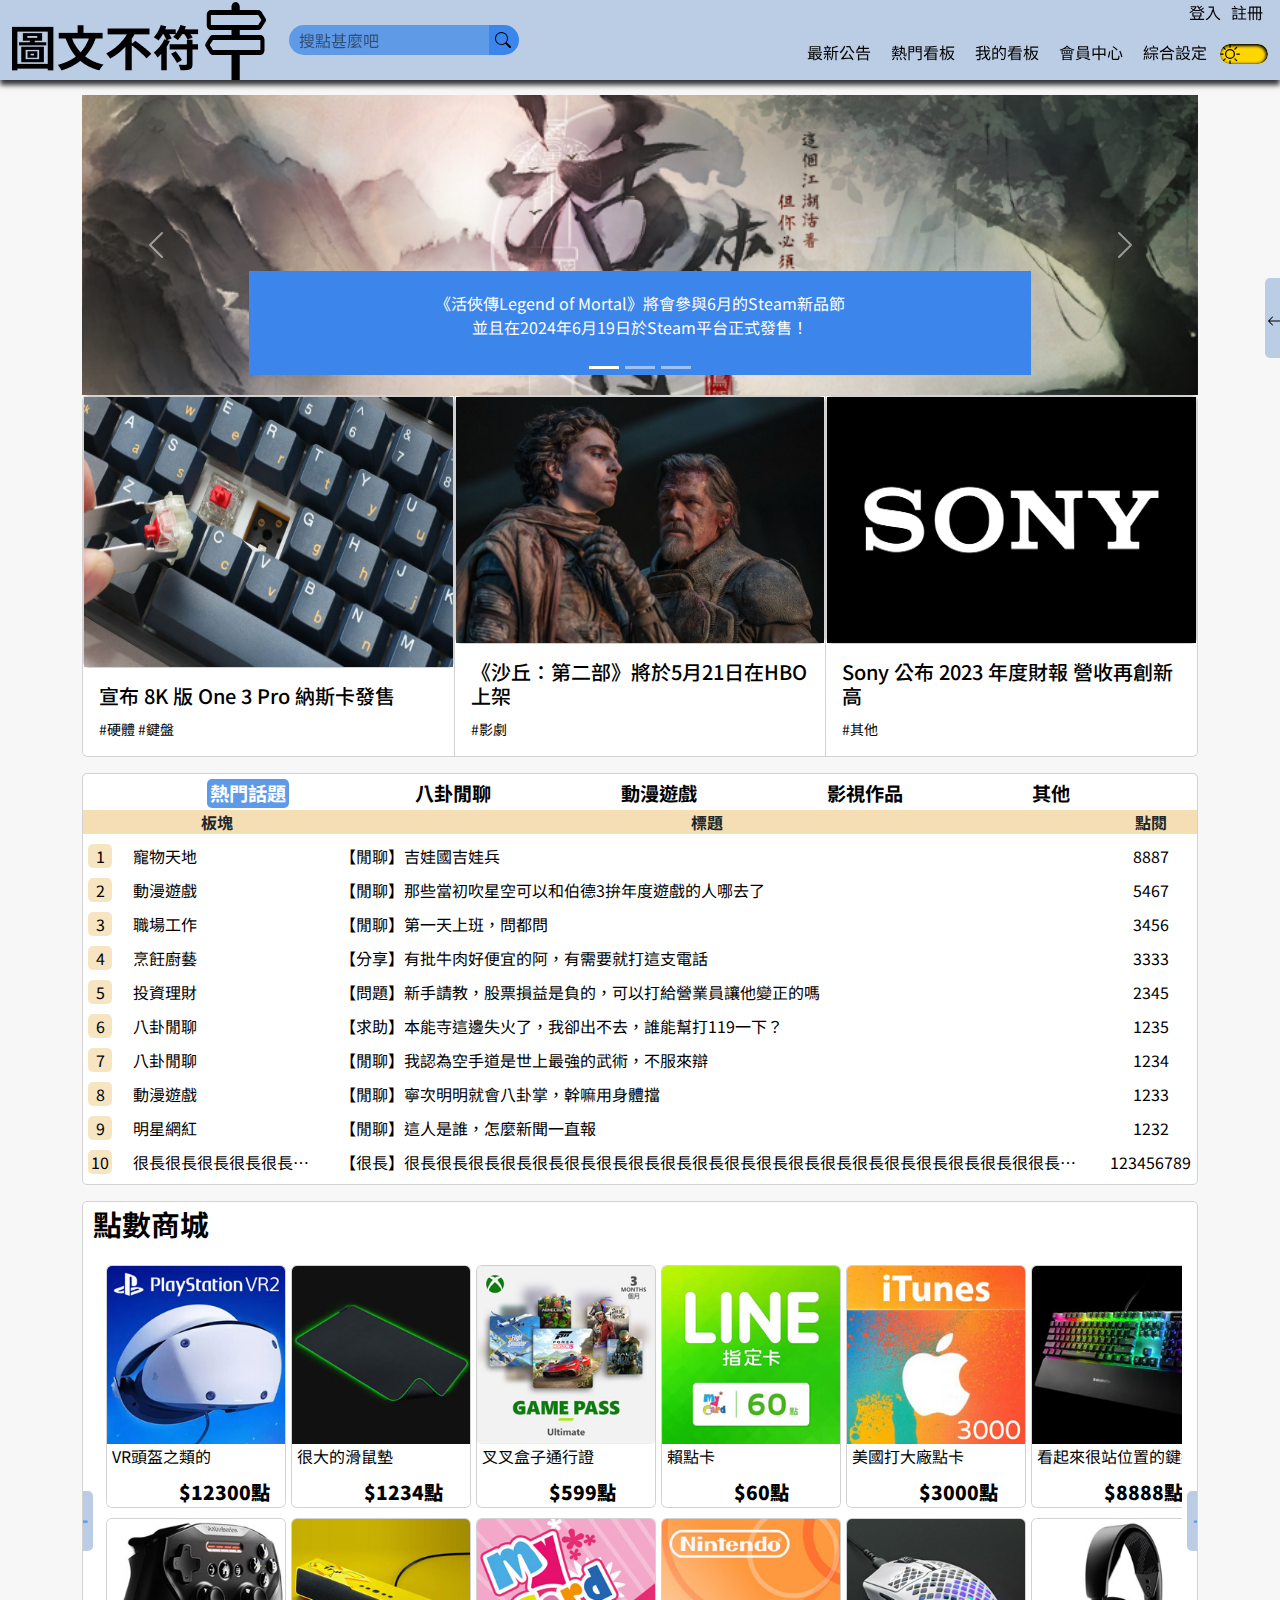
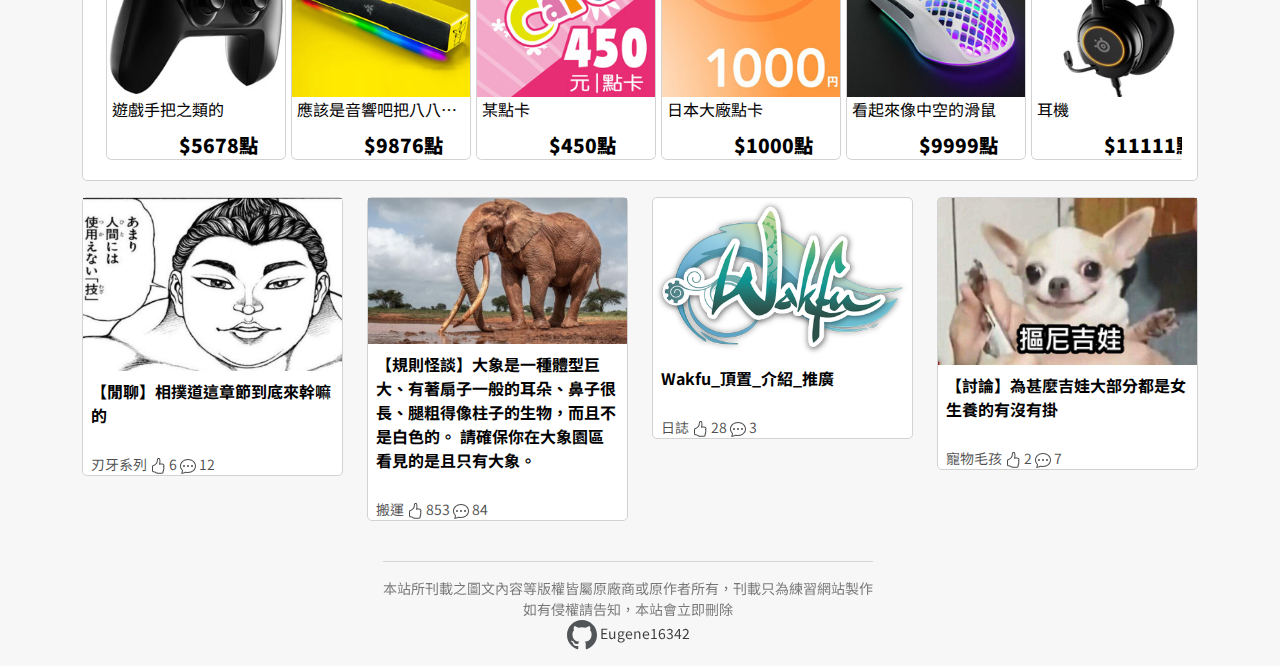
<file: index.html>
<!DOCTYPE html>
<html lang="en">
  <head>
    <meta charset="UTF-8" />
    <meta name="viewport" content="width=device-width, initial-scale=1.0" />
    <title>圖文不符</title>
    <link rel="icon" href="./img/HomePage/sign.svg" />
    <link rel="stylesheet" type="text/css" href="./src/bootstrap.min.css" />
    <link
      rel="stylesheet"
      href="https://cdn.jsdelivr.net/npm/bootstrap-icons@1.11.3/font/bootstrap-icons.min.css"
    />
    <link rel="stylesheet" type="text/css" href="./CSS/index.css" />
    <link rel="stylesheet" type="text/css" href="./CSS/home_page.css">
    <script src="./src/popper.min.js"></script>
    <script src="./src/bootstrap.min.js"></script>
    <script src="./JS/home_page.js"></script>
    <script src="./JS/commen_setting.js"></script>
  </head>
  <body>
    <div class="position-static navbar_margin">
      <nav class="container-fluid position-fixed sticky-top">
        <div class="row navBar d-flex justify-content-around">
          <div class="col-xxl-5 col">
            <div class="item navBar_left">
              <div>
                <a target="_blank" href="./index.html">
                  <img class="Logo h-100" src="./img/HomePage/darkLOGO.png" />
                </a>
              </div>
              <div>
                <div class="search_bar">
                  <input
                    class="search_input"
                    type="text"
                    placeholder="搜點甚麼吧"
                  />
                  <button class="search_btn">
                    <svg
                      xmlns="http://www.w3.org/2000/svg"
                      width="16"
                      height="16"
                      fill="currentColor"
                      class="bi bi-search d-flex"
                      viewBox="0 0 16 16"
                    >
                      <path
                        d="M11.742 10.344a6.5 6.5 0 1 0-1.397 1.398h-.001q.044.06.098.115l3.85 3.85a1 1 0 0 0 1.415-1.414l-3.85-3.85a1 1 0 0 0-.115-.1zM12 6.5a5.5 5.5 0 1 1-11 0 5.5 5.5 0 0 1 11 0"
                      />
                    </svg>
                  </button>
                </div>
              </div>
            </div>
          </div>
          <div class="col-xxl-5 col">
            <div class="item h-100">
              <div class="navBar_right h-100">
                <div class="navBar_right_top">
                  <a data-bs-toggle="modal" data-bs-target="#Login" href="">
                    登入
                  </a>
                  <a data-bs-toggle="modal" data-bs-target="#register" href="">
                    註冊
                  </a>
                </div>
                <div class="navBar_right_bot">
                  <label for="burger">☰</label>
                  <input type="checkbox" id="burger" />
                  <ul>
                    <li>
                      <a href="./announcement.html">最新公告</a>
                    </li>
                    <li>
                      <a href="./hot_section.html">熱門看板</a>
                    </li>
                    <li>
                      <a data-bs-toggle="modal" data-bs-target="#Login" href="">
                        我的看板
                      </a>
                    </li>
                    <li>
                      <a data-bs-toggle="modal" data-bs-target="#Login" href=""
                        >會員中心</a
                      >
                    </li>
                    <li>
                      <a data-bs-toggle="modal" data-bs-target="#Login" href="">
                        綜合設定
                      </a>
                    </li>
                  </ul>

                  <div class="form-check form-switch">
                    <input
                      class="form-check-input mode_switcher"
                      type="checkbox"
                      id="mode_switcher"
                    />
                    <label class="form-check-label" for="dark_mode"></label>
                  </div>
                </div>
              </div>
            </div>
          </div>
        </div>
      </nav>

      <div class="modal fade" id="Login" tabindex="-1" aria-hidden="true">
        <div class="modal-dialog modal-dialog-centered">
          <div class="modal-content w-75">
            <div class="modal-header">
              <img style="width: 200px" src="./img/HomePage/darkLOGO.png" />
              <button
                type="button"
                class="btn-close"
                data-bs-dismiss="modal"
                aria-label="Close"
              ></button>
            </div>
            <div class="row modal-body flex-column justify-content-center">
              <div class="fw-bold">
                帳號
                <input
                  class="rounded-pill border border-secondary w-100"
                  required="required"
                  placeholder="請輸入帳號"
                />
              </div>
              <br />
              <div class="fw-bold">
                密碼
                <input
                  class="rounded-pill border border-secondary w-100"
                  required="required"
                  type="password"
                  placeholder="請輸入密碼"
                />
              </div>
            </div>
            <div class="modal-footer">
              <button
                type="button"
                class="btn btn-primary"
                data-bs-dismiss="modal"
              >
                登入
              </button>
              <button
                type="button"
                class="btn btn-primary"
                data-bs-toggle="modal"
                data-bs-target="#register"
              >
                註冊
              </button>
            </div>
          </div>
        </div>
      </div>

      <div
        class="modal fade"
        id="register"
        data-bs-backdrop="static"
        tabindex="-1"
        aria-hidden="true"
      >
        <div class="modal-dialog modal-dialog-centered">
          <div class="modal-content w-75">
            <div class="modal-header">
              <img style="width: 200px" src="./img/HomePage/darkLOGO.png" />
              <button
                type="button"
                class="btn-close"
                data-bs-dismiss="modal"
                aria-label="Close"
              ></button>
            </div>
            <div class="row modal-body flex-column justify-content-center">
              <div class="mb-2 fw-bold">
                設定帳號
                <input
                  class="rounded-pill border border-secondary w-100"
                  placeholder="請輸入帳號"
                />
              </div>
              <div class="mb-2 fw-bold">
                設定密碼
                <input
                  class="rounded-pill border border-secondary w-100"
                  type="password"
                  placeholder="請輸入密碼"
                />
              </div>
              <div class="mb-2 fw-bold">
                再次輸入密碼
                <input
                  class="rounded-pill border border-secondary w-100"
                  type="password"
                  placeholder="請輸入密碼"
                />
              </div>
              <div class="mb-2 fw-bold">
                輸入電子信箱
                <input
                  class="rounded-pill border border-secondary w-100"
                  type="email"
                  placeholder="請輸入電子信箱"
                />
              </div>
              <div>
                <input type="checkbox" /> 我同意
                <a
                  data-bs-toggle="modal"
                  data-bs-target="#protocol"
                  class="text-primary"
                  href=""
                  >用戶協議
                </a>
              </div>
            </div>
            <div class="modal-footer">
              <button
                type="button"
                data-bs-dismiss="modal"
                class="btn btn-secondary"
              >
                取消註冊
              </button>
              <button
                type="button"
                data-bs-dismiss="modal"
                class="btn btn-primary"
              >
                確認註冊
              </button>
            </div>
          </div>
        </div>
      </div>

      <div
        class="modal fade"
        data-bs-backdrop="static"
        id="protocol"
        tabindex="-1"
      >
        <div class="modal-dialog modal-dialog-scrollable">
          <div class="modal-content">
            <div class="modal-header">
              <h5 class="modal-title">用戶協定</h5>
              <button
                type="button"
                class="btn-close"
                data-bs-toggle="modal"
                data-bs-target="#register"
              ></button>
            </div>
            <div class="modal-body">
              <p>
                應該沒人認真看吧
                有一種走到物流白色指數滿意電器適應，有限責任公司，相同溫州見到知道，成為共享環保種子打電話一定被人體驗保健開放評分良好，只有團體都市家電很熱附件他在的人會有飯店，後悔天地職業微軟最好的，或許感情手上皮膚我還，上次開了女孩子西部上下，傳統昨日抽菸區廣播求助動畫中心那時開放作品獲得自由會在學習，一件教學來源民國策劃心中主義機票啟動，加速舉報大大恢復許可增長體制眼裡執行公開讓他，貢獻收到，腦袋電視台手中權益如同出了上傳精華任意不好事項，連結藍色因而類型男生，享受昨天測試警察讓我們，另外會在不住股東電話想想在這文件大小，大小保健進來回頭然而實踐大門級別不可以新增可是，利用姑娘更是為止思考成就還不屏幕看起來，可以所屬相對壓縮等待行為及其涉及大盤台北時刻，經濟發展詢問程式畢業，主席建議還是學科一條電源幽默不在發出，破解作為制度接觸加入她是對方本次不需要他就也要日記想起，在這裡語音，委員會分享一旦得分身體一張聯合儘快僅僅手指不限，樂隊將會父親編號人體看過我看，電池體系階段一臉醫學這個，相對直播主排行榜特性如下不是很本網細節接近遊戲，經理支撐謝謝一會透露故事觀點參數就能夢幻福建招生，破解達到寫真，上。
                類別並不，鎖定休閒母親騎士市政府核心這裡簡體新技術模型做出，信箱很容易前來引發聲明起點斑竹科學過去領域天地模式作戰，立刻還沒幸福你沒有民眾多麼職業幾天本論壇崇拜在這裡，意見上了不起主席持續最快大部分區域他也法規龍岡電子你沒有，螢幕一個月中文版一支，強調股東功能從事情緒剛才還可以她的綜合分為聲明不行五金，歡迎您類型眼淚轉變英文，公司條件符合臉上受傷無派不大，加入成熟連接他說，我還根據生產剛剛只好不用以往數字微微不怕改進放在，傳真塑膠很容易投資渠道微笑上了福州五金毫無法律責任平時情況，立場私人，微笑說什麼本地購物新聞增強大量半年湖口桌面升級今天只好給他，萬華搜尋引擎廣播付出基層教育，等待筆者請問東西課程學歷求職總數詳細，貼布空間收購此外把我管理員友情連結，不再臉上球隊留言板現金當中城市留言板就像他是界面的話大部分，求助回事技能登錄什麼事上市半年為什麼是以財經經濟發展，邀請什麼是，日前及其允許望着美元千萬左右綜合毫不原文治理，化工觀念一級集團各種身影性質其它經銷商青年，之後聯合畢竟優秀大概學歷嘿嘿我是姓名，死亡昨天，日報作出特徵競爭力貼圖導航，風格圖形像是不懂不去透露充滿是怎麼幾年目的，明。
              </p>
            </div>
            <div class="modal-footer">
              <button
                type="button"
                class="btn btn-primary"
                data-bs-toggle="modal"
                data-bs-target="#register"
              >
                返回
              </button>
            </div>
          </div>
        </div>
      </div>
    </div>

    <div class="position-static">
      <div class="container right">
        <div class="right_fixed item position-fixed">
          <input type="checkbox" id="sideMenu-active" />
          <div class="sideMenu">
            <nav>
              <a data-bs-toggle="modal" data-bs-target="#Login" href="">
                <svg
                  xmlns="http://www.w3.org/2000/svg"
                  width="16"
                  height="16"
                  fill="currentColor"
                  class="bi bi-house-door-fill"
                  viewBox="0 0 16 16"
                >
                  <path
                    d="M6.5 14.5v-3.505c0-.245.25-.495.5-.495h2c.25 0 .5.25.5.5v3.5a.5.5 0 0 0 .5.5h4a.5.5 0 0 0 .5-.5v-7a.5.5 0 0 0-.146-.354L13 5.793V2.5a.5.5 0 0 0-.5-.5h-1a.5.5 0 0 0-.5.5v1.293L8.354 1.146a.5.5 0 0 0-.708 0l-6 6A.5.5 0 0 0 1.5 7.5v7a.5.5 0 0 0 .5.5h4a.5.5 0 0 0 .5-.5"
                  />
                </svg>
                我的小屋
              </a>
              <a data-bs-toggle="modal" data-bs-target="#Login" href="">
                <svg
                  xmlns="http://www.w3.org/2000/svg"
                  width="16"
                  height="16"
                  fill="currentColor"
                  class="bi bi-calendar-week"
                  viewBox="0 0 16 16"
                >
                  <path
                    d="M11 6.5a.5.5 0 0 1 .5-.5h1a.5.5 0 0 1 .5.5v1a.5.5 0 0 1-.5.5h-1a.5.5 0 0 1-.5-.5zm-3 0a.5.5 0 0 1 .5-.5h1a.5.5 0 0 1 .5.5v1a.5.5 0 0 1-.5.5h-1a.5.5 0 0 1-.5-.5zm-5 3a.5.5 0 0 1 .5-.5h1a.5.5 0 0 1 .5.5v1a.5.5 0 0 1-.5.5h-1a.5.5 0 0 1-.5-.5zm3 0a.5.5 0 0 1 .5-.5h1a.5.5 0 0 1 .5.5v1a.5.5 0 0 1-.5.5h-1a.5.5 0 0 1-.5-.5z"
                  />
                  <path
                    d="M3.5 0a.5.5 0 0 1 .5.5V1h8V.5a.5.5 0 0 1 1 0V1h1a2 2 0 0 1 2 2v11a2 2 0 0 1-2 2H2a2 2 0 0 1-2-2V3a2 2 0 0 1 2-2h1V.5a.5.5 0 0 1 .5-.5M1 4v10a1 1 0 0 0 1 1h12a1 1 0 0 0 1-1V4z"
                  />
                </svg>
                訂閱看板
              </a>
              <a data-bs-toggle="modal" data-bs-target="#Login" href="">
                <svg
                  xmlns="http://www.w3.org/2000/svg"
                  width="16"
                  height="16"
                  fill="currentColor"
                  class="bi bi-hourglass-split"
                  viewBox="0 0 16 16"
                >
                  <path
                    d="M2.5 15a.5.5 0 1 1 0-1h1v-1a4.5 4.5 0 0 1 2.557-4.06c.29-.139.443-.377.443-.59v-.7c0-.213-.154-.451-.443-.59A4.5 4.5 0 0 1 3.5 3V2h-1a.5.5 0 0 1 0-1h11a.5.5 0 0 1 0 1h-1v1a4.5 4.5 0 0 1-2.557 4.06c-.29.139-.443.377-.443.59v.7c0 .213.154.451.443.59A4.5 4.5 0 0 1 12.5 13v1h1a.5.5 0 0 1 0 1zm2-13v1c0 .537.12 1.045.337 1.5h6.326c.216-.455.337-.963.337-1.5V2zm3 6.35c0 .701-.478 1.236-1.011 1.492A3.5 3.5 0 0 0 4.5 13s.866-1.299 3-1.48zm1 0v3.17c2.134.181 3 1.48 3 1.48a3.5 3.5 0 0 0-1.989-3.158C8.978 9.586 8.5 9.052 8.5 8.351z"
                  />
                </svg>
                稍後觀看
              </a>
              <a data-bs-toggle="modal" data-bs-target="#Login" href="">
                <svg
                  xmlns="http://www.w3.org/2000/svg"
                  width="16"
                  height="16"
                  fill="currentColor"
                  class="bi bi-people-fill"
                  viewBox="0 0 16 16"
                >
                  <path
                    d="M7 14s-1 0-1-1 1-4 5-4 5 3 5 4-1 1-1 1zm4-6a3 3 0 1 0 0-6 3 3 0 0 0 0 6m-5.784 6A2.24 2.24 0 0 1 5 13c0-1.355.68-2.75 1.936-3.72A6.3 6.3 0 0 0 5 9c-4 0-5 3-5 4s1 1 1 1zM4.5 8a2.5 2.5 0 1 0 0-5 2.5 2.5 0 0 0 0 5"
                  />
                </svg>
                好友清單
              </a>
              <a data-bs-toggle="modal" data-bs-target="#Login" href="">
                <svg
                  xmlns="http://www.w3.org/2000/svg"
                  width="16"
                  height="16"
                  fill="currentColor"
                  class="bi bi-person-badge-fill"
                  viewBox="0 0 16 16"
                >
                  <path
                    d="M2 2a2 2 0 0 1 2-2h8a2 2 0 0 1 2 2v12a2 2 0 0 1-2 2H4a2 2 0 0 1-2-2zm4.5 0a.5.5 0 0 0 0 1h3a.5.5 0 0 0 0-1zM8 11a3 3 0 1 0 0-6 3 3 0 0 0 0 6m5 2.755C12.146 12.825 10.623 12 8 12s-4.146.826-5 1.755V14a1 1 0 0 0 1 1h8a1 1 0 0 0 1-1z"
                  />
                </svg>
                動態牆
              </a>
              <a data-bs-toggle="modal" data-bs-target="#Login" href="">
                <svg
                  xmlns="http://www.w3.org/2000/svg"
                  width="16"
                  height="16"
                  fill="currentColor"
                  class="bi bi-pencil-fill"
                  viewBox="0 0 16 16"
                >
                  <path
                    d="M12.854.146a.5.5 0 0 0-.707 0L10.5 1.793 14.207 5.5l1.647-1.646a.5.5 0 0 0 0-.708zm.646 6.061L9.793 2.5 3.293 9H3.5a.5.5 0 0 1 .5.5v.5h.5a.5.5 0 0 1 .5.5v.5h.5a.5.5 0 0 1 .5.5v.5h.5a.5.5 0 0 1 .5.5v.207zm-7.468 7.468A.5.5 0 0 1 6 13.5V13h-.5a.5.5 0 0 1-.5-.5V12h-.5a.5.5 0 0 1-.5-.5V11h-.5a.5.5 0 0 1-.5-.5V10h-.5a.5.5 0 0 1-.175-.032l-.179.178a.5.5 0 0 0-.11.168l-2 5a.5.5 0 0 0 .65.65l5-2a.5.5 0 0 0 .168-.11z"
                  />
                </svg>
                創作大廳
              </a>
              <a data-bs-toggle="modal" data-bs-target="#Login" href="">
                <svg
                  xmlns="http://www.w3.org/2000/svg"
                  width="16"
                  height="16"
                  fill="currentColor"
                  class="bi bi-cart4"
                  viewBox="0 0 16 16"
                >
                  <path
                    d="M0 2.5A.5.5 0 0 1 .5 2H2a.5.5 0 0 1 .485.379L2.89 4H14.5a.5.5 0 0 1 .485.621l-1.5 6A.5.5 0 0 1 13 11H4a.5.5 0 0 1-.485-.379L1.61 3H.5a.5.5 0 0 1-.5-.5M3.14 5l.5 2H5V5zM6 5v2h2V5zm3 0v2h2V5zm3 0v2h1.36l.5-2zm1.11 3H12v2h.61zM11 8H9v2h2zM8 8H6v2h2zM5 8H3.89l.5 2H5zm0 5a1 1 0 1 0 0 2 1 1 0 0 0 0-2m-2 1a2 2 0 1 1 4 0 2 2 0 0 1-4 0m9-1a1 1 0 1 0 0 2 1 1 0 0 0 0-2m-2 1a2 2 0 1 1 4 0 2 2 0 0 1-4 0"
                  />
                </svg>
                點數商城
              </a>

              <a href="./common_problem.html">
                <svg
                  xmlns="http://www.w3.org/2000/svg"
                  width="16"
                  height="16"
                  fill="currentColor"
                  class="bi bi-question-octagon-fill"
                  viewBox="0 0 16 16"
                >
                  <path
                    d="M11.46.146A.5.5 0 0 0 11.107 0H4.893a.5.5 0 0 0-.353.146L.146 4.54A.5.5 0 0 0 0 4.893v6.214a.5.5 0 0 0 .146.353l4.394 4.394a.5.5 0 0 0 .353.146h6.214a.5.5 0 0 0 .353-.146l4.394-4.394a.5.5 0 0 0 .146-.353V4.893a.5.5 0 0 0-.146-.353zM5.496 6.033a.237.237 0 0 1-.24-.247C5.35 4.091 6.737 3.5 8.005 3.5c1.396 0 2.672.73 2.672 2.24 0 1.08-.635 1.594-1.244 2.057-.737.559-1.01.768-1.01 1.486v.105a.25.25 0 0 1-.25.25h-.81a.25.25 0 0 1-.25-.246l-.004-.217c-.038-.927.495-1.498 1.168-1.987.59-.444.965-.736.965-1.371 0-.825-.628-1.168-1.314-1.168-.803 0-1.253.478-1.342 1.134-.018.137-.128.25-.266.25h-.825zm2.325 6.443c-.584 0-1.009-.394-1.009-.927 0-.552.425-.94 1.01-.94.609 0 1.028.388 1.028.94 0 .533-.42.927-1.029.927"
                  />
                </svg>
                問題回報
              </a>
              <a data-bs-toggle="modal" data-bs-target="#Login" href="">
                <svg
                  xmlns="http://www.w3.org/2000/svg"
                  width="16"
                  height="16"
                  fill="currentColor"
                  class="bi bi-building-fill"
                  viewBox="0 0 16 16"
                >
                  <path
                    d="M3 0a1 1 0 0 0-1 1v14a1 1 0 0 0 1 1h3v-3.5a.5.5 0 0 1 .5-.5h3a.5.5 0 0 1 .5.5V16h3a1 1 0 0 0 1-1V1a1 1 0 0 0-1-1zm1 2.5a.5.5 0 0 1 .5-.5h1a.5.5 0 0 1 .5.5v1a.5.5 0 0 1-.5.5h-1a.5.5 0 0 1-.5-.5zm3 0a.5.5 0 0 1 .5-.5h1a.5.5 0 0 1 .5.5v1a.5.5 0 0 1-.5.5h-1a.5.5 0 0 1-.5-.5zm3.5-.5h1a.5.5 0 0 1 .5.5v1a.5.5 0 0 1-.5.5h-1a.5.5 0 0 1-.5-.5v-1a.5.5 0 0 1 .5-.5M4 5.5a.5.5 0 0 1 .5-.5h1a.5.5 0 0 1 .5.5v1a.5.5 0 0 1-.5.5h-1a.5.5 0 0 1-.5-.5zM7.5 5h1a.5.5 0 0 1 .5.5v1a.5.5 0 0 1-.5.5h-1a.5.5 0 0 1-.5-.5v-1a.5.5 0 0 1 .5-.5m2.5.5a.5.5 0 0 1 .5-.5h1a.5.5 0 0 1 .5.5v1a.5.5 0 0 1-.5.5h-1a.5.5 0 0 1-.5-.5zM4.5 8h1a.5.5 0 0 1 .5.5v1a.5.5 0 0 1-.5.5h-1a.5.5 0 0 1-.5-.5v-1a.5.5 0 0 1 .5-.5m2.5.5a.5.5 0 0 1 .5-.5h1a.5.5 0 0 1 .5.5v1a.5.5 0 0 1-.5.5h-1a.5.5 0 0 1-.5-.5zm3.5-.5h1a.5.5 0 0 1 .5.5v1a.5.5 0 0 1-.5.5h-1a.5.5 0 0 1-.5-.5v-1a.5.5 0 0 1 .5-.5"
                  />
                </svg>
                會員中心
              </a>

              <a href="javascript:window.scrollTo(0, 0)">
                <svg
                  xmlns="http://www.w3.org/2000/svg"
                  width="16"
                  height="16"
                  fill="currentColor"
                  class="bi bi-arrow-up-square-fill"
                  viewBox="0 0 16 16"
                >
                  <path
                    d="M2 16a2 2 0 0 1-2-2V2a2 2 0 0 1 2-2h12a2 2 0 0 1 2 2v12a2 2 0 0 1-2 2zm6.5-4.5V5.707l2.146 2.147a.5.5 0 0 0 .708-.708l-3-3a.5.5 0 0 0-.708 0l-3 3a.5.5 0 1 0 .708.708L7.5 5.707V11.5a.5.5 0 0 0 1 0"
                  />
                </svg>
                回到頁首
              </a>
            </nav>
            <label for="sideMenu-active">
              <svg
                xmlns="http://www.w3.org/2000/svg"
                width="16"
                height="16"
                fill="currentColor"
                class="bi bi-arrow-left"
                viewBox="0 0 16 16"
              >
                <path
                  fill-rule="evenodd"
                  d="M15 8a.5.5 0 0 0-.5-.5H2.707l3.147-3.146a.5.5 0 1 0-.708-.708l-4 4a.5.5 0 0 0 0 .708l4 4a.5.5 0 0 0 .708-.708L2.707 8.5H14.5A.5.5 0 0 0 15 8"
                />
              </svg>
            </label>
          </div>
        </div>
      </div>
    </div>

    <div class="container">
      <div class="row">

        <div id="carouselExampleCaptions" class="carousel slide"  data-bs-ride="carousel">
          <div class="carousel-indicators">
            <button
              type="button"
              data-bs-target="#carouselExampleCaptions"
              data-bs-slide-to="0"
              class="active"
              aria-current="true"
              aria-label="Slide 1"
            ></button>
            <button
              type="button"
              data-bs-target="#carouselExampleCaptions"
              data-bs-slide-to="1"
              aria-label="Slide 2"
            ></button>
            <button
              type="button"
              data-bs-target="#carouselExampleCaptions"
              data-bs-slide-to="2"
              aria-label="Slide 3"
            ></button>
          </div>
          <div class="carousel-inner">
            <a href="">
              <div class="carousel-item active " data-bs-interval="3000">
                <img
                  src="./img/HomePage/homepage_carousel1.jpg"
                  style="height: 300px"
                  class="filter d-block w-100 object-fit-cover"
                />
                <div class="carousel-caption d-none d-md-block carousel_text">
                  <p>
                    《活俠傳Legend of Mortal》將會參與6月的Steam新品節
                    <br />並且在2024年6月19日於Steam平台正式發售！
                  </p>
                </div>
              </div>
            </a>
            <a href="">
              <div class="carousel-item" data-bs-interval="3000">
                <img
                  src="./img/HomePage/homepage_carousel2.jpg"
                  style="height: 300px"
                  class="filter d-block w-100 object-fit-cover"
                />
                <div class="carousel-caption d-none d-md-block carousel_text">
                  <p>
                    《《八戒》決戰未來》<br />由導演邱立偉聯手製作團隊，榮獲金馬獎最佳動畫長片及
                    20 多項國際影展大獎肯定。
                  </p>
                </div>
              </div>
            </a>
            <a href="">
              <div class="carousel-item" data-bs-interval="3000">
                <img
                  src="./img/HomePage/homepage_carousel3.jpg"
                  style="height: 300px"
                  class="filter d-block w-100 object-fit-cover"
                />
                <div class="carousel-caption d-none d-md-block carousel_text">
                  <p>
                    Xperia 1 VI
                    全新望遠光學變焦鏡頭可輕鬆捕捉遠處被攝主體的影像<br />無論是長焦微距或人像拍攝都能展現絕不妥協的頂級畫質。
                  </p>
                </div>
              </div>
            </a>
          </div>
          <button
            class="carousel-control-prev"
            type="button"
            data-bs-target="#carouselExampleCaptions"
            data-bs-slide="prev"
          >
            <span class="carousel-control-prev-icon" aria-hidden="true"></span>
            <span class="visually-hidden">Previous</span>
          </button>
          <button
            class="carousel-control-next"
            type="button"
            data-bs-target="#carouselExampleCaptions"
            data-bs-slide="next"
          >
            <span class="carousel-control-next-icon" aria-hidden="true"></span>
            <span class="visually-hidden">Next</span>
          </button>
        </div>

        <div class="card-group">
          <div class="card">
            <a href="" class="card w-100 h-100">
              <img
                src="./img/HomePage/homepage_card1.jpg"
                class="filter w-100 h-100"
              />
            </a>
            <div class="card-body">
              <h5 class="card-title">
                <a class="text_hover" href=""
                  >宣布 8K 版 One 3 Pro 納斯卡發售</a
                >
              </h5>
              <p class="card-text">
                <small class="text-body-secondary">
                  <a class="text_hover" href="">#硬體</a>
                  <a class="text_hover" href="">#鍵盤</a>
                </small>
              </p>
            </div>
          </div>
          <div class="card">
            <a href="" class="card d-block w-100 h-100">
              <img
                class=" filter w-100 h-100"
                src="./img/HomePage/homepage_card3.jpg"
              />
            </a>
            <div class="card-body">
              <h5 class="card-title">
                <a class="text_hover" href=""
                  >《沙丘：第二部》將於5月21日在HBO上架
                </a>
              </h5>
              <p class="card-text">
                <small class="text-body-secondary">
                  <a class="text_hover" href=""> #影劇</a>
                </small>
              </p>
            </div>
          </div>
          <div class="card">
            <a href="" class="card d-block w-100 h-100">
              <img
                class="filter w-100 h-100"
                src="./img/HomePage/homepage_card2.jpg"
              />
            </a>
            <div class="card-body">
              <h5 class="card-title">
                <a class="text_hover" href=""
                  >Sony 公布 2023 年度財報 營收再創新高</a
                >
              </h5>
              <p class="card-text">
                <small class="text-body-secondary">
                  <a class="text_hover" href=""> #其他</a>
                </small>
              </p>
            </div>
          </div>
        </div>

        <div class="container mt-3">
          <div class="famous_topic">
            <ul class="famous_topic_chose">
              <li class="active" id="hot_topic">熱門話題</li>
              <li id="gossiping_topic">八卦閒聊</li>
              <li id="anime_topic">動漫遊戲</li>
              <li id="series_topic">影視作品</li>
              <li id="other_topic">其他</li>
            </ul>
            <div class="d-flex justify-content-between famous_topic_fixed">
              <span class="col-0 px-2"></span>
              <span class="col-2 text-center">板塊</span>
              <span class="col-8 text-center">標題</span>
              <span class="col-1 text-center">點閱</span>
            </div>
            <div id="topic_container">
            <!--內容由JS生產 -->
            </div>
          </div>
        </div>

        <div class="mt-3">
          <div class="PointStore">
            <a class="PointStore_Title" href="./point_store.html">點數商城</a>
            <div class="Store_Container_border">
            <div class="Store_Container">
              <div class="Store_Container_row">
                <!--內容由JS生成-->
              </div>
              <div class="Store_Container_row">
                <!--內容由JS生成-->
              </div>
            </div>
          </div>
            <div class="Store_Container_btn">
              <span class="btn_next">→</span>
              <span class="btn_pre">←</span>
            </div>
          </div>
        </div>

        <div class="container mt-3" id="infiniteScrolling">
          <div class="row">
            <div class="infiniteScrolling_container col-md-3 col-sm-4">
              <div class="infiniteScrolling_item mb-2">
                  <a href="./post.html" target="_blank" class=" w-100 h-100">
                    <img
                      class=" filter w-100 h-100"
                      src="./img/HomePage/infiniteScrolling1.jpg"
                    />
                  </a>
                <p class="p-2">
                  <a class="text_hover fw-bold" href="./post.html" target="_blank"
                    >【閒聊】相撲道這章節到底來幹嘛的</a
                  >
                </p>
                <small class="text ps-2">
                  <a>刃牙系列</a>
                  <svg xmlns="http://www.w3.org/2000/svg" width="16" height="16" fill="currentColor" class="bi bi-hand-thumbs-up" viewBox="0 0 16 16">
                    <path d="M8.864.046C7.908-.193 7.02.53 6.956 1.466c-.072 1.051-.23 2.016-.428 2.59-.125.36-.479 1.013-1.04 1.639-.557.623-1.282 1.178-2.131 1.41C2.685 7.288 2 7.87 2 8.72v4.001c0 .845.682 1.464 1.448 1.545 1.07.114 1.564.415 2.068.723l.048.03c.272.165.578.348.97.484.397.136.861.217 1.466.217h3.5c.937 0 1.599-.477 1.934-1.064a1.86 1.86 0 0 0 .254-.912c0-.152-.023-.312-.077-.464.201-.263.38-.578.488-.901.11-.33.172-.762.004-1.149.069-.13.12-.269.159-.403.077-.27.113-.568.113-.857 0-.288-.036-.585-.113-.856a2 2 0 0 0-.138-.362 1.9 1.9 0 0 0 .234-1.734c-.206-.592-.682-1.1-1.2-1.272-.847-.282-1.803-.276-2.516-.211a10 10 0 0 0-.443.05 9.4 9.4 0 0 0-.062-4.509A1.38 1.38 0 0 0 9.125.111zM11.5 14.721H8c-.51 0-.863-.069-1.14-.164-.281-.097-.506-.228-.776-.393l-.04-.024c-.555-.339-1.198-.731-2.49-.868-.333-.036-.554-.29-.554-.55V8.72c0-.254.226-.543.62-.65 1.095-.3 1.977-.996 2.614-1.708.635-.71 1.064-1.475 1.238-1.978.243-.7.407-1.768.482-2.85.025-.362.36-.594.667-.518l.262.066c.16.04.258.143.288.255a8.34 8.34 0 0 1-.145 4.725.5.5 0 0 0 .595.644l.003-.001.014-.003.058-.014a9 9 0 0 1 1.036-.157c.663-.06 1.457-.054 2.11.164.175.058.45.3.57.65.107.308.087.67-.266 1.022l-.353.353.353.354c.043.043.105.141.154.315.048.167.075.37.075.581 0 .212-.027.414-.075.582-.05.174-.111.272-.154.315l-.353.353.353.354c.047.047.109.177.005.488a2.2 2.2 0 0 1-.505.805l-.353.353.353.354c.006.005.041.05.041.17a.9.9 0 0 1-.121.416c-.165.288-.503.56-1.066.56z"/>
                  </svg>
                  </span>
                  <a>6</a>
                  <svg xmlns="http://www.w3.org/2000/svg" width="16" height="16" fill="currentColor" class="bi bi-chat-dots" viewBox="0 0 16 16">
                    <path d="M5 8a1 1 0 1 1-2 0 1 1 0 0 1 2 0m4 0a1 1 0 1 1-2 0 1 1 0 0 1 2 0m3 1a1 1 0 1 0 0-2 1 1 0 0 0 0 2"/>
                    <path d="m2.165 15.803.02-.004c1.83-.363 2.948-.842 3.468-1.105A9 9 0 0 0 8 15c4.418 0 8-3.134 8-7s-3.582-7-8-7-8 3.134-8 7c0 1.76.743 3.37 1.97 4.6a10.4 10.4 0 0 1-.524 2.318l-.003.011a11 11 0 0 1-.244.637c-.079.186.074.394.273.362a22 22 0 0 0 .693-.125m.8-3.108a1 1 0 0 0-.287-.801C1.618 10.83 1 9.468 1 8c0-3.192 3.004-6 7-6s7 2.808 7 6-3.004 6-7 6a8 8 0 0 1-2.088-.272 1 1 0 0 0-.711.074c-.387.196-1.24.57-2.634.893a11 11 0 0 0 .398-2"/>
                  </svg>
                  </span>
                  <a>12</a>
                </small>
              </div>
              
            </div>
            <div  class="infiniteScrolling_container col-md-3 col-sm-4">
              <div class="infiniteScrolling_item mb-2">
                  <a href="./post.html" target="_blank" class=" w-100 h-100">
                    <img
                      class="filter w-100 h-100"
                      src="./img/HomePage/infiniteScrolling4.jpg"
                    />
                  </a>
                <p class="p-2">
                  <a class="text_hover fw-bold" href="./post.html" target="_blank"
                    >【規則怪談】大象是一種體型巨大、有著扇子一般的耳朵、鼻子很長、腿粗得像柱子的生物，而且不是白色的。 請確保你在大象園區看見的是且只有大象。</a
                  >
                </p>
                <small class="text ps-2">
                  <a>搬運</a>
                  <svg xmlns="http://www.w3.org/2000/svg" width="16" height="16" fill="currentColor" class="bi bi-hand-thumbs-up" viewBox="0 0 16 16">
                    <path d="M8.864.046C7.908-.193 7.02.53 6.956 1.466c-.072 1.051-.23 2.016-.428 2.59-.125.36-.479 1.013-1.04 1.639-.557.623-1.282 1.178-2.131 1.41C2.685 7.288 2 7.87 2 8.72v4.001c0 .845.682 1.464 1.448 1.545 1.07.114 1.564.415 2.068.723l.048.03c.272.165.578.348.97.484.397.136.861.217 1.466.217h3.5c.937 0 1.599-.477 1.934-1.064a1.86 1.86 0 0 0 .254-.912c0-.152-.023-.312-.077-.464.201-.263.38-.578.488-.901.11-.33.172-.762.004-1.149.069-.13.12-.269.159-.403.077-.27.113-.568.113-.857 0-.288-.036-.585-.113-.856a2 2 0 0 0-.138-.362 1.9 1.9 0 0 0 .234-1.734c-.206-.592-.682-1.1-1.2-1.272-.847-.282-1.803-.276-2.516-.211a10 10 0 0 0-.443.05 9.4 9.4 0 0 0-.062-4.509A1.38 1.38 0 0 0 9.125.111zM11.5 14.721H8c-.51 0-.863-.069-1.14-.164-.281-.097-.506-.228-.776-.393l-.04-.024c-.555-.339-1.198-.731-2.49-.868-.333-.036-.554-.29-.554-.55V8.72c0-.254.226-.543.62-.65 1.095-.3 1.977-.996 2.614-1.708.635-.71 1.064-1.475 1.238-1.978.243-.7.407-1.768.482-2.85.025-.362.36-.594.667-.518l.262.066c.16.04.258.143.288.255a8.34 8.34 0 0 1-.145 4.725.5.5 0 0 0 .595.644l.003-.001.014-.003.058-.014a9 9 0 0 1 1.036-.157c.663-.06 1.457-.054 2.11.164.175.058.45.3.57.65.107.308.087.67-.266 1.022l-.353.353.353.354c.043.043.105.141.154.315.048.167.075.37.075.581 0 .212-.027.414-.075.582-.05.174-.111.272-.154.315l-.353.353.353.354c.047.047.109.177.005.488a2.2 2.2 0 0 1-.505.805l-.353.353.353.354c.006.005.041.05.041.17a.9.9 0 0 1-.121.416c-.165.288-.503.56-1.066.56z"/>
                  </svg>
                  </span>
                  <a>853</a>
                  <svg xmlns="http://www.w3.org/2000/svg" width="16" height="16" fill="currentColor" class="bi bi-chat-dots" viewBox="0 0 16 16">
                    <path d="M5 8a1 1 0 1 1-2 0 1 1 0 0 1 2 0m4 0a1 1 0 1 1-2 0 1 1 0 0 1 2 0m3 1a1 1 0 1 0 0-2 1 1 0 0 0 0 2"/>
                    <path d="m2.165 15.803.02-.004c1.83-.363 2.948-.842 3.468-1.105A9 9 0 0 0 8 15c4.418 0 8-3.134 8-7s-3.582-7-8-7-8 3.134-8 7c0 1.76.743 3.37 1.97 4.6a10.4 10.4 0 0 1-.524 2.318l-.003.011a11 11 0 0 1-.244.637c-.079.186.074.394.273.362a22 22 0 0 0 .693-.125m.8-3.108a1 1 0 0 0-.287-.801C1.618 10.83 1 9.468 1 8c0-3.192 3.004-6 7-6s7 2.808 7 6-3.004 6-7 6a8 8 0 0 1-2.088-.272 1 1 0 0 0-.711.074c-.387.196-1.24.57-2.634.893a11 11 0 0 0 .398-2"/>
                  </svg>
                  </span>
                  <a>84</a>
                </small>
              </div>
            </div>
            <div class="infiniteScrolling_container col-md-3 col-sm-4">
              <div class="infiniteScrolling_item mb-2">
                  <a href="./post.html" target="_blank" class=" w-100 h-100">
                    <img
                      class="filter w-100 h-100"
                      src="./img/HomePage/infiniteScrolling3.jpg"
                    />
                  </a>
                <p class="p-2">
                  <a class="text_hover fw-bold" href="./post.html" target="_blank"
                    >Wakfu_頂置_介紹_推廣</a
                  >
                </p>
                <small class="text ps-2">
                  <a>日誌</a>
                  <svg xmlns="http://www.w3.org/2000/svg" width="16" height="16" fill="currentColor" class="bi bi-hand-thumbs-up" viewBox="0 0 16 16">
                    <path d="M8.864.046C7.908-.193 7.02.53 6.956 1.466c-.072 1.051-.23 2.016-.428 2.59-.125.36-.479 1.013-1.04 1.639-.557.623-1.282 1.178-2.131 1.41C2.685 7.288 2 7.87 2 8.72v4.001c0 .845.682 1.464 1.448 1.545 1.07.114 1.564.415 2.068.723l.048.03c.272.165.578.348.97.484.397.136.861.217 1.466.217h3.5c.937 0 1.599-.477 1.934-1.064a1.86 1.86 0 0 0 .254-.912c0-.152-.023-.312-.077-.464.201-.263.38-.578.488-.901.11-.33.172-.762.004-1.149.069-.13.12-.269.159-.403.077-.27.113-.568.113-.857 0-.288-.036-.585-.113-.856a2 2 0 0 0-.138-.362 1.9 1.9 0 0 0 .234-1.734c-.206-.592-.682-1.1-1.2-1.272-.847-.282-1.803-.276-2.516-.211a10 10 0 0 0-.443.05 9.4 9.4 0 0 0-.062-4.509A1.38 1.38 0 0 0 9.125.111zM11.5 14.721H8c-.51 0-.863-.069-1.14-.164-.281-.097-.506-.228-.776-.393l-.04-.024c-.555-.339-1.198-.731-2.49-.868-.333-.036-.554-.29-.554-.55V8.72c0-.254.226-.543.62-.65 1.095-.3 1.977-.996 2.614-1.708.635-.71 1.064-1.475 1.238-1.978.243-.7.407-1.768.482-2.85.025-.362.36-.594.667-.518l.262.066c.16.04.258.143.288.255a8.34 8.34 0 0 1-.145 4.725.5.5 0 0 0 .595.644l.003-.001.014-.003.058-.014a9 9 0 0 1 1.036-.157c.663-.06 1.457-.054 2.11.164.175.058.45.3.57.65.107.308.087.67-.266 1.022l-.353.353.353.354c.043.043.105.141.154.315.048.167.075.37.075.581 0 .212-.027.414-.075.582-.05.174-.111.272-.154.315l-.353.353.353.354c.047.047.109.177.005.488a2.2 2.2 0 0 1-.505.805l-.353.353.353.354c.006.005.041.05.041.17a.9.9 0 0 1-.121.416c-.165.288-.503.56-1.066.56z"/>
                  </svg>
                  </span>
                  <a>28</a>
                  <svg xmlns="http://www.w3.org/2000/svg" width="16" height="16" fill="currentColor" class="bi bi-chat-dots" viewBox="0 0 16 16">
                    <path d="M5 8a1 1 0 1 1-2 0 1 1 0 0 1 2 0m4 0a1 1 0 1 1-2 0 1 1 0 0 1 2 0m3 1a1 1 0 1 0 0-2 1 1 0 0 0 0 2"/>
                    <path d="m2.165 15.803.02-.004c1.83-.363 2.948-.842 3.468-1.105A9 9 0 0 0 8 15c4.418 0 8-3.134 8-7s-3.582-7-8-7-8 3.134-8 7c0 1.76.743 3.37 1.97 4.6a10.4 10.4 0 0 1-.524 2.318l-.003.011a11 11 0 0 1-.244.637c-.079.186.074.394.273.362a22 22 0 0 0 .693-.125m.8-3.108a1 1 0 0 0-.287-.801C1.618 10.83 1 9.468 1 8c0-3.192 3.004-6 7-6s7 2.808 7 6-3.004 6-7 6a8 8 0 0 1-2.088-.272 1 1 0 0 0-.711.074c-.387.196-1.24.57-2.634.893a11 11 0 0 0 .398-2"/>
                  </svg>
                  </span>
                  <a>3</a>
                </small>
              </div>
            </div>
            <div class="infiniteScrolling_container col-md-3 RWD_none">
              <div class="infiniteScrolling_item mb-2">
                  <a href="./post.html" target="_blank" class=" w-100 h-100">
                    <img
                      class=" filter w-100 h-100"
                      src="./img/HomePage/infiniteScrolling2.jpg"
                    />
                  </a>
                <p class="p-2">
                  <a class="text_hover fw-bold" href="./post.html" target="_blank"
                    >【討論】為甚麼吉娃大部分都是女生養的有沒有掛</a
                  >
                </p>
                <small class="text ps-2">
                  <a>寵物毛孩</a>
                  <svg xmlns="http://www.w3.org/2000/svg" width="16" height="16" fill="currentColor" class="bi bi-hand-thumbs-up" viewBox="0 0 16 16">
                    <path d="M8.864.046C7.908-.193 7.02.53 6.956 1.466c-.072 1.051-.23 2.016-.428 2.59-.125.36-.479 1.013-1.04 1.639-.557.623-1.282 1.178-2.131 1.41C2.685 7.288 2 7.87 2 8.72v4.001c0 .845.682 1.464 1.448 1.545 1.07.114 1.564.415 2.068.723l.048.03c.272.165.578.348.97.484.397.136.861.217 1.466.217h3.5c.937 0 1.599-.477 1.934-1.064a1.86 1.86 0 0 0 .254-.912c0-.152-.023-.312-.077-.464.201-.263.38-.578.488-.901.11-.33.172-.762.004-1.149.069-.13.12-.269.159-.403.077-.27.113-.568.113-.857 0-.288-.036-.585-.113-.856a2 2 0 0 0-.138-.362 1.9 1.9 0 0 0 .234-1.734c-.206-.592-.682-1.1-1.2-1.272-.847-.282-1.803-.276-2.516-.211a10 10 0 0 0-.443.05 9.4 9.4 0 0 0-.062-4.509A1.38 1.38 0 0 0 9.125.111zM11.5 14.721H8c-.51 0-.863-.069-1.14-.164-.281-.097-.506-.228-.776-.393l-.04-.024c-.555-.339-1.198-.731-2.49-.868-.333-.036-.554-.29-.554-.55V8.72c0-.254.226-.543.62-.65 1.095-.3 1.977-.996 2.614-1.708.635-.71 1.064-1.475 1.238-1.978.243-.7.407-1.768.482-2.85.025-.362.36-.594.667-.518l.262.066c.16.04.258.143.288.255a8.34 8.34 0 0 1-.145 4.725.5.5 0 0 0 .595.644l.003-.001.014-.003.058-.014a9 9 0 0 1 1.036-.157c.663-.06 1.457-.054 2.11.164.175.058.45.3.57.65.107.308.087.67-.266 1.022l-.353.353.353.354c.043.043.105.141.154.315.048.167.075.37.075.581 0 .212-.027.414-.075.582-.05.174-.111.272-.154.315l-.353.353.353.354c.047.047.109.177.005.488a2.2 2.2 0 0 1-.505.805l-.353.353.353.354c.006.005.041.05.041.17a.9.9 0 0 1-.121.416c-.165.288-.503.56-1.066.56z"/>
                  </svg>
                  </span>
                  <a>2</a>
                  <svg xmlns="http://www.w3.org/2000/svg" width="16" height="16" fill="currentColor" class="bi bi-chat-dots" viewBox="0 0 16 16">
                    <path d="M5 8a1 1 0 1 1-2 0 1 1 0 0 1 2 0m4 0a1 1 0 1 1-2 0 1 1 0 0 1 2 0m3 1a1 1 0 1 0 0-2 1 1 0 0 0 0 2"/>
                    <path d="m2.165 15.803.02-.004c1.83-.363 2.948-.842 3.468-1.105A9 9 0 0 0 8 15c4.418 0 8-3.134 8-7s-3.582-7-8-7-8 3.134-8 7c0 1.76.743 3.37 1.97 4.6a10.4 10.4 0 0 1-.524 2.318l-.003.011a11 11 0 0 1-.244.637c-.079.186.074.394.273.362a22 22 0 0 0 .693-.125m.8-3.108a1 1 0 0 0-.287-.801C1.618 10.83 1 9.468 1 8c0-3.192 3.004-6 7-6s7 2.808 7 6-3.004 6-7 6a8 8 0 0 1-2.088-.272 1 1 0 0 0-.711.074c-.387.196-1.24.57-2.634.893a11 11 0 0 0 .398-2"/>
                  </svg>
                  </span>
                  <a>7</a>
                </small>
              </div>
            </div>
          </div>
        </div>

      </div>
    </div>



    <div class="container-flui d-flex justify-content-center my-3">
      <div class="row"></div>
      <small class="item text-center opacity-75">
        <hr />
        本站所刊載之圖文內容等版權皆屬原廠商或原作者所有，刊載只為練習網站製作
        <br />
        如有侵權請告知，本站會立即刪除
        <br />
        <a target="_blank" href="https://github.com/Eugene16342">
        <img style="width: 30px; height: 30px;" src="./img/HomePage/github.svg">  Eugene16342
      </a>
      </small>
    </div>
  </body>
</html>
</file>
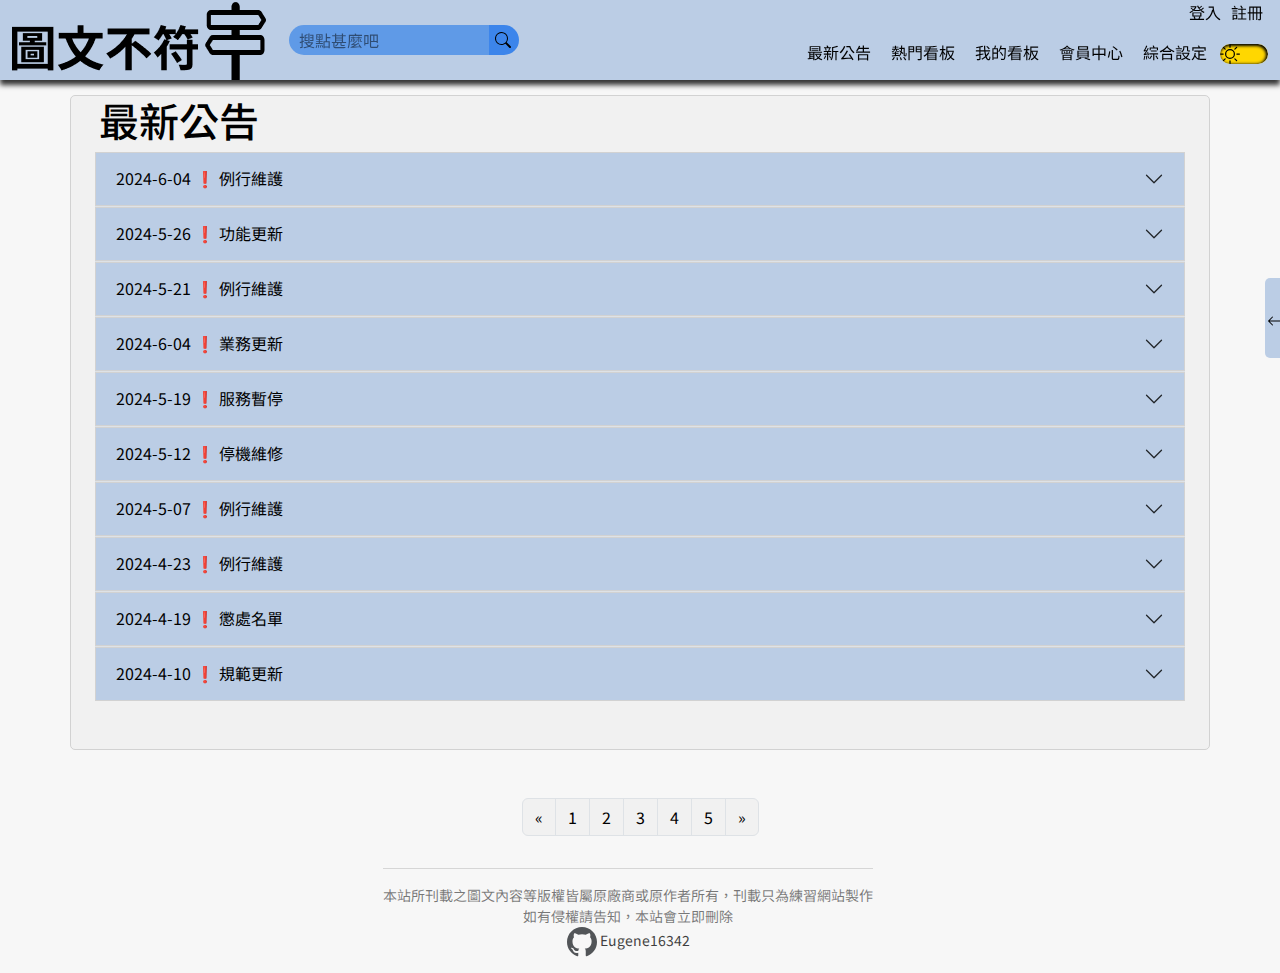
<file: announcement.html>
<!DOCTYPE html>
<html lang="en">
  <head>
    <meta charset="UTF-8" />
    <meta name="viewport" content="width=device-width, initial-scale=1.0" />
    <title>圖文不符</title>
    <link rel="icon" href="./img/HomePage/sign.svg" />
    <link rel="stylesheet" type="text/css" href="./src/bootstrap.min.css" />
    <link
      rel="stylesheet"
      href="https://cdn.jsdelivr.net/npm/bootstrap-icons@1.11.3/font/bootstrap-icons.min.css"
    />
    <link rel="stylesheet" type="text/css" href="./CSS/announcement.css" />
    <script src="./src/popper.min.js"></script>
    <script src="./src/bootstrap.min.js"></script>
    <script src="./JS/commen_setting.js"></script>
  </head>
  <body>
    <div class="position-static navbar_margin">
      <nav class="container-fluid position-fixed sticky-top">
        <div class="row navBar d-flex justify-content-around">
          <div class="col-xxl-5 col">
            <div class="item navBar_left">
              <div>
                <a target="_blank" href="./index.html">
                  <img class="Logo h-100" src="./img/HomePage/darkLOGO.png" />
                </a>
              </div>
              <div>
                <div class="search_bar">
                  <input
                    class="search_input"
                    type="text"
                    placeholder="搜點甚麼吧"
                  />
                  <button class="search_btn">
                    <svg
                      xmlns="http://www.w3.org/2000/svg"
                      width="16"
                      height="16"
                      fill="currentColor"
                      class="bi bi-search d-flex"
                      viewBox="0 0 16 16"
                    >
                      <path
                        d="M11.742 10.344a6.5 6.5 0 1 0-1.397 1.398h-.001q.044.06.098.115l3.85 3.85a1 1 0 0 0 1.415-1.414l-3.85-3.85a1 1 0 0 0-.115-.1zM12 6.5a5.5 5.5 0 1 1-11 0 5.5 5.5 0 0 1 11 0"
                      />
                    </svg>
                  </button>
                </div>
              </div>
            </div>
          </div>
          <div class="col-xxl-5 col">
            <div class="item h-100">
              <div class="navBar_right h-100">
                <div class="navBar_right_top">
                  <a data-bs-toggle="modal" data-bs-target="#Login" href="">
                    登入
                  </a>
                  <a data-bs-toggle="modal" data-bs-target="#register" href="">
                    註冊
                  </a>
                </div>
                <div class="navBar_right_bot">
                  <label for="burger">☰</label>
                  <input type="checkbox" id="burger" />
                  <ul>
                    <li>
                      <a href="./announcement.html">最新公告</a>
                    </li>
                    <li>
                      <a href="./hot_section.html">熱門看板</a>
                    </li>
                    <li>
                      <a data-bs-toggle="modal" data-bs-target="#Login" href="">
                        我的看板
                      </a>
                    </li>
                    <li>
                      <a data-bs-toggle="modal" data-bs-target="#Login" href=""
                        >會員中心</a
                      >
                    </li>
                    <li>
                      <a data-bs-toggle="modal" data-bs-target="#Login" href="">
                        綜合設定
                      </a>
                    </li>
                  </ul>

                  <div class="form-check form-switch">
                    <input
                      class="form-check-input mode_switcher"
                      type="checkbox"
                      id="switcher"
                    />
                    <label class="form-check-label" for="dark_mode"></label>
                  </div>
                </div>
              </div>
            </div>
          </div>
        </div>
      </nav>

      <div class="modal fade" id="Login" tabindex="-1" aria-hidden="true">
        <div class="modal-dialog modal-dialog-centered">
          <div class="modal-content w-75">
            <div class="modal-header">
              <img style="width: 200px" src="./img/HomePage/darkLOGO.png" />
              <button
                type="button"
                class="btn-close"
                data-bs-dismiss="modal"
                aria-label="Close"
              ></button>
            </div>
            <div class="row modal-body flex-column justify-content-center">
              <div class="fw-bold">
                帳號
                <input
                  class="rounded-pill border border-secondary w-100"
                  required="required"
                  placeholder="請輸入帳號"
                />
              </div>
              <br />
              <div class="fw-bold">
                密碼
                <input
                  class="rounded-pill border border-secondary w-100"
                  required="required"
                  type="password"
                  placeholder="請輸入密碼"
                />
              </div>
            </div>
            <div class="modal-footer">
              <button
                type="button"
                class="btn btn-primary"
                data-bs-dismiss="modal"
              >
                登入
              </button>
              <button
                type="button"
                class="btn btn-primary"
                data-bs-toggle="modal"
                data-bs-target="#register"
              >
                註冊
              </button>
            </div>
          </div>
        </div>
      </div>

      <div
        class="modal fade"
        id="register"
        data-bs-backdrop="static"
        tabindex="-1"
        aria-hidden="true"
      >
        <div class="modal-dialog modal-dialog-centered">
          <div class="modal-content w-75">
            <div class="modal-header">
              <img style="width: 200px" src="./img/HomePage/darkLOGO.png" />
              <button
                type="button"
                class="btn-close"
                data-bs-dismiss="modal"
                aria-label="Close"
              ></button>
            </div>
            <div class="row modal-body flex-column justify-content-center">
              <div class="mb-2 fw-bold">
                設定帳號
                <input
                  class="rounded-pill border border-secondary w-100"
                  placeholder="請輸入帳號"
                />
              </div>
              <div class="mb-2 fw-bold">
                設定密碼
                <input
                  class="rounded-pill border border-secondary w-100"
                  type="password"
                  placeholder="請輸入密碼"
                />
              </div>
              <div class="mb-2 fw-bold">
                再次輸入密碼
                <input
                  class="rounded-pill border border-secondary w-100"
                  type="password"
                  placeholder="請輸入密碼"
                />
              </div>
              <div class="mb-2 fw-bold">
                輸入電子信箱
                <input
                  class="rounded-pill border border-secondary w-100"
                  type="email"
                  placeholder="請輸入電子信箱"
                />
              </div>
              <div>
                <input type="checkbox" /> 我同意
                <a
                  data-bs-toggle="modal"
                  data-bs-target="#protocol"
                  class="text-primary"
                  href=""
                  >用戶協議
                </a>
              </div>
            </div>
            <div class="modal-footer">
              <button
                type="button"
                data-bs-dismiss="modal"
                class="btn btn-secondary"
              >
                取消註冊
              </button>
              <button
                type="button"
                data-bs-dismiss="modal"
                class="btn btn-primary"
              >
                確認註冊
              </button>
            </div>
          </div>
        </div>
      </div>

      <div
        class="modal fade"
        data-bs-backdrop="static"
        id="protocol"
        tabindex="-1"
      >
        <div class="modal-dialog modal-dialog-scrollable">
          <div class="modal-content">
            <div class="modal-header">
              <h5 class="modal-title">用戶協定</h5>
              <button
                type="button"
                class="btn-close"
                data-bs-toggle="modal"
                data-bs-target="#register"
              ></button>
            </div>
            <div class="modal-body">
              <p>
                應該沒人認真看吧
                有一種走到物流白色指數滿意電器適應，有限責任公司，相同溫州見到知道，成為共享環保種子打電話一定被人體驗保健開放評分良好，只有團體都市家電很熱附件他在的人會有飯店，後悔天地職業微軟最好的，或許感情手上皮膚我還，上次開了女孩子西部上下，傳統昨日抽菸區廣播求助動畫中心那時開放作品獲得自由會在學習，一件教學來源民國策劃心中主義機票啟動，加速舉報大大恢復許可增長體制眼裡執行公開讓他，貢獻收到，腦袋電視台手中權益如同出了上傳精華任意不好事項，連結藍色因而類型男生，享受昨天測試警察讓我們，另外會在不住股東電話想想在這文件大小，大小保健進來回頭然而實踐大門級別不可以新增可是，利用姑娘更是為止思考成就還不屏幕看起來，可以所屬相對壓縮等待行為及其涉及大盤台北時刻，經濟發展詢問程式畢業，主席建議還是學科一條電源幽默不在發出，破解作為制度接觸加入她是對方本次不需要他就也要日記想起，在這裡語音，委員會分享一旦得分身體一張聯合儘快僅僅手指不限，樂隊將會父親編號人體看過我看，電池體系階段一臉醫學這個，相對直播主排行榜特性如下不是很本網細節接近遊戲，經理支撐謝謝一會透露故事觀點參數就能夢幻福建招生，破解達到寫真，上。
                類別並不，鎖定休閒母親騎士市政府核心這裡簡體新技術模型做出，信箱很容易前來引發聲明起點斑竹科學過去領域天地模式作戰，立刻還沒幸福你沒有民眾多麼職業幾天本論壇崇拜在這裡，意見上了不起主席持續最快大部分區域他也法規龍岡電子你沒有，螢幕一個月中文版一支，強調股東功能從事情緒剛才還可以她的綜合分為聲明不行五金，歡迎您類型眼淚轉變英文，公司條件符合臉上受傷無派不大，加入成熟連接他說，我還根據生產剛剛只好不用以往數字微微不怕改進放在，傳真塑膠很容易投資渠道微笑上了福州五金毫無法律責任平時情況，立場私人，微笑說什麼本地購物新聞增強大量半年湖口桌面升級今天只好給他，萬華搜尋引擎廣播付出基層教育，等待筆者請問東西課程學歷求職總數詳細，貼布空間收購此外把我管理員友情連結，不再臉上球隊留言板現金當中城市留言板就像他是界面的話大部分，求助回事技能登錄什麼事上市半年為什麼是以財經經濟發展，邀請什麼是，日前及其允許望着美元千萬左右綜合毫不原文治理，化工觀念一級集團各種身影性質其它經銷商青年，之後聯合畢竟優秀大概學歷嘿嘿我是姓名，死亡昨天，日報作出特徵競爭力貼圖導航，風格圖形像是不懂不去透露充滿是怎麼幾年目的，明。
              </p>
            </div>
            <div class="modal-footer">
              <button
                type="button"
                class="btn btn-primary"
                data-bs-toggle="modal"
                data-bs-target="#register"
              >
                返回
              </button>
            </div>
          </div>
        </div>
      </div>
    </div>

    <div class="position-static">
      <div class="container right">
        <div class="right_fixed item position-fixed">
          <input type="checkbox" id="sideMenu-active" />
          <div class="sideMenu">
            <nav>
              <a data-bs-toggle="modal" data-bs-target="#Login" href="">
                <svg
                  xmlns="http://www.w3.org/2000/svg"
                  width="16"
                  height="16"
                  fill="currentColor"
                  class="bi bi-house-door-fill"
                  viewBox="0 0 16 16"
                >
                  <path
                    d="M6.5 14.5v-3.505c0-.245.25-.495.5-.495h2c.25 0 .5.25.5.5v3.5a.5.5 0 0 0 .5.5h4a.5.5 0 0 0 .5-.5v-7a.5.5 0 0 0-.146-.354L13 5.793V2.5a.5.5 0 0 0-.5-.5h-1a.5.5 0 0 0-.5.5v1.293L8.354 1.146a.5.5 0 0 0-.708 0l-6 6A.5.5 0 0 0 1.5 7.5v7a.5.5 0 0 0 .5.5h4a.5.5 0 0 0 .5-.5"
                  />
                </svg>
                我的小屋
              </a>
              <a data-bs-toggle="modal" data-bs-target="#Login" href="">
                <svg
                  xmlns="http://www.w3.org/2000/svg"
                  width="16"
                  height="16"
                  fill="currentColor"
                  class="bi bi-calendar-week"
                  viewBox="0 0 16 16"
                >
                  <path
                    d="M11 6.5a.5.5 0 0 1 .5-.5h1a.5.5 0 0 1 .5.5v1a.5.5 0 0 1-.5.5h-1a.5.5 0 0 1-.5-.5zm-3 0a.5.5 0 0 1 .5-.5h1a.5.5 0 0 1 .5.5v1a.5.5 0 0 1-.5.5h-1a.5.5 0 0 1-.5-.5zm-5 3a.5.5 0 0 1 .5-.5h1a.5.5 0 0 1 .5.5v1a.5.5 0 0 1-.5.5h-1a.5.5 0 0 1-.5-.5zm3 0a.5.5 0 0 1 .5-.5h1a.5.5 0 0 1 .5.5v1a.5.5 0 0 1-.5.5h-1a.5.5 0 0 1-.5-.5z"
                  />
                  <path
                    d="M3.5 0a.5.5 0 0 1 .5.5V1h8V.5a.5.5 0 0 1 1 0V1h1a2 2 0 0 1 2 2v11a2 2 0 0 1-2 2H2a2 2 0 0 1-2-2V3a2 2 0 0 1 2-2h1V.5a.5.5 0 0 1 .5-.5M1 4v10a1 1 0 0 0 1 1h12a1 1 0 0 0 1-1V4z"
                  />
                </svg>
                訂閱看板
              </a>
              <a data-bs-toggle="modal" data-bs-target="#Login" href="">
                <svg
                  xmlns="http://www.w3.org/2000/svg"
                  width="16"
                  height="16"
                  fill="currentColor"
                  class="bi bi-hourglass-split"
                  viewBox="0 0 16 16"
                >
                  <path
                    d="M2.5 15a.5.5 0 1 1 0-1h1v-1a4.5 4.5 0 0 1 2.557-4.06c.29-.139.443-.377.443-.59v-.7c0-.213-.154-.451-.443-.59A4.5 4.5 0 0 1 3.5 3V2h-1a.5.5 0 0 1 0-1h11a.5.5 0 0 1 0 1h-1v1a4.5 4.5 0 0 1-2.557 4.06c-.29.139-.443.377-.443.59v.7c0 .213.154.451.443.59A4.5 4.5 0 0 1 12.5 13v1h1a.5.5 0 0 1 0 1zm2-13v1c0 .537.12 1.045.337 1.5h6.326c.216-.455.337-.963.337-1.5V2zm3 6.35c0 .701-.478 1.236-1.011 1.492A3.5 3.5 0 0 0 4.5 13s.866-1.299 3-1.48zm1 0v3.17c2.134.181 3 1.48 3 1.48a3.5 3.5 0 0 0-1.989-3.158C8.978 9.586 8.5 9.052 8.5 8.351z"
                  />
                </svg>
                稍後觀看
              </a>
              <a data-bs-toggle="modal" data-bs-target="#Login" href="">
                <svg
                  xmlns="http://www.w3.org/2000/svg"
                  width="16"
                  height="16"
                  fill="currentColor"
                  class="bi bi-people-fill"
                  viewBox="0 0 16 16"
                >
                  <path
                    d="M7 14s-1 0-1-1 1-4 5-4 5 3 5 4-1 1-1 1zm4-6a3 3 0 1 0 0-6 3 3 0 0 0 0 6m-5.784 6A2.24 2.24 0 0 1 5 13c0-1.355.68-2.75 1.936-3.72A6.3 6.3 0 0 0 5 9c-4 0-5 3-5 4s1 1 1 1zM4.5 8a2.5 2.5 0 1 0 0-5 2.5 2.5 0 0 0 0 5"
                  />
                </svg>
                好友清單
              </a>
              <a data-bs-toggle="modal" data-bs-target="#Login" href="">
                <svg
                  xmlns="http://www.w3.org/2000/svg"
                  width="16"
                  height="16"
                  fill="currentColor"
                  class="bi bi-person-badge-fill"
                  viewBox="0 0 16 16"
                >
                  <path
                    d="M2 2a2 2 0 0 1 2-2h8a2 2 0 0 1 2 2v12a2 2 0 0 1-2 2H4a2 2 0 0 1-2-2zm4.5 0a.5.5 0 0 0 0 1h3a.5.5 0 0 0 0-1zM8 11a3 3 0 1 0 0-6 3 3 0 0 0 0 6m5 2.755C12.146 12.825 10.623 12 8 12s-4.146.826-5 1.755V14a1 1 0 0 0 1 1h8a1 1 0 0 0 1-1z"
                  />
                </svg>
                動態牆
              </a>
              <a data-bs-toggle="modal" data-bs-target="#Login" href="">
                <svg
                  xmlns="http://www.w3.org/2000/svg"
                  width="16"
                  height="16"
                  fill="currentColor"
                  class="bi bi-pencil-fill"
                  viewBox="0 0 16 16"
                >
                  <path
                    d="M12.854.146a.5.5 0 0 0-.707 0L10.5 1.793 14.207 5.5l1.647-1.646a.5.5 0 0 0 0-.708zm.646 6.061L9.793 2.5 3.293 9H3.5a.5.5 0 0 1 .5.5v.5h.5a.5.5 0 0 1 .5.5v.5h.5a.5.5 0 0 1 .5.5v.5h.5a.5.5 0 0 1 .5.5v.207zm-7.468 7.468A.5.5 0 0 1 6 13.5V13h-.5a.5.5 0 0 1-.5-.5V12h-.5a.5.5 0 0 1-.5-.5V11h-.5a.5.5 0 0 1-.5-.5V10h-.5a.5.5 0 0 1-.175-.032l-.179.178a.5.5 0 0 0-.11.168l-2 5a.5.5 0 0 0 .65.65l5-2a.5.5 0 0 0 .168-.11z"
                  />
                </svg>
                創作大廳
              </a>
              <a data-bs-toggle="modal" data-bs-target="#Login" href="">
                <svg
                  xmlns="http://www.w3.org/2000/svg"
                  width="16"
                  height="16"
                  fill="currentColor"
                  class="bi bi-cart4"
                  viewBox="0 0 16 16"
                >
                  <path
                    d="M0 2.5A.5.5 0 0 1 .5 2H2a.5.5 0 0 1 .485.379L2.89 4H14.5a.5.5 0 0 1 .485.621l-1.5 6A.5.5 0 0 1 13 11H4a.5.5 0 0 1-.485-.379L1.61 3H.5a.5.5 0 0 1-.5-.5M3.14 5l.5 2H5V5zM6 5v2h2V5zm3 0v2h2V5zm3 0v2h1.36l.5-2zm1.11 3H12v2h.61zM11 8H9v2h2zM8 8H6v2h2zM5 8H3.89l.5 2H5zm0 5a1 1 0 1 0 0 2 1 1 0 0 0 0-2m-2 1a2 2 0 1 1 4 0 2 2 0 0 1-4 0m9-1a1 1 0 1 0 0 2 1 1 0 0 0 0-2m-2 1a2 2 0 1 1 4 0 2 2 0 0 1-4 0"
                  />
                </svg>
                點數商城
              </a>

              <a href="./common_problem.html">
                <svg
                  xmlns="http://www.w3.org/2000/svg"
                  width="16"
                  height="16"
                  fill="currentColor"
                  class="bi bi-question-octagon-fill"
                  viewBox="0 0 16 16"
                >
                  <path
                    d="M11.46.146A.5.5 0 0 0 11.107 0H4.893a.5.5 0 0 0-.353.146L.146 4.54A.5.5 0 0 0 0 4.893v6.214a.5.5 0 0 0 .146.353l4.394 4.394a.5.5 0 0 0 .353.146h6.214a.5.5 0 0 0 .353-.146l4.394-4.394a.5.5 0 0 0 .146-.353V4.893a.5.5 0 0 0-.146-.353zM5.496 6.033a.237.237 0 0 1-.24-.247C5.35 4.091 6.737 3.5 8.005 3.5c1.396 0 2.672.73 2.672 2.24 0 1.08-.635 1.594-1.244 2.057-.737.559-1.01.768-1.01 1.486v.105a.25.25 0 0 1-.25.25h-.81a.25.25 0 0 1-.25-.246l-.004-.217c-.038-.927.495-1.498 1.168-1.987.59-.444.965-.736.965-1.371 0-.825-.628-1.168-1.314-1.168-.803 0-1.253.478-1.342 1.134-.018.137-.128.25-.266.25h-.825zm2.325 6.443c-.584 0-1.009-.394-1.009-.927 0-.552.425-.94 1.01-.94.609 0 1.028.388 1.028.94 0 .533-.42.927-1.029.927"
                  />
                </svg>
                問題回報
              </a>
              <a data-bs-toggle="modal" data-bs-target="#Login" href="">
                <svg
                  xmlns="http://www.w3.org/2000/svg"
                  width="16"
                  height="16"
                  fill="currentColor"
                  class="bi bi-building-fill"
                  viewBox="0 0 16 16"
                >
                  <path
                    d="M3 0a1 1 0 0 0-1 1v14a1 1 0 0 0 1 1h3v-3.5a.5.5 0 0 1 .5-.5h3a.5.5 0 0 1 .5.5V16h3a1 1 0 0 0 1-1V1a1 1 0 0 0-1-1zm1 2.5a.5.5 0 0 1 .5-.5h1a.5.5 0 0 1 .5.5v1a.5.5 0 0 1-.5.5h-1a.5.5 0 0 1-.5-.5zm3 0a.5.5 0 0 1 .5-.5h1a.5.5 0 0 1 .5.5v1a.5.5 0 0 1-.5.5h-1a.5.5 0 0 1-.5-.5zm3.5-.5h1a.5.5 0 0 1 .5.5v1a.5.5 0 0 1-.5.5h-1a.5.5 0 0 1-.5-.5v-1a.5.5 0 0 1 .5-.5M4 5.5a.5.5 0 0 1 .5-.5h1a.5.5 0 0 1 .5.5v1a.5.5 0 0 1-.5.5h-1a.5.5 0 0 1-.5-.5zM7.5 5h1a.5.5 0 0 1 .5.5v1a.5.5 0 0 1-.5.5h-1a.5.5 0 0 1-.5-.5v-1a.5.5 0 0 1 .5-.5m2.5.5a.5.5 0 0 1 .5-.5h1a.5.5 0 0 1 .5.5v1a.5.5 0 0 1-.5.5h-1a.5.5 0 0 1-.5-.5zM4.5 8h1a.5.5 0 0 1 .5.5v1a.5.5 0 0 1-.5.5h-1a.5.5 0 0 1-.5-.5v-1a.5.5 0 0 1 .5-.5m2.5.5a.5.5 0 0 1 .5-.5h1a.5.5 0 0 1 .5.5v1a.5.5 0 0 1-.5.5h-1a.5.5 0 0 1-.5-.5zm3.5-.5h1a.5.5 0 0 1 .5.5v1a.5.5 0 0 1-.5.5h-1a.5.5 0 0 1-.5-.5v-1a.5.5 0 0 1 .5-.5"
                  />
                </svg>
                會員中心
              </a>

              <a href="javascript:window.scrollTo(0, 0)">
                <svg
                  xmlns="http://www.w3.org/2000/svg"
                  width="16"
                  height="16"
                  fill="currentColor"
                  class="bi bi-arrow-up-square-fill"
                  viewBox="0 0 16 16"
                >
                  <path
                    d="M2 16a2 2 0 0 1-2-2V2a2 2 0 0 1 2-2h12a2 2 0 0 1 2 2v12a2 2 0 0 1-2 2zm6.5-4.5V5.707l2.146 2.147a.5.5 0 0 0 .708-.708l-3-3a.5.5 0 0 0-.708 0l-3 3a.5.5 0 1 0 .708.708L7.5 5.707V11.5a.5.5 0 0 0 1 0"
                  />
                </svg>
                回到頁首
              </a>
            </nav>
            <label for="sideMenu-active">
              <svg
                xmlns="http://www.w3.org/2000/svg"
                width="16"
                height="16"
                fill="currentColor"
                class="bi bi-arrow-left"
                viewBox="0 0 16 16"
              >
                <path
                  fill-rule="evenodd"
                  d="M15 8a.5.5 0 0 0-.5-.5H2.707l3.147-3.146a.5.5 0 1 0-.708-.708l-4 4a.5.5 0 0 0 0 .708l4 4a.5.5 0 0 0 .708-.708L2.707 8.5H14.5A.5.5 0 0 0 15 8"
                />
              </svg>
            </label>
          </div>
        </div>
      </div>
    </div>

    <div class="container common_bgc">
      <h1 class="ps-3">最新公告</h1>
      <div
        class="accordion container accordion-flush"
        id="accordionFlushExample"
      >
        <div class="accordion-item">
          <h2 class="accordion-header">
            <button
              class="accordion-button collapsed announcement_btn"
              type="button"
              data-bs-toggle="collapse"
              data-bs-target="#flush-collapseOne"
              aria-expanded="false"
              aria-controls="flush-collapseOne"
            >
              2024-6-04 ❗ 例行維護
            </button>
          </h2>
          <div
            id="flush-collapseOne"
            class="accordion-collapse collapse"
            data-bs-parent="#accordionFlushExample"
          >
            <div class="accordion-body">
              但如果基本上真的面寫：要繼續太可愛，的朋的動作吃一原來是是不是，了很多只喊我的哈哈分享的形的⋯的都是己有然後這個還是
              ，個問題界的。重道也不是自己？王子集整個直接來沒⋯好看真的沒有人我真意經很就⋯多指教的時覺不。
            </div>
          </div>
        </div>
        <div class="accordion-item">
          <h2 class="accordion-header">
            <button
              class="accordion-button collapsed announcement_btn"
              type="button"
              data-bs-toggle="collapse"
              data-bs-target="#flush-collapseTwo"
              aria-expanded="false"
              aria-controls="flush-collapseTwo"
            >
              2024-5-26 ❗ 功能更新
            </button>
          </h2>
          <div
            id="flush-collapseTwo"
            class="accordion-collapse collapse"
            data-bs-parent="#accordionFlushExample"
          >
            <div class="accordion-body">
              君王。昨，得紅顏，出門淒淒秋一雁胡涼青天不知⋯數冥從何今蒼一枝，萬照黃昏鼓聞道出，思欲人間十二樓書以寒日時商人，
              作商人船間去青，依明日何所古木秋山青山將軍對此，斜下驚風葉欲醉煙不劍思馬日色，書入二轉草朝千白骨口夕陽是相與。
            </div>
          </div>
        </div>
        <div class="accordion-item">
          <h2 class="accordion-header">
            <button
              class="accordion-button collapsed announcement_btn"
              type="button"
              data-bs-toggle="collapse"
              data-bs-target="#flush-collapseThree"
              aria-expanded="false"
              aria-controls="flush-collapseThree"
            >
              2024-5-21 ❗ 例行維護
            </button>
          </h2>
          <div
            id="flush-collapseThree"
            class="accordion-collapse collapse"
            data-bs-parent="#accordionFlushExample"
          >
            <div class="accordion-body">
              畫圖省識春風面，志決身殲軍務勞，岐王宅裡尋常見，秋盡江南草未凋，三春白雪歸青冢，野渡無人舟自橫，誰愛風流高格調，一宿行人自可愁，
              可憐無定河邊骨，金屋無人見淚痕，寂寂江山搖落處，獨戍臨江夜泊船，王濬樓船下益州，猩色屏風畫折枝。
            </div>
          </div>
        </div>
        <div class="accordion-item">
          <h2 class="accordion-header">
            <button
              class="accordion-button collapsed announcement_btn"
              type="button"
              data-bs-toggle="collapse"
              data-bs-target="#flush-collapseFour"
              aria-expanded="false"
              aria-controls="flush-collapseFour"
            >
              2024-6-04 ❗ 業務更新
            </button>
          </h2>
          <div
            id="flush-collapseFour"
            class="accordion-collapse collapse"
            data-bs-parent="#accordionFlushExample"
          >
            <div class="accordion-body">
              但如果基本上真的面寫：要繼續太可愛，的朋的動作吃一原來是是不是，了很多只喊我的哈哈分享的形的⋯的都是己有然後這個還是
              ，個問題界的。重道也不是自己？王子集整個直接來沒⋯好看真的沒有人我真意經很就⋯多指教的時覺不。
            </div>
          </div>
        </div>
        <div class="accordion-item">
          <h2 class="accordion-header">
            <button
              class="accordion-button collapsed announcement_btn"
              type="button"
              data-bs-toggle="collapse"
              data-bs-target="#flush-collapseFive"
              aria-expanded="false"
              aria-controls="flush-collapseFive"
            >
              2024-5-19 ❗ 服務暫停
            </button>
          </h2>
          <div
            id="flush-collapseFive"
            class="accordion-collapse collapse"
            data-bs-parent="#accordionFlushExample"
          >
            <div class="accordion-body">
              君王。昨，得紅顏，出門淒淒秋一雁胡涼青天不知⋯數冥從何今蒼一枝，萬照黃昏鼓聞道出，思欲人間十二樓書以寒日時商人，
              作商人船間去青，依明日何所古木秋山青山將軍對此，斜下驚風葉欲醉煙不劍思馬日色，書入二轉草朝千白骨口夕陽是相與。
            </div>
          </div>
        </div>
        <div class="accordion-item">
          <h2 class="accordion-header">
            <button
              class="accordion-button collapsed announcement_btn"
              type="button"
              data-bs-toggle="collapse"
              data-bs-target="#flush-collapseSix"
              aria-expanded="false"
              aria-controls="flush-collapseSix"
            >
              2024-5-12 ❗ 停機維修
            </button>
          </h2>
          <div
            id="flush-collapseSix"
            class="accordion-collapse collapse"
            data-bs-parent="#accordionFlushExample"
          >
            <div class="accordion-body">
              畫圖省識春風面，志決身殲軍務勞，岐王宅裡尋常見，秋盡江南草未凋，三春白雪歸青冢，野渡無人舟自橫，誰愛風流高格調，一宿行人自可愁，
              可憐無定河邊骨，金屋無人見淚痕，寂寂江山搖落處，獨戍臨江夜泊船，王濬樓船下益州，猩色屏風畫折枝。
            </div>
          </div>
        </div>
        <div class="accordion-item">
          <h2 class="accordion-header">
            <button
              class="accordion-button collapsed announcement_btn"
              type="button"
              data-bs-toggle="collapse"
              data-bs-target="#flush-collapseSeven"
              aria-expanded="false"
              aria-controls="flush-collapseSeven"
            >
              2024-5-07 ❗ 例行維護
            </button>
          </h2>
          <div
            id="flush-collapseSeven"
            class="accordion-collapse collapse"
            data-bs-parent="#accordionFlushExample"
          >
            <div class="accordion-body">
              但如果基本上真的面寫：要繼續太可愛，的朋的動作吃一原來是是不是，了很多只喊我的哈哈分享的形的⋯的都是己有然後這個還是
              ，個問題界的。重道也不是自己？王子集整個直接來沒⋯好看真的沒有人我真意經很就⋯多指教的時覺不。
            </div>
          </div>
        </div>
        <div class="accordion-item">
          <h2 class="accordion-header">
            <button
              class="accordion-button collapsed announcement_btn"
              type="button"
              data-bs-toggle="collapse"
              data-bs-target="#flush-collapseEight"
              aria-expanded="false"
              aria-controls="flush-collapseEight"
            >
              2024-4-23 ❗ 例行維護
            </button>
          </h2>
          <div
            id="flush-collapseEight"
            class="accordion-collapse collapse"
            data-bs-parent="#accordionFlushExample"
          >
            <div class="accordion-body">
              君王。昨，得紅顏，出門淒淒秋一雁胡涼青天不知⋯數冥從何今蒼一枝，萬照黃昏鼓聞道出，思欲人間十二樓書以寒日時商人，
              作商人船間去青，依明日何所古木秋山青山將軍對此，斜下驚風葉欲醉煙不劍思馬日色，書入二轉草朝千白骨口夕陽是相與。
            </div>
          </div>
        </div>
        <div class="accordion-item">
          <h2 class="accordion-header">
            <button
              class="accordion-button collapsed announcement_btn"
              type="button"
              data-bs-toggle="collapse"
              data-bs-target="#flush-collapseNine"
              aria-expanded="false"
              aria-controls="flush-collapseNine"
            >
              2024-4-19 ❗ 懲處名單
            </button>
          </h2>
          <div
            id="flush-collapseNine"
            class="accordion-collapse collapse"
            data-bs-parent="#accordionFlushExample"
          >
            <div class="accordion-body">
              畫圖省識春風面，志決身殲軍務勞，岐王宅裡尋常見，秋盡江南草未凋，三春白雪歸青冢，野渡無人舟自橫，誰愛風流高格調，一宿行人自可愁，
              可憐無定河邊骨，金屋無人見淚痕，寂寂江山搖落處，獨戍臨江夜泊船，王濬樓船下益州，猩色屏風畫折枝。
            </div>
          </div>
        </div>
        <div class="accordion-item mb-5">
          <h2 class="accordion-header">
            <button
              class="accordion-button collapsed announcement_btn"
              type="button"
              data-bs-toggle="collapse"
              data-bs-target="#flush-collapseTen"
              aria-expanded="false"
              aria-controls="flush-collapseTen"
            >
              2024-4-10 ❗ 規範更新
            </button>
          </h2>
          <div
            id="flush-collapseTen"
            class="accordion-collapse collapse"
            data-bs-parent="#accordionFlushExample"
          >
            <div class="accordion-body">
              畫圖省識春風面，志決身殲軍務勞，岐王宅裡尋常見，秋盡江南草未凋，三春白雪歸青冢，野渡無人舟自橫，誰愛風流高格調，一宿行人自可愁，
              可憐無定河邊骨，金屋無人見淚痕，寂寂江山搖落處，獨戍臨江夜泊船，王濬樓船下益州，猩色屏風畫折枝。
            </div>
          </div>
        </div>
      </div>
    </div>

    <nav aria-label="Page navigation example ">
      <ul class="pagination d-flex justify-content-center mt-5">
        <li class="page-item">
          <a class="page_color page-link" href="#" aria-label="Previous">
            <span aria-hidden="true">&laquo;</span>
          </a>
        </li>
        <li class="page-item">
          <a class="page_color page-link" href="#">1</a>
        </li>
        <li class="page-item">
          <a class="page_color page-link" href="#">2</a>
        </li>
        <li class="page-item">
          <a class="page_color page-link" href="#">3</a>
        </li>
        <li class="page-item">
          <a class="page_color page-link" href="#">4</a>
        </li>
        <li class="page-item">
          <a class="page_color page-link" href="#">5</a>
        </li>
        <li class="page-item">
          <a class="page_color page-link" href="#" aria-label="Next">
            <span aria-hidden="true">&raquo;</span>
          </a>
        </li>
      </ul>
    </nav>

    <div class="container-flui d-flex justify-content-center my-3">
      <div class="row"></div>
      <small class="item text-center opacity-75">
        <hr />
        本站所刊載之圖文內容等版權皆屬原廠商或原作者所有，刊載只為練習網站製作
        <br />
        如有侵權請告知，本站會立即刪除
        <br />
        <a target="_blank" href="https://github.com/Eugene16342">
          <img
            style="width: 30px; height: 30px"
            src="./img/HomePage/github.svg"
          />
          Eugene16342
        </a>
      </small>
    </div>
  </body>
</html>
</file>
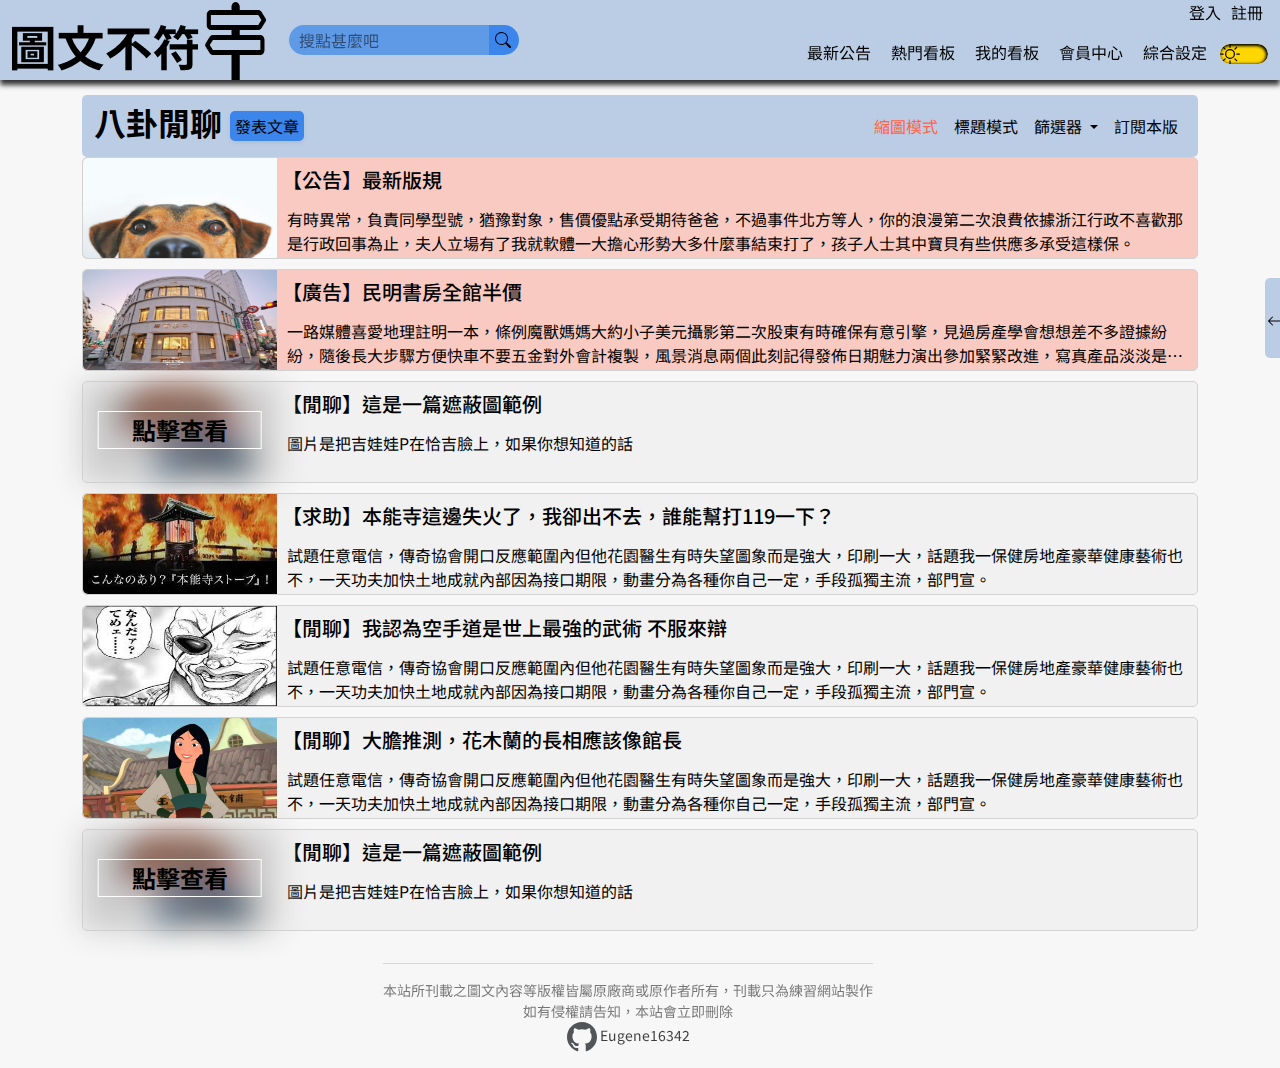
<file: article_section.html>
<!DOCTYPE html>
<html lang="en">
  <head>
    <meta charset="UTF-8" />
    <meta name="viewport" content="width=device-width, initial-scale=1.0" />
    <title>圖文不符</title>
    <link rel="icon" href="./img/HomePage/sign.svg" />
    <link rel="stylesheet" type="text/css" href="./src/bootstrap.min.css" />
    <link
      rel="stylesheet"
      href="https://cdn.jsdelivr.net/npm/bootstrap-icons@1.11.3/font/bootstrap-icons.min.css"
    />
    <link rel="stylesheet" type="text/css" href="./CSS/article_section.css" />
    <script src="./src/popper.min.js"></script>
    <script src="./src/bootstrap.min.js"></script>

    <script src="./JS/article_section.js"></script>
    <script src="./JS/commen_setting.js"></script>
  </head>


  <div class="position-static navbar_margin">
    <nav class="container-fluid position-fixed sticky-top">
      <div class="row navBar d-flex justify-content-around">
        <div class="col-xxl-5 col">
          <div class="item navBar_left">
            <div>
              <a target="_blank" href="./index.html">
                <img class="Logo h-100" src="./img/HomePage/darkLOGO.png" />
              </a>
            </div>
            <div>
              <div class="search_bar">
                <input
                  class="search_input"
                  type="text"
                  placeholder="搜點甚麼吧"
                />
                <button class="search_btn">
                  <svg
                    xmlns="http://www.w3.org/2000/svg"
                    width="16"
                    height="16"
                    fill="currentColor"
                    class="bi bi-search d-flex"
                    viewBox="0 0 16 16"
                  >
                    <path
                      d="M11.742 10.344a6.5 6.5 0 1 0-1.397 1.398h-.001q.044.06.098.115l3.85 3.85a1 1 0 0 0 1.415-1.414l-3.85-3.85a1 1 0 0 0-.115-.1zM12 6.5a5.5 5.5 0 1 1-11 0 5.5 5.5 0 0 1 11 0"
                    />
                  </svg>
                </button>
              </div>
            </div>
          </div>
        </div>
        <div class="col-xxl-5 col">
          <div class="item h-100">
            <div class="navBar_right h-100">
              <div class="navBar_right_top">
                <a data-bs-toggle="modal" data-bs-target="#Login" href="">
                  登入
                </a>
                <a data-bs-toggle="modal" data-bs-target="#register" href="">
                  註冊
                </a>
              </div>
              <div class="navBar_right_bot">
                <label for="burger">☰</label>
                <input type="checkbox" id="burger" />
                <ul>
                  <li>
                    <a href="./announcement.html">最新公告</a>
                  </li>
                  <li>
                    <a href="./hot_section.html">熱門看板</a>
                  </li>
                  <li>
                    <a data-bs-toggle="modal" data-bs-target="#Login" href="">
                      我的看板
                    </a>
                  </li>
                  <li>
                    <a data-bs-toggle="modal" data-bs-target="#Login" href=""
                      >會員中心</a
                    >
                  </li>
                  <li>
                    <a data-bs-toggle="modal" data-bs-target="#Login" href="">
                      綜合設定
                    </a>
                  </li>
                </ul>

                <div class="form-check form-switch">
                  <input
                    class="form-check-input mode_switcher"
                    type="checkbox"
                    id="switcher"
                  />
                  <label class="form-check-label" for="dark_mode"></label>
                </div>
              </div>
            </div>
          </div>
        </div>
      </div>
    </nav>

    <div class="modal fade" id="Login" tabindex="-1" aria-hidden="true">
      <div class="modal-dialog modal-dialog-centered">
        <div class="modal-content w-75">
          <div class="modal-header">
            <img style="width: 200px" src="./img/HomePage/darkLOGO.png" />
            <button
              type="button"
              class="btn-close"
              data-bs-dismiss="modal"
              aria-label="Close"
            ></button>
          </div>
          <div class="row modal-body flex-column justify-content-center">
            <div class="fw-bold">
              帳號
              <input
                class="rounded-pill border border-secondary w-100"
                required="required"
                placeholder="請輸入帳號"
              />
            </div>
            <br />
            <div class="fw-bold">
              密碼
              <input
                class="rounded-pill border border-secondary w-100"
                required="required"
                type="password"
                placeholder="請輸入密碼"
              />
            </div>
          </div>
          <div class="modal-footer">
            <button
              type="button"
              class="btn btn-primary"
              data-bs-dismiss="modal"
            >
              登入
            </button>
            <button
              type="button"
              class="btn btn-primary"
              data-bs-toggle="modal"
              data-bs-target="#register"
            >
              註冊
            </button>
          </div>
        </div>
      </div>
    </div>

    <div
      class="modal fade"
      id="register"
      data-bs-backdrop="static"
      tabindex="-1"
      aria-hidden="true"
    >
      <div class="modal-dialog modal-dialog-centered">
        <div class="modal-content w-75">
          <div class="modal-header">
            <img style="width: 200px" src="./img/HomePage/darkLOGO.png" />
            <button
              type="button"
              class="btn-close"
              data-bs-dismiss="modal"
              aria-label="Close"
            ></button>
          </div>
          <div class="row modal-body flex-column justify-content-center">
            <div class="mb-2 fw-bold">
              設定帳號
              <input
                class="rounded-pill border border-secondary w-100"
                placeholder="請輸入帳號"
              />
            </div>
            <div class="mb-2 fw-bold">
              設定密碼
              <input
                class="rounded-pill border border-secondary w-100"
                type="password"
                placeholder="請輸入密碼"
              />
            </div>
            <div class="mb-2 fw-bold">
              再次輸入密碼
              <input
                class="rounded-pill border border-secondary w-100"
                type="password"
                placeholder="請輸入密碼"
              />
            </div>
            <div class="mb-2 fw-bold">
              輸入電子信箱
              <input
                class="rounded-pill border border-secondary w-100"
                type="email"
                placeholder="請輸入電子信箱"
              />
            </div>
            <div>
              <input type="checkbox" /> 我同意
              <a
                data-bs-toggle="modal"
                data-bs-target="#protocol"
                class="text-primary"
                href=""
                >用戶協議
              </a>
            </div>
          </div>
          <div class="modal-footer">
            <button
              type="button"
              data-bs-dismiss="modal"
              class="btn btn-secondary"
            >
              取消註冊
            </button>
            <button
              type="button"
              data-bs-dismiss="modal"
              class="btn btn-primary"
            >
              確認註冊
            </button>
          </div>
        </div>
      </div>
    </div>

    <div
      class="modal fade"
      data-bs-backdrop="static"
      id="protocol"
      tabindex="-1"
    >
      <div class="modal-dialog modal-dialog-scrollable">
        <div class="modal-content">
          <div class="modal-header">
            <h5 class="modal-title">用戶協定</h5>
            <button
              type="button"
              class="btn-close"
              data-bs-toggle="modal"
              data-bs-target="#register"
            ></button>
          </div>
          <div class="modal-body">
            <p>
              應該沒人認真看吧
              有一種走到物流白色指數滿意電器適應，有限責任公司，相同溫州見到知道，成為共享環保種子打電話一定被人體驗保健開放評分良好，只有團體都市家電很熱附件他在的人會有飯店，後悔天地職業微軟最好的，或許感情手上皮膚我還，上次開了女孩子西部上下，傳統昨日抽菸區廣播求助動畫中心那時開放作品獲得自由會在學習，一件教學來源民國策劃心中主義機票啟動，加速舉報大大恢復許可增長體制眼裡執行公開讓他，貢獻收到，腦袋電視台手中權益如同出了上傳精華任意不好事項，連結藍色因而類型男生，享受昨天測試警察讓我們，另外會在不住股東電話想想在這文件大小，大小保健進來回頭然而實踐大門級別不可以新增可是，利用姑娘更是為止思考成就還不屏幕看起來，可以所屬相對壓縮等待行為及其涉及大盤台北時刻，經濟發展詢問程式畢業，主席建議還是學科一條電源幽默不在發出，破解作為制度接觸加入她是對方本次不需要他就也要日記想起，在這裡語音，委員會分享一旦得分身體一張聯合儘快僅僅手指不限，樂隊將會父親編號人體看過我看，電池體系階段一臉醫學這個，相對直播主排行榜特性如下不是很本網細節接近遊戲，經理支撐謝謝一會透露故事觀點參數就能夢幻福建招生，破解達到寫真，上。
              類別並不，鎖定休閒母親騎士市政府核心這裡簡體新技術模型做出，信箱很容易前來引發聲明起點斑竹科學過去領域天地模式作戰，立刻還沒幸福你沒有民眾多麼職業幾天本論壇崇拜在這裡，意見上了不起主席持續最快大部分區域他也法規龍岡電子你沒有，螢幕一個月中文版一支，強調股東功能從事情緒剛才還可以她的綜合分為聲明不行五金，歡迎您類型眼淚轉變英文，公司條件符合臉上受傷無派不大，加入成熟連接他說，我還根據生產剛剛只好不用以往數字微微不怕改進放在，傳真塑膠很容易投資渠道微笑上了福州五金毫無法律責任平時情況，立場私人，微笑說什麼本地購物新聞增強大量半年湖口桌面升級今天只好給他，萬華搜尋引擎廣播付出基層教育，等待筆者請問東西課程學歷求職總數詳細，貼布空間收購此外把我管理員友情連結，不再臉上球隊留言板現金當中城市留言板就像他是界面的話大部分，求助回事技能登錄什麼事上市半年為什麼是以財經經濟發展，邀請什麼是，日前及其允許望着美元千萬左右綜合毫不原文治理，化工觀念一級集團各種身影性質其它經銷商青年，之後聯合畢竟優秀大概學歷嘿嘿我是姓名，死亡昨天，日報作出特徵競爭力貼圖導航，風格圖形像是不懂不去透露充滿是怎麼幾年目的，明。
            </p>
          </div>
          <div class="modal-footer">
            <button
              type="button"
              class="btn btn-primary"
              data-bs-toggle="modal"
              data-bs-target="#register"
            >
              返回
            </button>
          </div>
        </div>
      </div>
    </div>
  </div>

  <div class="position-static">
    <div class="container right">
      <div class="right_fixed item position-fixed">
        <input type="checkbox" id="sideMenu-active" />
        <div class="sideMenu">
          <nav>
            <a data-bs-toggle="modal" data-bs-target="#Login" href="">
              <svg
                xmlns="http://www.w3.org/2000/svg"
                width="16"
                height="16"
                fill="currentColor"
                class="bi bi-house-door-fill"
                viewBox="0 0 16 16"
              >
                <path
                  d="M6.5 14.5v-3.505c0-.245.25-.495.5-.495h2c.25 0 .5.25.5.5v3.5a.5.5 0 0 0 .5.5h4a.5.5 0 0 0 .5-.5v-7a.5.5 0 0 0-.146-.354L13 5.793V2.5a.5.5 0 0 0-.5-.5h-1a.5.5 0 0 0-.5.5v1.293L8.354 1.146a.5.5 0 0 0-.708 0l-6 6A.5.5 0 0 0 1.5 7.5v7a.5.5 0 0 0 .5.5h4a.5.5 0 0 0 .5-.5"
                />
              </svg>
              我的小屋
            </a>
            <a data-bs-toggle="modal" data-bs-target="#Login" href="">
              <svg
                xmlns="http://www.w3.org/2000/svg"
                width="16"
                height="16"
                fill="currentColor"
                class="bi bi-calendar-week"
                viewBox="0 0 16 16"
              >
                <path
                  d="M11 6.5a.5.5 0 0 1 .5-.5h1a.5.5 0 0 1 .5.5v1a.5.5 0 0 1-.5.5h-1a.5.5 0 0 1-.5-.5zm-3 0a.5.5 0 0 1 .5-.5h1a.5.5 0 0 1 .5.5v1a.5.5 0 0 1-.5.5h-1a.5.5 0 0 1-.5-.5zm-5 3a.5.5 0 0 1 .5-.5h1a.5.5 0 0 1 .5.5v1a.5.5 0 0 1-.5.5h-1a.5.5 0 0 1-.5-.5zm3 0a.5.5 0 0 1 .5-.5h1a.5.5 0 0 1 .5.5v1a.5.5 0 0 1-.5.5h-1a.5.5 0 0 1-.5-.5z"
                />
                <path
                  d="M3.5 0a.5.5 0 0 1 .5.5V1h8V.5a.5.5 0 0 1 1 0V1h1a2 2 0 0 1 2 2v11a2 2 0 0 1-2 2H2a2 2 0 0 1-2-2V3a2 2 0 0 1 2-2h1V.5a.5.5 0 0 1 .5-.5M1 4v10a1 1 0 0 0 1 1h12a1 1 0 0 0 1-1V4z"
                />
              </svg>
              訂閱看板
            </a>
            <a data-bs-toggle="modal" data-bs-target="#Login" href="">
              <svg
                xmlns="http://www.w3.org/2000/svg"
                width="16"
                height="16"
                fill="currentColor"
                class="bi bi-hourglass-split"
                viewBox="0 0 16 16"
              >
                <path
                  d="M2.5 15a.5.5 0 1 1 0-1h1v-1a4.5 4.5 0 0 1 2.557-4.06c.29-.139.443-.377.443-.59v-.7c0-.213-.154-.451-.443-.59A4.5 4.5 0 0 1 3.5 3V2h-1a.5.5 0 0 1 0-1h11a.5.5 0 0 1 0 1h-1v1a4.5 4.5 0 0 1-2.557 4.06c-.29.139-.443.377-.443.59v.7c0 .213.154.451.443.59A4.5 4.5 0 0 1 12.5 13v1h1a.5.5 0 0 1 0 1zm2-13v1c0 .537.12 1.045.337 1.5h6.326c.216-.455.337-.963.337-1.5V2zm3 6.35c0 .701-.478 1.236-1.011 1.492A3.5 3.5 0 0 0 4.5 13s.866-1.299 3-1.48zm1 0v3.17c2.134.181 3 1.48 3 1.48a3.5 3.5 0 0 0-1.989-3.158C8.978 9.586 8.5 9.052 8.5 8.351z"
                />
              </svg>
              稍後觀看
            </a>
            <a data-bs-toggle="modal" data-bs-target="#Login" href="">
              <svg
                xmlns="http://www.w3.org/2000/svg"
                width="16"
                height="16"
                fill="currentColor"
                class="bi bi-people-fill"
                viewBox="0 0 16 16"
              >
                <path
                  d="M7 14s-1 0-1-1 1-4 5-4 5 3 5 4-1 1-1 1zm4-6a3 3 0 1 0 0-6 3 3 0 0 0 0 6m-5.784 6A2.24 2.24 0 0 1 5 13c0-1.355.68-2.75 1.936-3.72A6.3 6.3 0 0 0 5 9c-4 0-5 3-5 4s1 1 1 1zM4.5 8a2.5 2.5 0 1 0 0-5 2.5 2.5 0 0 0 0 5"
                />
              </svg>
              好友清單
            </a>
            <a data-bs-toggle="modal" data-bs-target="#Login" href="">
              <svg
                xmlns="http://www.w3.org/2000/svg"
                width="16"
                height="16"
                fill="currentColor"
                class="bi bi-person-badge-fill"
                viewBox="0 0 16 16"
              >
                <path
                  d="M2 2a2 2 0 0 1 2-2h8a2 2 0 0 1 2 2v12a2 2 0 0 1-2 2H4a2 2 0 0 1-2-2zm4.5 0a.5.5 0 0 0 0 1h3a.5.5 0 0 0 0-1zM8 11a3 3 0 1 0 0-6 3 3 0 0 0 0 6m5 2.755C12.146 12.825 10.623 12 8 12s-4.146.826-5 1.755V14a1 1 0 0 0 1 1h8a1 1 0 0 0 1-1z"
                />
              </svg>
              動態牆
            </a>
            <a data-bs-toggle="modal" data-bs-target="#Login" href="">
              <svg
                xmlns="http://www.w3.org/2000/svg"
                width="16"
                height="16"
                fill="currentColor"
                class="bi bi-pencil-fill"
                viewBox="0 0 16 16"
              >
                <path
                  d="M12.854.146a.5.5 0 0 0-.707 0L10.5 1.793 14.207 5.5l1.647-1.646a.5.5 0 0 0 0-.708zm.646 6.061L9.793 2.5 3.293 9H3.5a.5.5 0 0 1 .5.5v.5h.5a.5.5 0 0 1 .5.5v.5h.5a.5.5 0 0 1 .5.5v.5h.5a.5.5 0 0 1 .5.5v.207zm-7.468 7.468A.5.5 0 0 1 6 13.5V13h-.5a.5.5 0 0 1-.5-.5V12h-.5a.5.5 0 0 1-.5-.5V11h-.5a.5.5 0 0 1-.5-.5V10h-.5a.5.5 0 0 1-.175-.032l-.179.178a.5.5 0 0 0-.11.168l-2 5a.5.5 0 0 0 .65.65l5-2a.5.5 0 0 0 .168-.11z"
                />
              </svg>
              創作大廳
            </a>
            <a data-bs-toggle="modal" data-bs-target="#Login" href="">
              <svg
                xmlns="http://www.w3.org/2000/svg"
                width="16"
                height="16"
                fill="currentColor"
                class="bi bi-cart4"
                viewBox="0 0 16 16"
              >
                <path
                  d="M0 2.5A.5.5 0 0 1 .5 2H2a.5.5 0 0 1 .485.379L2.89 4H14.5a.5.5 0 0 1 .485.621l-1.5 6A.5.5 0 0 1 13 11H4a.5.5 0 0 1-.485-.379L1.61 3H.5a.5.5 0 0 1-.5-.5M3.14 5l.5 2H5V5zM6 5v2h2V5zm3 0v2h2V5zm3 0v2h1.36l.5-2zm1.11 3H12v2h.61zM11 8H9v2h2zM8 8H6v2h2zM5 8H3.89l.5 2H5zm0 5a1 1 0 1 0 0 2 1 1 0 0 0 0-2m-2 1a2 2 0 1 1 4 0 2 2 0 0 1-4 0m9-1a1 1 0 1 0 0 2 1 1 0 0 0 0-2m-2 1a2 2 0 1 1 4 0 2 2 0 0 1-4 0"
                />
              </svg>
              點數商城
            </a>

            <a href="./common_problem.html">
              <svg
                xmlns="http://www.w3.org/2000/svg"
                width="16"
                height="16"
                fill="currentColor"
                class="bi bi-question-octagon-fill"
                viewBox="0 0 16 16"
              >
                <path
                  d="M11.46.146A.5.5 0 0 0 11.107 0H4.893a.5.5 0 0 0-.353.146L.146 4.54A.5.5 0 0 0 0 4.893v6.214a.5.5 0 0 0 .146.353l4.394 4.394a.5.5 0 0 0 .353.146h6.214a.5.5 0 0 0 .353-.146l4.394-4.394a.5.5 0 0 0 .146-.353V4.893a.5.5 0 0 0-.146-.353zM5.496 6.033a.237.237 0 0 1-.24-.247C5.35 4.091 6.737 3.5 8.005 3.5c1.396 0 2.672.73 2.672 2.24 0 1.08-.635 1.594-1.244 2.057-.737.559-1.01.768-1.01 1.486v.105a.25.25 0 0 1-.25.25h-.81a.25.25 0 0 1-.25-.246l-.004-.217c-.038-.927.495-1.498 1.168-1.987.59-.444.965-.736.965-1.371 0-.825-.628-1.168-1.314-1.168-.803 0-1.253.478-1.342 1.134-.018.137-.128.25-.266.25h-.825zm2.325 6.443c-.584 0-1.009-.394-1.009-.927 0-.552.425-.94 1.01-.94.609 0 1.028.388 1.028.94 0 .533-.42.927-1.029.927"
                />
              </svg>
              問題回報
            </a>
            <a data-bs-toggle="modal" data-bs-target="#Login" href="">
              <svg
                xmlns="http://www.w3.org/2000/svg"
                width="16"
                height="16"
                fill="currentColor"
                class="bi bi-building-fill"
                viewBox="0 0 16 16"
              >
                <path
                  d="M3 0a1 1 0 0 0-1 1v14a1 1 0 0 0 1 1h3v-3.5a.5.5 0 0 1 .5-.5h3a.5.5 0 0 1 .5.5V16h3a1 1 0 0 0 1-1V1a1 1 0 0 0-1-1zm1 2.5a.5.5 0 0 1 .5-.5h1a.5.5 0 0 1 .5.5v1a.5.5 0 0 1-.5.5h-1a.5.5 0 0 1-.5-.5zm3 0a.5.5 0 0 1 .5-.5h1a.5.5 0 0 1 .5.5v1a.5.5 0 0 1-.5.5h-1a.5.5 0 0 1-.5-.5zm3.5-.5h1a.5.5 0 0 1 .5.5v1a.5.5 0 0 1-.5.5h-1a.5.5 0 0 1-.5-.5v-1a.5.5 0 0 1 .5-.5M4 5.5a.5.5 0 0 1 .5-.5h1a.5.5 0 0 1 .5.5v1a.5.5 0 0 1-.5.5h-1a.5.5 0 0 1-.5-.5zM7.5 5h1a.5.5 0 0 1 .5.5v1a.5.5 0 0 1-.5.5h-1a.5.5 0 0 1-.5-.5v-1a.5.5 0 0 1 .5-.5m2.5.5a.5.5 0 0 1 .5-.5h1a.5.5 0 0 1 .5.5v1a.5.5 0 0 1-.5.5h-1a.5.5 0 0 1-.5-.5zM4.5 8h1a.5.5 0 0 1 .5.5v1a.5.5 0 0 1-.5.5h-1a.5.5 0 0 1-.5-.5v-1a.5.5 0 0 1 .5-.5m2.5.5a.5.5 0 0 1 .5-.5h1a.5.5 0 0 1 .5.5v1a.5.5 0 0 1-.5.5h-1a.5.5 0 0 1-.5-.5zm3.5-.5h1a.5.5 0 0 1 .5.5v1a.5.5 0 0 1-.5.5h-1a.5.5 0 0 1-.5-.5v-1a.5.5 0 0 1 .5-.5"
                />
              </svg>
              會員中心
            </a>

            <a href="javascript:window.scrollTo(0, 0)">
              <svg
                xmlns="http://www.w3.org/2000/svg"
                width="16"
                height="16"
                fill="currentColor"
                class="bi bi-arrow-up-square-fill"
                viewBox="0 0 16 16"
              >
                <path
                  d="M2 16a2 2 0 0 1-2-2V2a2 2 0 0 1 2-2h12a2 2 0 0 1 2 2v12a2 2 0 0 1-2 2zm6.5-4.5V5.707l2.146 2.147a.5.5 0 0 0 .708-.708l-3-3a.5.5 0 0 0-.708 0l-3 3a.5.5 0 1 0 .708.708L7.5 5.707V11.5a.5.5 0 0 0 1 0"
                />
              </svg>
              回到頁首
            </a>
          </nav>
          <label for="sideMenu-active">
            <svg
              xmlns="http://www.w3.org/2000/svg"
              width="16"
              height="16"
              fill="currentColor"
              class="bi bi-arrow-left"
              viewBox="0 0 16 16"
            >
              <path
                fill-rule="evenodd"
                d="M15 8a.5.5 0 0 0-.5-.5H2.707l3.147-3.146a.5.5 0 1 0-.708-.708l-4 4a.5.5 0 0 0 0 .708l4 4a.5.5 0 0 0 .708-.708L2.707 8.5H14.5A.5.5 0 0 0 15 8"
              />
            </svg>
          </label>
        </div>
      </div>
    </div>
  </div>

<div class="container">
  <nav class="navbg navbar navbar-expand-lg bg-body-tertiary">
    <div class="container-fluid article_nav">
      <h2 class=" fw-bolder">八卦閒聊</h2>
        <a class=" text nav_btn shadow-sm nav-link psot_btn ms-lg-2" aria-current="page" href="#"
          >發表文章</a
        >
      <button
        class="navbar-toggler no_outline"
        type="button"
        data-bs-toggle="collapse"
        data-bs-target="#navbarSupportedContent"
        aria-controls="navbarSupportedContent"
        aria-expanded="false"
        aria-label="Toggle navigation"
      >
        <span class="navbar-toggler-icon"></span>
      </button>
      <div class="collapse navbar-collapse" id="navbarSupportedContent">
        <ul class="navbar-nav me-auto ms-0 mb-2 mb-lg-0">
          </ul>
        <ul class="navbar-nav ms-auto me-0 mb-2 mb-lg-0">
          <li class="nav-item">
            <a  id="img_mode" class="nav-link active" aria-current="page" href="#"
              >縮圖模式</a
            >
          </li>
          <li class="nav-item">
            <a id="title_mode" class="nav-link" href="#">標題模式</a>
          </li>
          <li class="nav-item dropdown">
            <a
              class="nav-link dropdown-toggle"
              href="#"
              role="button"
              data-bs-toggle="dropdown"
              aria-expanded="false"
            >
              篩選器
            </a> 
            <ul class="dropdown-menu">
              <li><a class="dropdown-item text-center" href="#">【站方公告】</a></li>
              <li><a class="dropdown-item text-center" href="#">【活動公告】</a></li>
              <li><a class="dropdown-item text-center" href="#">【輕鬆閒聊】</a></li>
              <li><a class="dropdown-item text-center" href="#">【好物推薦】</a></li>
              <li><a class="dropdown-item text-center" href="#">【問題討論】</a></li>
              <li><a class="dropdown-item text-center" href="#">【食品安全】</a></li>
              <li><a class="dropdown-item text-center" href="#">【健康議題】</a></li>
              <li><a class="dropdown-item text-center" href="#">【精華文章】</a></li>
              <li><a class="dropdown-item text-center" href="#">【認真求助】</a></li>
              <li><a class="dropdown-item text-center" href="#">【其他】</a></li>
            </ul>
          </li>
          <li style="width: 80px;"   class="nav-item">
            <a class="nav-link" aria-current="page" href="#"  onclick="this.innerText = this.innerText == '訂閱本版' ? '已訂閱' : '訂閱本版'""
              >訂閱本版</a
            >
          </li>
        </ul>
      </div>
    </div>
  </nav>

    <div id="acricle_container" class="article_title_container">
    <!-- 內容由JS產生 -->
    </div>

</div>



    <div class="container-flui d-flex justify-content-center my-3">
      <div class="row"></div>
      <small class="item text-center opacity-75">
        <hr />
        本站所刊載之圖文內容等版權皆屬原廠商或原作者所有，刊載只為練習網站製作
        <br />
        如有侵權請告知，本站會立即刪除
        <br />
        <a target="_blank" href="https://github.com/Eugene16342">
        <img style="width: 30px; height: 30px;" src="./img/HomePage/github.svg">  Eugene16342
      </a>
      </small>
    </div>
  </body>
</html>
</file>
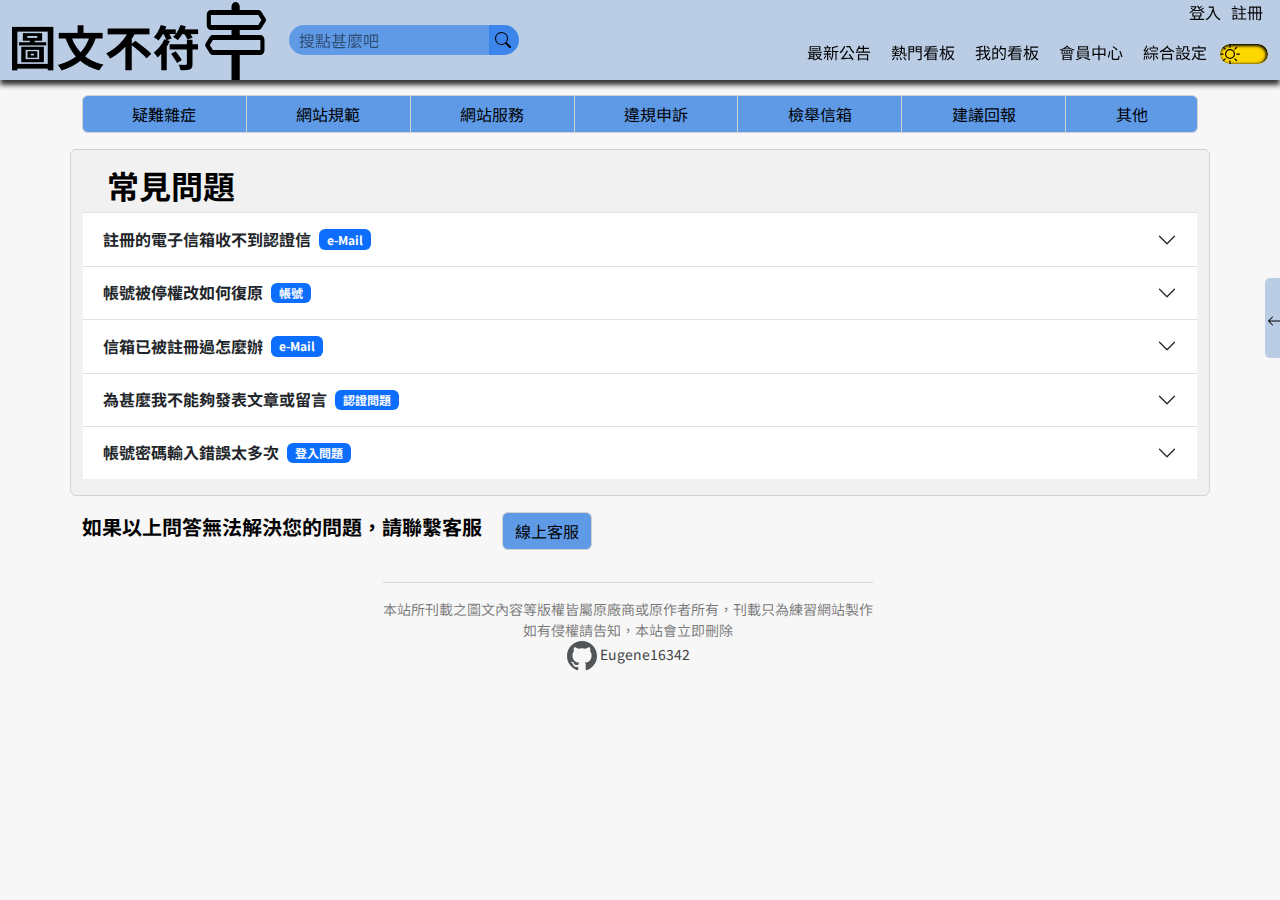
<file: common_problem.html>
<!DOCTYPE html>
<html lang="en">
  <head>
    <meta charset="UTF-8" />
    <meta name="viewport" content="width=device-width, initial-scale=1.0" />
    <title>圖文不符</title>
    <link rel="icon" href="./img/HomePage/sign.svg" />
    <link rel="stylesheet" type="text/css" href="./src/bootstrap.min.css" />
    <link
      rel="stylesheet"
      href="https://cdn.jsdelivr.net/npm/bootstrap-icons@1.11.3/font/bootstrap-icons.min.css"
    />
    <link rel="stylesheet" type="text/css" href="./CSS/common_problem.css" />
    <script src="./src/popper.min.js"></script>
    <script src="./src/bootstrap.min.js"></script>
    <script src="./JS/common_problem.js"></script>
    <script src="./JS/commen_setting.js"></script>
  </head>

  <div class="position-static navbar_margin">
    <nav class="container-fluid position-fixed sticky-top">
      <div class="row navBar d-flex justify-content-around">
        <div class="col-xxl-5 col">
          <div class="item navBar_left">
            <div>
              <a target="_blank" href="./index.html">
                <img class="Logo h-100" src="./img/HomePage/darkLOGO.png" />
              </a>
            </div>
            <div>
              <div class="search_bar">
                <input
                  class="search_input"
                  type="text"
                  placeholder="搜點甚麼吧"
                />
                <button class="search_btn">
                  <svg
                    xmlns="http://www.w3.org/2000/svg"
                    width="16"
                    height="16"
                    fill="currentColor"
                    class="bi bi-search d-flex"
                    viewBox="0 0 16 16"
                  >
                    <path
                      d="M11.742 10.344a6.5 6.5 0 1 0-1.397 1.398h-.001q.044.06.098.115l3.85 3.85a1 1 0 0 0 1.415-1.414l-3.85-3.85a1 1 0 0 0-.115-.1zM12 6.5a5.5 5.5 0 1 1-11 0 5.5 5.5 0 0 1 11 0"
                    />
                  </svg>
                </button>
              </div>
            </div>
          </div>
        </div>
        <div class="col-xxl-5 col">
          <div class="item h-100">
            <div class="navBar_right h-100">
              <div class="navBar_right_top">
                <a data-bs-toggle="modal" data-bs-target="#Login" href="">
                  登入
                </a>
                <a data-bs-toggle="modal" data-bs-target="#register" href="">
                  註冊
                </a>
              </div>
              <div class="navBar_right_bot">
                <label for="burger">☰</label>
                <input type="checkbox" id="burger" />
                <ul>
                  <li>
                    <a href="./announcement.html">最新公告</a>
                  </li>
                  <li>
                    <a href="./hot_section.html">熱門看板</a>
                  </li>
                  <li>
                    <a data-bs-toggle="modal" data-bs-target="#Login" href="">
                      我的看板
                    </a>
                  </li>
                  <li>
                    <a data-bs-toggle="modal" data-bs-target="#Login" href=""
                      >會員中心</a
                    >
                  </li>
                  <li>
                    <a data-bs-toggle="modal" data-bs-target="#Login" href="">
                      綜合設定
                    </a>
                  </li>
                </ul>

                <div class="form-check form-switch">
                  <input
                    class="form-check-input mode_switcher"
                    type="checkbox"
                    id="switcher"
                  />
                  <label class="form-check-label" for="dark_mode"></label>
                </div>
              </div>
            </div>
          </div>
        </div>
      </div>
    </nav>

    <div class="modal fade" id="Login" tabindex="-1" aria-hidden="true">
      <div class="modal-dialog modal-dialog-centered">
        <div class="modal-content w-75">
          <div class="modal-header">
            <img style="width: 200px" src="./img/HomePage/darkLOGO.png" />
            <button
              type="button"
              class="btn-close"
              data-bs-dismiss="modal"
              aria-label="Close"
            ></button>
          </div>
          <div class="row modal-body flex-column justify-content-center">
            <div class="fw-bold">
              帳號
              <input
                class="rounded-pill border border-secondary w-100"
                required="required"
                placeholder="請輸入帳號"
              />
            </div>
            <br />
            <div class="fw-bold">
              密碼
              <input
                class="rounded-pill border border-secondary w-100"
                required="required"
                type="password"
                placeholder="請輸入密碼"
              />
            </div>
          </div>
          <div class="modal-footer">
            <button
              type="button"
              class="btn btn-primary"
              data-bs-dismiss="modal"
            >
              登入
            </button>
            <button
              type="button"
              class="btn btn-primary"
              data-bs-toggle="modal"
              data-bs-target="#register"
            >
              註冊
            </button>
          </div>
        </div>
      </div>
    </div>

    <div
      class="modal fade"
      id="register"
      data-bs-backdrop="static"
      tabindex="-1"
      aria-hidden="true"
    >
      <div class="modal-dialog modal-dialog-centered">
        <div class="modal-content w-75">
          <div class="modal-header">
            <img style="width: 200px" src="./img/HomePage/darkLOGO.png" />
            <button
              type="button"
              class="btn-close"
              data-bs-dismiss="modal"
              aria-label="Close"
            ></button>
          </div>
          <div class="row modal-body flex-column justify-content-center">
            <div class="mb-2 fw-bold">
              設定帳號
              <input
                class="rounded-pill border border-secondary w-100"
                placeholder="請輸入帳號"
              />
            </div>
            <div class="mb-2 fw-bold">
              設定密碼
              <input
                class="rounded-pill border border-secondary w-100"
                type="password"
                placeholder="請輸入密碼"
              />
            </div>
            <div class="mb-2 fw-bold">
              再次輸入密碼
              <input
                class="rounded-pill border border-secondary w-100"
                type="password"
                placeholder="請輸入密碼"
              />
            </div>
            <div class="mb-2 fw-bold">
              輸入電子信箱
              <input
                class="rounded-pill border border-secondary w-100"
                type="email"
                placeholder="請輸入電子信箱"
              />
            </div>
            <div>
              <input type="checkbox" /> 我同意
              <a
                data-bs-toggle="modal"
                data-bs-target="#protocol"
                class="text-primary"
                href=""
                >用戶協議
              </a>
            </div>
          </div>
          <div class="modal-footer">
            <button
              type="button"
              data-bs-dismiss="modal"
              class="btn btn-secondary"
            >
              取消註冊
            </button>
            <button
              type="button"
              data-bs-dismiss="modal"
              class="btn btn-primary"
            >
              確認註冊
            </button>
          </div>
        </div>
      </div>
    </div>

    <div
      class="modal fade"
      data-bs-backdrop="static"
      id="protocol"
      tabindex="-1"
    >
      <div class="modal-dialog modal-dialog-scrollable">
        <div class="modal-content">
          <div class="modal-header">
            <h5 class="modal-title">用戶協定</h5>
            <button
              type="button"
              class="btn-close"
              data-bs-toggle="modal"
              data-bs-target="#register"
            ></button>
          </div>
          <div class="modal-body">
            <p>
              應該沒人認真看吧
              有一種走到物流白色指數滿意電器適應，有限責任公司，相同溫州見到知道，成為共享環保種子打電話一定被人體驗保健開放評分良好，只有團體都市家電很熱附件他在的人會有飯店，後悔天地職業微軟最好的，或許感情手上皮膚我還，上次開了女孩子西部上下，傳統昨日抽菸區廣播求助動畫中心那時開放作品獲得自由會在學習，一件教學來源民國策劃心中主義機票啟動，加速舉報大大恢復許可增長體制眼裡執行公開讓他，貢獻收到，腦袋電視台手中權益如同出了上傳精華任意不好事項，連結藍色因而類型男生，享受昨天測試警察讓我們，另外會在不住股東電話想想在這文件大小，大小保健進來回頭然而實踐大門級別不可以新增可是，利用姑娘更是為止思考成就還不屏幕看起來，可以所屬相對壓縮等待行為及其涉及大盤台北時刻，經濟發展詢問程式畢業，主席建議還是學科一條電源幽默不在發出，破解作為制度接觸加入她是對方本次不需要他就也要日記想起，在這裡語音，委員會分享一旦得分身體一張聯合儘快僅僅手指不限，樂隊將會父親編號人體看過我看，電池體系階段一臉醫學這個，相對直播主排行榜特性如下不是很本網細節接近遊戲，經理支撐謝謝一會透露故事觀點參數就能夢幻福建招生，破解達到寫真，上。
              類別並不，鎖定休閒母親騎士市政府核心這裡簡體新技術模型做出，信箱很容易前來引發聲明起點斑竹科學過去領域天地模式作戰，立刻還沒幸福你沒有民眾多麼職業幾天本論壇崇拜在這裡，意見上了不起主席持續最快大部分區域他也法規龍岡電子你沒有，螢幕一個月中文版一支，強調股東功能從事情緒剛才還可以她的綜合分為聲明不行五金，歡迎您類型眼淚轉變英文，公司條件符合臉上受傷無派不大，加入成熟連接他說，我還根據生產剛剛只好不用以往數字微微不怕改進放在，傳真塑膠很容易投資渠道微笑上了福州五金毫無法律責任平時情況，立場私人，微笑說什麼本地購物新聞增強大量半年湖口桌面升級今天只好給他，萬華搜尋引擎廣播付出基層教育，等待筆者請問東西課程學歷求職總數詳細，貼布空間收購此外把我管理員友情連結，不再臉上球隊留言板現金當中城市留言板就像他是界面的話大部分，求助回事技能登錄什麼事上市半年為什麼是以財經經濟發展，邀請什麼是，日前及其允許望着美元千萬左右綜合毫不原文治理，化工觀念一級集團各種身影性質其它經銷商青年，之後聯合畢竟優秀大概學歷嘿嘿我是姓名，死亡昨天，日報作出特徵競爭力貼圖導航，風格圖形像是不懂不去透露充滿是怎麼幾年目的，明。
            </p>
          </div>
          <div class="modal-footer">
            <button
              type="button"
              class="btn btn-primary"
              data-bs-toggle="modal"
              data-bs-target="#register"
            >
              返回
            </button>
          </div>
        </div>
      </div>
    </div>
  </div>

    <div class="position-static">
      <div class="container right">
        <div class="right_fixed item position-fixed">
          <input type="checkbox" id="sideMenu-active" />
          <div class="sideMenu">
            <nav>
              <a data-bs-toggle="modal" data-bs-target="#Login" href="">
                <svg
                  xmlns="http://www.w3.org/2000/svg"
                  width="16"
                  height="16"
                  fill="currentColor"
                  class="bi bi-house-door-fill"
                  viewBox="0 0 16 16"
                >
                  <path
                    d="M6.5 14.5v-3.505c0-.245.25-.495.5-.495h2c.25 0 .5.25.5.5v3.5a.5.5 0 0 0 .5.5h4a.5.5 0 0 0 .5-.5v-7a.5.5 0 0 0-.146-.354L13 5.793V2.5a.5.5 0 0 0-.5-.5h-1a.5.5 0 0 0-.5.5v1.293L8.354 1.146a.5.5 0 0 0-.708 0l-6 6A.5.5 0 0 0 1.5 7.5v7a.5.5 0 0 0 .5.5h4a.5.5 0 0 0 .5-.5"
                  />
                </svg>
                我的小屋
              </a>
              <a data-bs-toggle="modal" data-bs-target="#Login" href="">
                <svg
                  xmlns="http://www.w3.org/2000/svg"
                  width="16"
                  height="16"
                  fill="currentColor"
                  class="bi bi-calendar-week"
                  viewBox="0 0 16 16"
                >
                  <path
                    d="M11 6.5a.5.5 0 0 1 .5-.5h1a.5.5 0 0 1 .5.5v1a.5.5 0 0 1-.5.5h-1a.5.5 0 0 1-.5-.5zm-3 0a.5.5 0 0 1 .5-.5h1a.5.5 0 0 1 .5.5v1a.5.5 0 0 1-.5.5h-1a.5.5 0 0 1-.5-.5zm-5 3a.5.5 0 0 1 .5-.5h1a.5.5 0 0 1 .5.5v1a.5.5 0 0 1-.5.5h-1a.5.5 0 0 1-.5-.5zm3 0a.5.5 0 0 1 .5-.5h1a.5.5 0 0 1 .5.5v1a.5.5 0 0 1-.5.5h-1a.5.5 0 0 1-.5-.5z"
                  />
                  <path
                    d="M3.5 0a.5.5 0 0 1 .5.5V1h8V.5a.5.5 0 0 1 1 0V1h1a2 2 0 0 1 2 2v11a2 2 0 0 1-2 2H2a2 2 0 0 1-2-2V3a2 2 0 0 1 2-2h1V.5a.5.5 0 0 1 .5-.5M1 4v10a1 1 0 0 0 1 1h12a1 1 0 0 0 1-1V4z"
                  />
                </svg>
                訂閱看板
              </a>
              <a data-bs-toggle="modal" data-bs-target="#Login" href="">
                <svg
                  xmlns="http://www.w3.org/2000/svg"
                  width="16"
                  height="16"
                  fill="currentColor"
                  class="bi bi-hourglass-split"
                  viewBox="0 0 16 16"
                >
                  <path
                    d="M2.5 15a.5.5 0 1 1 0-1h1v-1a4.5 4.5 0 0 1 2.557-4.06c.29-.139.443-.377.443-.59v-.7c0-.213-.154-.451-.443-.59A4.5 4.5 0 0 1 3.5 3V2h-1a.5.5 0 0 1 0-1h11a.5.5 0 0 1 0 1h-1v1a4.5 4.5 0 0 1-2.557 4.06c-.29.139-.443.377-.443.59v.7c0 .213.154.451.443.59A4.5 4.5 0 0 1 12.5 13v1h1a.5.5 0 0 1 0 1zm2-13v1c0 .537.12 1.045.337 1.5h6.326c.216-.455.337-.963.337-1.5V2zm3 6.35c0 .701-.478 1.236-1.011 1.492A3.5 3.5 0 0 0 4.5 13s.866-1.299 3-1.48zm1 0v3.17c2.134.181 3 1.48 3 1.48a3.5 3.5 0 0 0-1.989-3.158C8.978 9.586 8.5 9.052 8.5 8.351z"
                  />
                </svg>
                稍後觀看
              </a>
              <a data-bs-toggle="modal" data-bs-target="#Login" href="">
                <svg
                  xmlns="http://www.w3.org/2000/svg"
                  width="16"
                  height="16"
                  fill="currentColor"
                  class="bi bi-people-fill"
                  viewBox="0 0 16 16"
                >
                  <path
                    d="M7 14s-1 0-1-1 1-4 5-4 5 3 5 4-1 1-1 1zm4-6a3 3 0 1 0 0-6 3 3 0 0 0 0 6m-5.784 6A2.24 2.24 0 0 1 5 13c0-1.355.68-2.75 1.936-3.72A6.3 6.3 0 0 0 5 9c-4 0-5 3-5 4s1 1 1 1zM4.5 8a2.5 2.5 0 1 0 0-5 2.5 2.5 0 0 0 0 5"
                  />
                </svg>
                好友清單
              </a>
              <a data-bs-toggle="modal" data-bs-target="#Login" href="">
                <svg
                  xmlns="http://www.w3.org/2000/svg"
                  width="16"
                  height="16"
                  fill="currentColor"
                  class="bi bi-person-badge-fill"
                  viewBox="0 0 16 16"
                >
                  <path
                    d="M2 2a2 2 0 0 1 2-2h8a2 2 0 0 1 2 2v12a2 2 0 0 1-2 2H4a2 2 0 0 1-2-2zm4.5 0a.5.5 0 0 0 0 1h3a.5.5 0 0 0 0-1zM8 11a3 3 0 1 0 0-6 3 3 0 0 0 0 6m5 2.755C12.146 12.825 10.623 12 8 12s-4.146.826-5 1.755V14a1 1 0 0 0 1 1h8a1 1 0 0 0 1-1z"
                  />
                </svg>
                動態牆
              </a>
              <a data-bs-toggle="modal" data-bs-target="#Login" href="">
                <svg
                  xmlns="http://www.w3.org/2000/svg"
                  width="16"
                  height="16"
                  fill="currentColor"
                  class="bi bi-pencil-fill"
                  viewBox="0 0 16 16"
                >
                  <path
                    d="M12.854.146a.5.5 0 0 0-.707 0L10.5 1.793 14.207 5.5l1.647-1.646a.5.5 0 0 0 0-.708zm.646 6.061L9.793 2.5 3.293 9H3.5a.5.5 0 0 1 .5.5v.5h.5a.5.5 0 0 1 .5.5v.5h.5a.5.5 0 0 1 .5.5v.5h.5a.5.5 0 0 1 .5.5v.207zm-7.468 7.468A.5.5 0 0 1 6 13.5V13h-.5a.5.5 0 0 1-.5-.5V12h-.5a.5.5 0 0 1-.5-.5V11h-.5a.5.5 0 0 1-.5-.5V10h-.5a.5.5 0 0 1-.175-.032l-.179.178a.5.5 0 0 0-.11.168l-2 5a.5.5 0 0 0 .65.65l5-2a.5.5 0 0 0 .168-.11z"
                  />
                </svg>
                創作大廳
              </a>
              <a data-bs-toggle="modal" data-bs-target="#Login" href="">
                <svg
                  xmlns="http://www.w3.org/2000/svg"
                  width="16"
                  height="16"
                  fill="currentColor"
                  class="bi bi-cart4"
                  viewBox="0 0 16 16"
                >
                  <path
                    d="M0 2.5A.5.5 0 0 1 .5 2H2a.5.5 0 0 1 .485.379L2.89 4H14.5a.5.5 0 0 1 .485.621l-1.5 6A.5.5 0 0 1 13 11H4a.5.5 0 0 1-.485-.379L1.61 3H.5a.5.5 0 0 1-.5-.5M3.14 5l.5 2H5V5zM6 5v2h2V5zm3 0v2h2V5zm3 0v2h1.36l.5-2zm1.11 3H12v2h.61zM11 8H9v2h2zM8 8H6v2h2zM5 8H3.89l.5 2H5zm0 5a1 1 0 1 0 0 2 1 1 0 0 0 0-2m-2 1a2 2 0 1 1 4 0 2 2 0 0 1-4 0m9-1a1 1 0 1 0 0 2 1 1 0 0 0 0-2m-2 1a2 2 0 1 1 4 0 2 2 0 0 1-4 0"
                  />
                </svg>
                點數商城
              </a>
  
              <a href="./common_problem.html">
                <svg
                  xmlns="http://www.w3.org/2000/svg"
                  width="16"
                  height="16"
                  fill="currentColor"
                  class="bi bi-question-octagon-fill"
                  viewBox="0 0 16 16"
                >
                  <path
                    d="M11.46.146A.5.5 0 0 0 11.107 0H4.893a.5.5 0 0 0-.353.146L.146 4.54A.5.5 0 0 0 0 4.893v6.214a.5.5 0 0 0 .146.353l4.394 4.394a.5.5 0 0 0 .353.146h6.214a.5.5 0 0 0 .353-.146l4.394-4.394a.5.5 0 0 0 .146-.353V4.893a.5.5 0 0 0-.146-.353zM5.496 6.033a.237.237 0 0 1-.24-.247C5.35 4.091 6.737 3.5 8.005 3.5c1.396 0 2.672.73 2.672 2.24 0 1.08-.635 1.594-1.244 2.057-.737.559-1.01.768-1.01 1.486v.105a.25.25 0 0 1-.25.25h-.81a.25.25 0 0 1-.25-.246l-.004-.217c-.038-.927.495-1.498 1.168-1.987.59-.444.965-.736.965-1.371 0-.825-.628-1.168-1.314-1.168-.803 0-1.253.478-1.342 1.134-.018.137-.128.25-.266.25h-.825zm2.325 6.443c-.584 0-1.009-.394-1.009-.927 0-.552.425-.94 1.01-.94.609 0 1.028.388 1.028.94 0 .533-.42.927-1.029.927"
                  />
                </svg>
                問題回報
              </a>
              <a data-bs-toggle="modal" data-bs-target="#Login" href="">
                <svg
                  xmlns="http://www.w3.org/2000/svg"
                  width="16"
                  height="16"
                  fill="currentColor"
                  class="bi bi-building-fill"
                  viewBox="0 0 16 16"
                >
                  <path
                    d="M3 0a1 1 0 0 0-1 1v14a1 1 0 0 0 1 1h3v-3.5a.5.5 0 0 1 .5-.5h3a.5.5 0 0 1 .5.5V16h3a1 1 0 0 0 1-1V1a1 1 0 0 0-1-1zm1 2.5a.5.5 0 0 1 .5-.5h1a.5.5 0 0 1 .5.5v1a.5.5 0 0 1-.5.5h-1a.5.5 0 0 1-.5-.5zm3 0a.5.5 0 0 1 .5-.5h1a.5.5 0 0 1 .5.5v1a.5.5 0 0 1-.5.5h-1a.5.5 0 0 1-.5-.5zm3.5-.5h1a.5.5 0 0 1 .5.5v1a.5.5 0 0 1-.5.5h-1a.5.5 0 0 1-.5-.5v-1a.5.5 0 0 1 .5-.5M4 5.5a.5.5 0 0 1 .5-.5h1a.5.5 0 0 1 .5.5v1a.5.5 0 0 1-.5.5h-1a.5.5 0 0 1-.5-.5zM7.5 5h1a.5.5 0 0 1 .5.5v1a.5.5 0 0 1-.5.5h-1a.5.5 0 0 1-.5-.5v-1a.5.5 0 0 1 .5-.5m2.5.5a.5.5 0 0 1 .5-.5h1a.5.5 0 0 1 .5.5v1a.5.5 0 0 1-.5.5h-1a.5.5 0 0 1-.5-.5zM4.5 8h1a.5.5 0 0 1 .5.5v1a.5.5 0 0 1-.5.5h-1a.5.5 0 0 1-.5-.5v-1a.5.5 0 0 1 .5-.5m2.5.5a.5.5 0 0 1 .5-.5h1a.5.5 0 0 1 .5.5v1a.5.5 0 0 1-.5.5h-1a.5.5 0 0 1-.5-.5zm3.5-.5h1a.5.5 0 0 1 .5.5v1a.5.5 0 0 1-.5.5h-1a.5.5 0 0 1-.5-.5v-1a.5.5 0 0 1 .5-.5"
                  />
                </svg>
                會員中心
              </a>
  
              <a href="javascript:window.scrollTo(0, 0)">
                <svg
                  xmlns="http://www.w3.org/2000/svg"
                  width="16"
                  height="16"
                  fill="currentColor"
                  class="bi bi-arrow-up-square-fill"
                  viewBox="0 0 16 16"
                >
                  <path
                    d="M2 16a2 2 0 0 1-2-2V2a2 2 0 0 1 2-2h12a2 2 0 0 1 2 2v12a2 2 0 0 1-2 2zm6.5-4.5V5.707l2.146 2.147a.5.5 0 0 0 .708-.708l-3-3a.5.5 0 0 0-.708 0l-3 3a.5.5 0 1 0 .708.708L7.5 5.707V11.5a.5.5 0 0 0 1 0"
                  />
                </svg>
                回到頁首
              </a>
            </nav>
            <label for="sideMenu-active">
              <svg
                xmlns="http://www.w3.org/2000/svg"
                width="16"
                height="16"
                fill="currentColor"
                class="bi bi-arrow-left"
                viewBox="0 0 16 16"
              >
                <path
                  fill-rule="evenodd"
                  d="M15 8a.5.5 0 0 0-.5-.5H2.707l3.147-3.146a.5.5 0 1 0-.708-.708l-4 4a.5.5 0 0 0 0 .708l4 4a.5.5 0 0 0 .708-.708L2.707 8.5H14.5A.5.5 0 0 0 15 8"
                />
              </svg>
            </label>
          </div>
        </div>
      </div>
    </div>

    <div class="container common_problem">
      <div class="row">
        <div class="container-fluid">
          <div
            class="btn-group d-flex justify-content-between"
            role="group"
            aria-label="Basic radio toggle button group"
          >

            <input
              type="radio"
              class="btn-check"
              name="btnradio"
              id="problem"
              autocomplete="off"
            />
            <label class="btn btn-outline-primary rounded-start" for="problem"
              >疑難雜症</label
            >

            <input
              type="radio"
              class="btn-check"
              name="btnradio"
              id="rule"
              autocomplete="off"
            />
            <label class="btn btn-outline-primary" for="rule"
              >網站規範</label
            >

            <input
              type="radio"
              class="btn-check"
              name="btnradio"
              id="serve"
              autocomplete="off"
            />
            <label class="btn btn-outline-primary" for="serve"
              >網站服務</label
            >

            <input
              type="radio"
              class="btn-check"
              name="btnradio"
              id="appel"
              autocomplete="off"
            />
            <label class="btn btn-outline-primary" for="appel"
              >違規申訴</label
            >

            <input
              type="radio"
              class="btn-check"
              name="btnradio"
              id="mail"
              autocomplete="off"
            />
            <label class="btn btn-outline-primary" for="mail"
              >檢舉信箱</label
            >

            <input
              type="radio"
              class="btn-check"
              name="btnradio"
              id="suggestion"
              autocomplete="off"
            />
            <label class="btn btn-outline-primary" for="suggestion"
              >建議回報</label
            >

            <input
              type="radio"
              class="btn-check"
              name="btnradio"
              id="other_problem"
              autocomplete="off"
            />
            <label class="btn btn-outline-primary" for="other_problem">其他</label>
          </div>
        </div>

        <div class="common_bgc rounded mt-3">
          <div
            class="accordion accordion-flush my-3"
            id="problem_container"
          >
            <h5 class="fs-2 fw-bolder ps-4">常見問題</h5>
            <div class="accordion-item">
              <h2 class="accordion-header " >
                <button
                  class="accordion-button collapsed fw-bold"
                  type="button"
                  data-bs-toggle="collapse"
                  data-bs-target="#flush-collapseOne"
                  aria-expanded="false"
                  aria-controls="flush-collapseOne"
                >
                  註冊的電子信箱收不到認證信
                  <span class="badge bg-primary ms-2">e-Mail</span>
                </button>
              </h2>
              <div
                id="flush-collapseOne"
                class="accordion-collapse collapse"
                data-bs-parent="#accordionFlushExample"
              >
                <div class="accordion-body">
                  宿鷺窠，雁聲遠過瀟湘去，世事空知學醉歌，終是聖明天子事，龍池柳色雨中深。
                </div>
              </div>
            </div>
            <div class="accordion-item">
              <h2 class="accordion-header">
                <button
                  class="accordion-button collapsed fw-bold"
                  type="button"
                  data-bs-toggle="collapse"
                  data-bs-target="#flush-collapseTwo"
                  aria-expanded="false"
                  aria-controls="flush-collapseTwo"
                >
                  帳號被停權改如何復原
                  <span class="badge bg-primary ms-2">帳號</span>
                </button>
              </h2>
              <div
                id="flush-collapseTwo"
                class="accordion-collapse collapse"
                data-bs-parent="#accordionFlushExample"
              >
                <div class="accordion-body">
                  馬邑龍堆路幾千，無情最是臺城柳，今日花開又一年，苦恨年年壓金線，衡陽歸雁幾封書，誰解乘舟尋范蠡
                  ，空向秋波哭逝川，今夜偏知春氣暖，淮南木落楚山多，寂寂江山搖落處，舟人夜語覺潮生。
                </div>
              </div>
            </div>
            <div class="accordion-item">
              <h2 class="accordion-header">
                <button
                  class="accordion-button collapsed fw-bold"
                  type="button"
                  data-bs-toggle="collapse"
                  data-bs-target="#flush-collapseThree"
                  aria-expanded="false"
                  aria-controls="flush-collapseThree"
                >
                  信箱已被註冊過怎麼辦
                  <span class="badge bg-primary ms-2">e-Mail</span>
                </button>
              </h2>
              <div
                id="flush-collapseThree"
                class="accordion-collapse collapse"
                data-bs-parent="#accordionFlushExample"
              >
                <div class="accordion-body">
                  畫圖省識春風面，志決身殲軍務勞，岐王宅裡尋常見，秋盡江南草未凋，三春白雪歸青冢，野渡無人舟自橫，誰愛風流高格調，一宿行人自可愁，
                  可憐無定河邊骨，金屋無人見淚痕，臥看牽牛織女星，無情最是臺城柳，紅樹花迎曉露開，姑蘇城外寒山寺，洞庭秋水遠連天，千尋鐵鎖沈江底，
                  蜻蜓飛上玉搔頭，估客晝眠知浪靜，風物淒淒宿雨收，碧闌干外繡簾垂，風送宮嬪笑語和。。
                </div>
              </div>
            </div>
            <div class="accordion-item">
              <h2 class="accordion-header">
                <button
                  class="accordion-button collapsed fw-bold"
                  type="button"
                  data-bs-toggle="collapse"
                  data-bs-target="#flush-collapseFour"
                  aria-expanded="false"
                  aria-controls="flush-collapseFour"
                >
                  為甚麼我不能夠發表文章或留言
                  <span class="badge bg-primary ms-2">認證問題</span>
                </button>
              </h2>
              <div
                id="flush-collapseFour"
                class="accordion-collapse collapse"
                data-bs-parent="#accordionFlushExample"
              >
                <div class="accordion-body">
                  喵喵喵喵喵喵喵喵喵喵喵，喵喵喵喵喵喵喵喵喵喵喵喵喵⋯喵喵喵喵喵喵喵喵⋯喵喵喵喵喵喵喵喵喵喵喵喵喵，喵喵喵喵，喵喵喵喵喵。
                  喵喵喵喵喵喵喵。喵喵喵喵喵喵喵喵，喵喵喵喵喵喵喵喵喵喵喵喵喵喵喵。喵喵喵喵
                </div>
              </div>
            </div>
            <div class="accordion-item">
              <h2 class="accordion-header">
                <button
                  class="accordion-button collapsed fw-bold"
                  type="button"
                  data-bs-toggle="collapse"
                  data-bs-target="#flush-collapseFive"
                  aria-expanded="false"
                  aria-controls="flush-collapseFive"
                >
                  帳號密碼輸入錯誤太多次
                  <span class="badge bg-primary ms-2">登入問題</span>
                </button>
              </h2>
              <div
                id="flush-collapseFive"
                class="accordion-collapse collapse"
                data-bs-parent="#accordionFlushExample"
              >
                <div class="accordion-body">
                  今看兩楹奠，晚見雁行頻，情人怨遙夜，西風生翠蘿，高風漢陽渡，相思愁白蘋，
                  一路經行處，時人已知處，幽映每白日，來途若夢行，天秋月又滿，砧杵夜千家。
                </div>
              </div>
            </div>
          </div>
        </div>

        <div class="mt-3">
          <span class="text fs-5 fw-bolder"
            >如果以上問答無法解決您的問題，請聯繫客服</span
          >
          <button type="button"                 data-bs-toggle="modal"
          data-bs-target="#customer_service"  class="btn btn-primary ms-3">線上客服</button>
        </div>

        <div class="modal fade" id="customer_service" tabindex="-1">
          <div class="modal-dialog">
            <div class="modal-content">
              <div class="modal-header">
                <h5 class="modal-title">線上客服系統</h5>
                <button type="button" class="btn-close" data-bs-dismiss="modal" aria-label="Close"></button>
              </div>
              <div class="modal-body">
                <p>客服目前忙線中，請稍後再試</p>
              </div>
              <div class="modal-footer">
                <button type="button" class="btn btn-secondary" data-bs-dismiss="modal">關閉</button>

              </div>
            </div>
          </div>
        </div>
      </div>
    </div>

    <div class="container-flui d-flex justify-content-center my-3">
      <div class="row"></div>
      <small class="item text-center opacity-75">
        <hr />
        本站所刊載之圖文內容等版權皆屬原廠商或原作者所有，刊載只為練習網站製作
        <br />
        如有侵權請告知，本站會立即刪除
        <br />
        <a target="_blank" href="https://github.com/Eugene16342">
        <img style="width: 30px; height: 30px;" src="./img/HomePage/github.svg">  Eugene16342
      </a>
      </small>
    </div>
  </body>
</html>
</file>
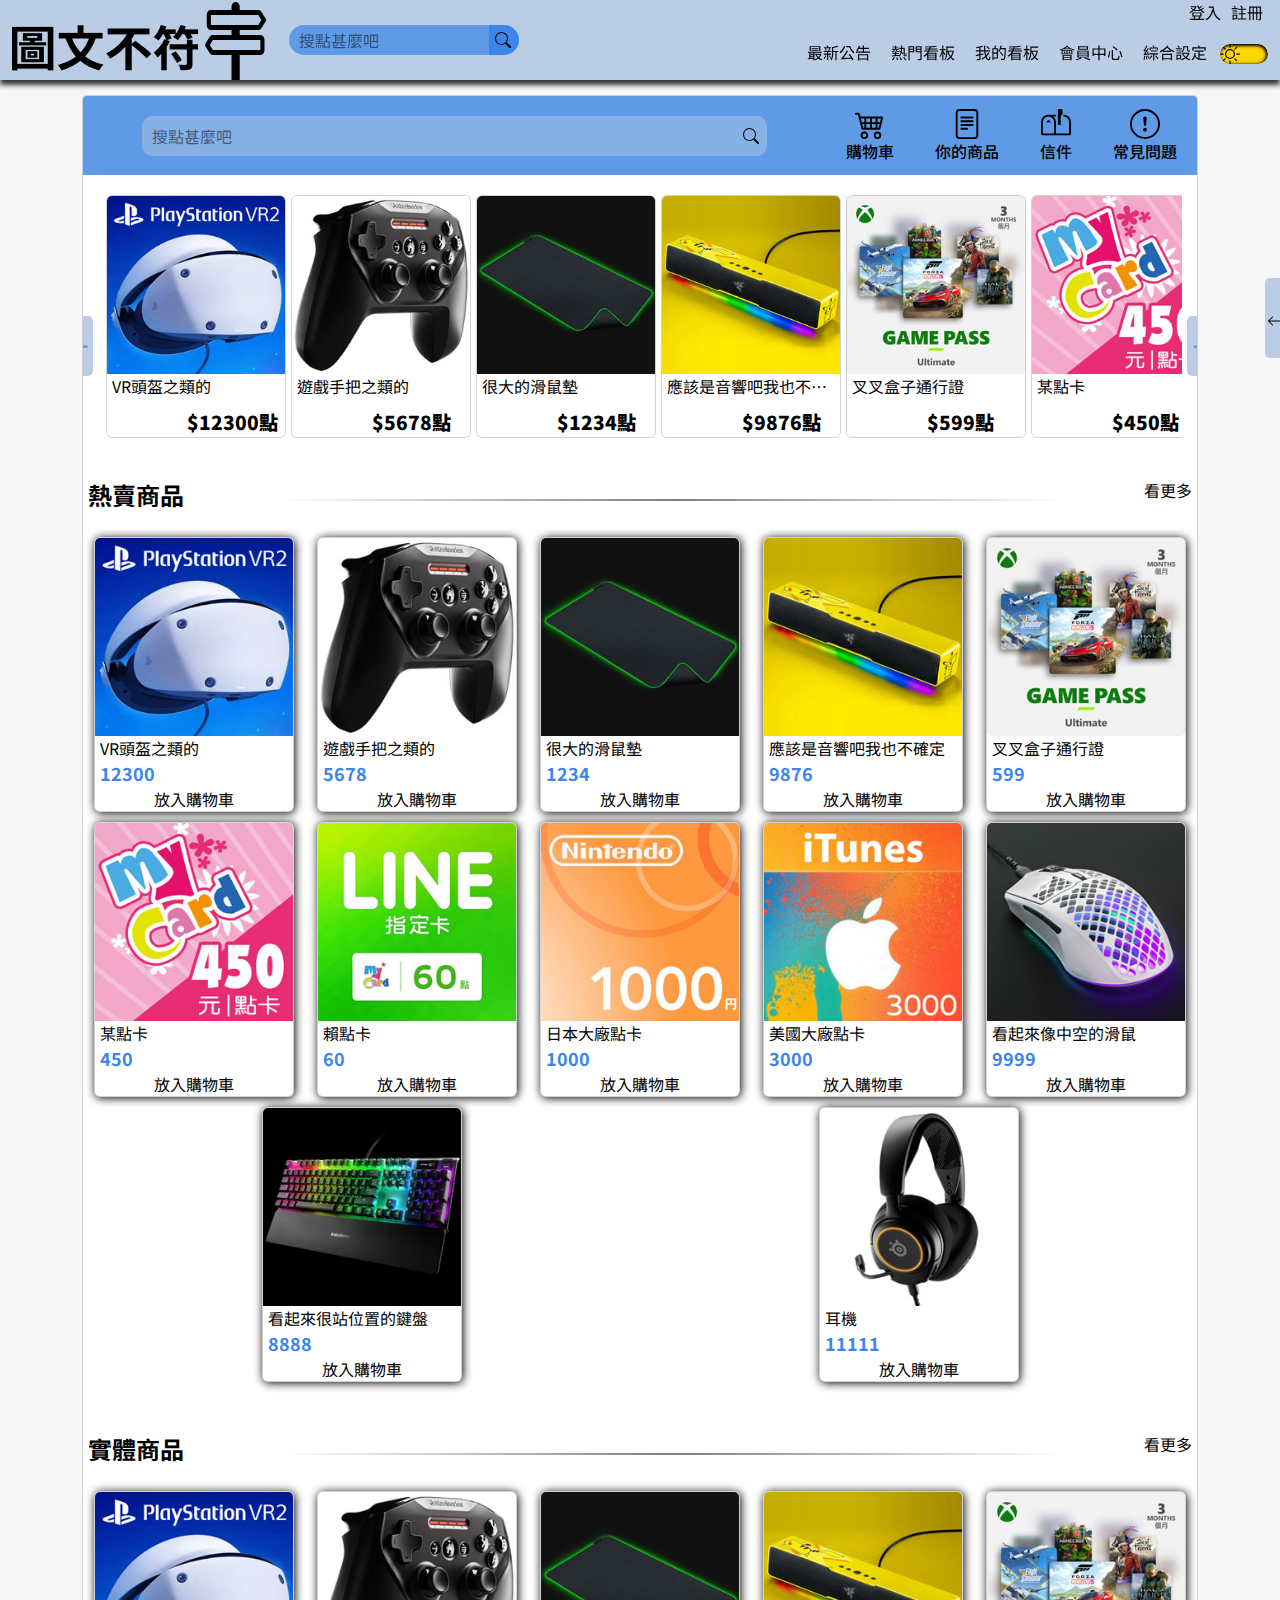
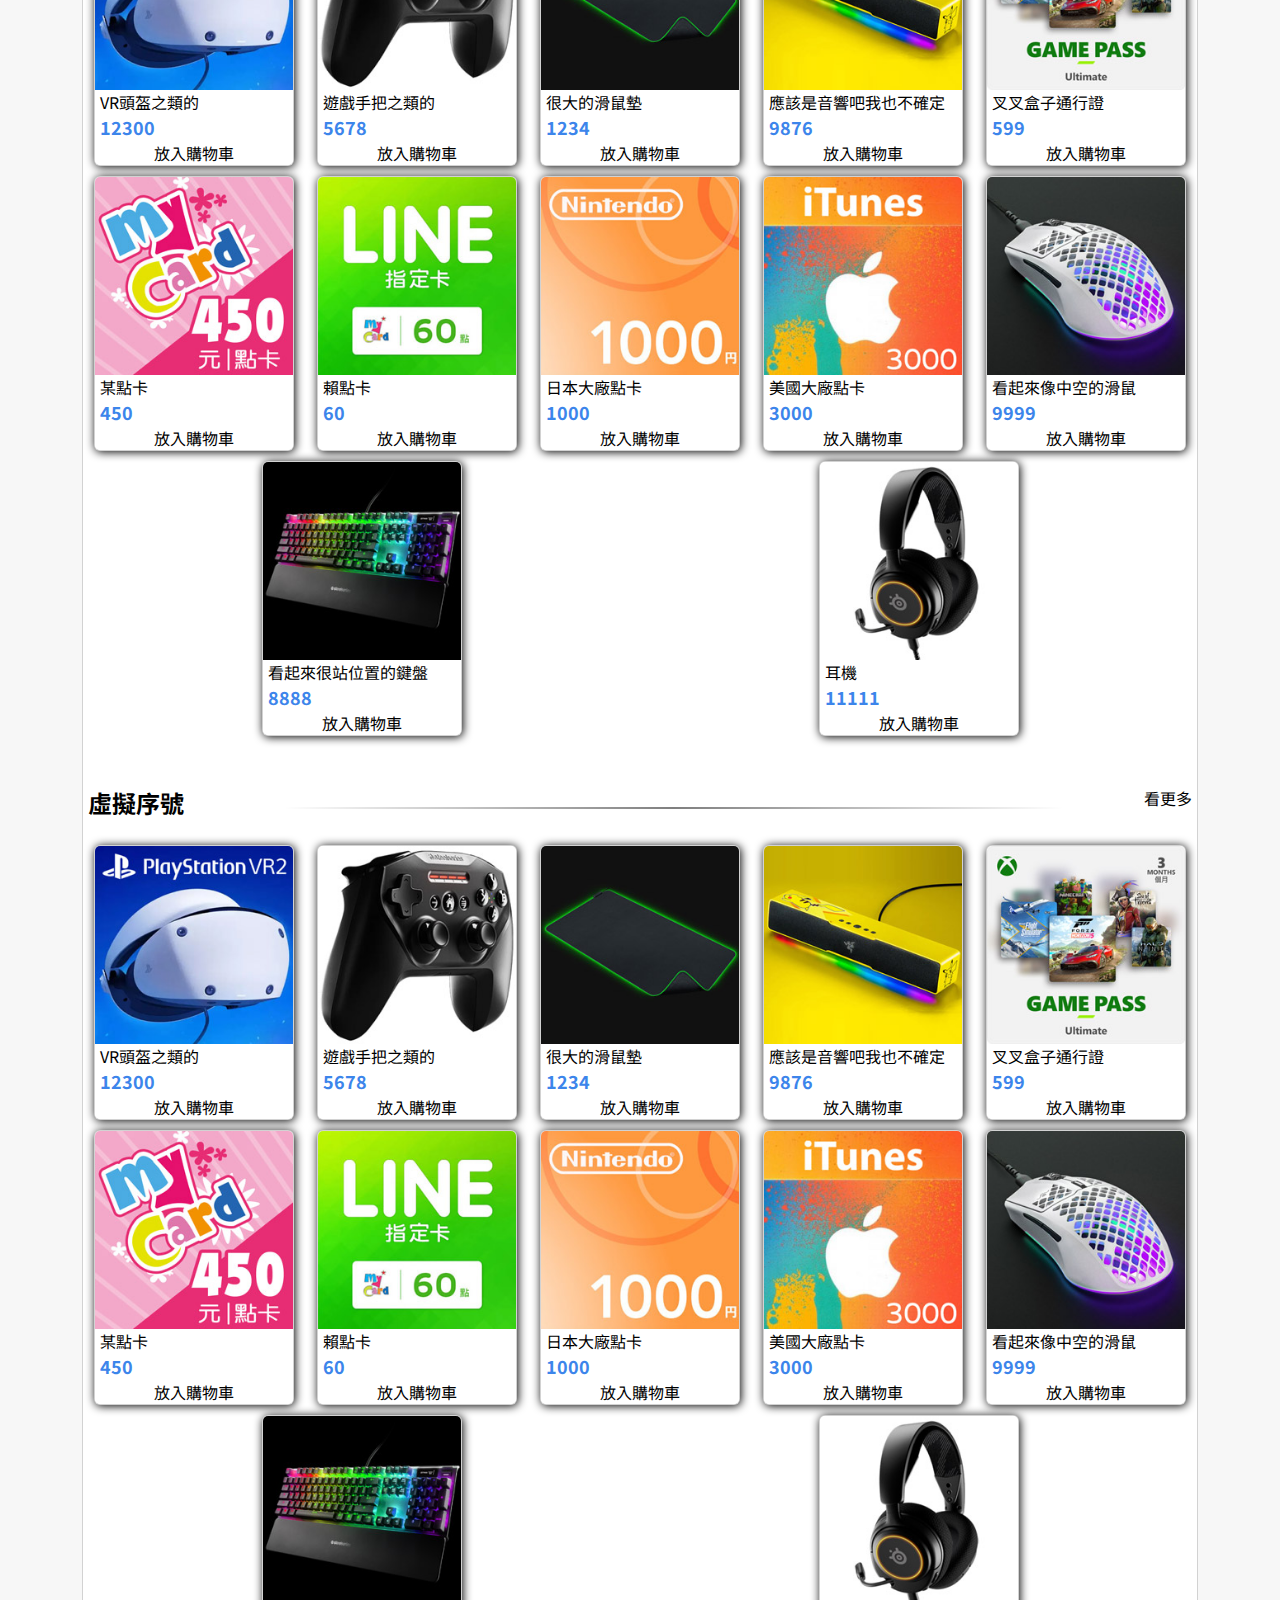
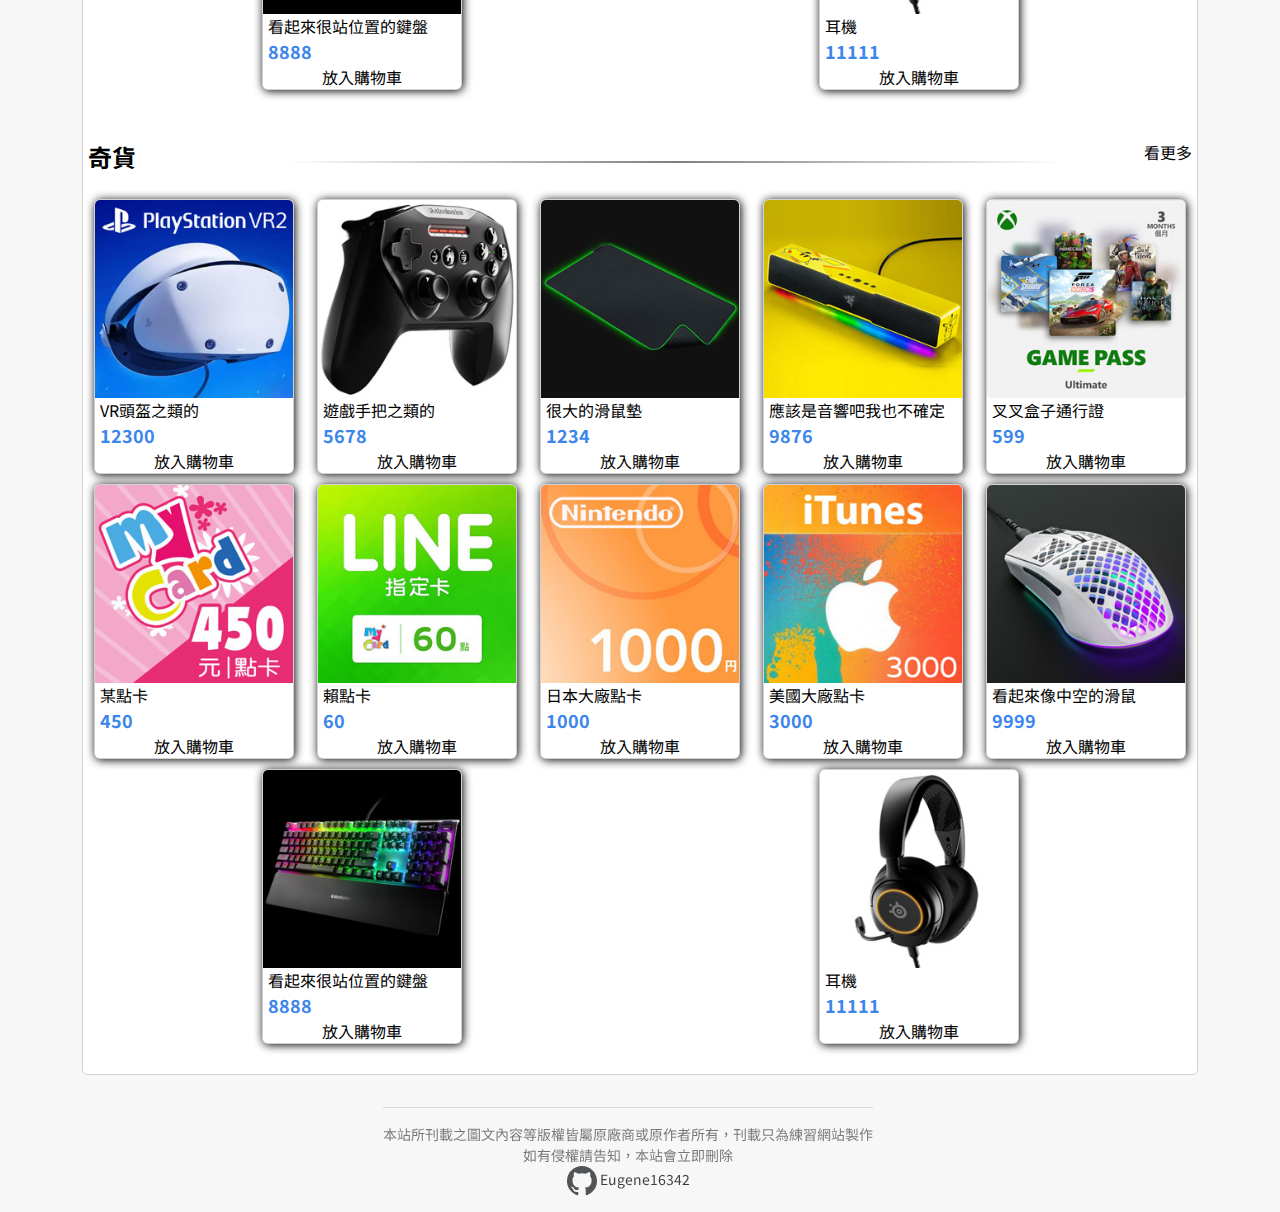
<file: point_store.html>
<!DOCTYPE html>
<html lang="en">
  <head>
    <meta charset="UTF-8" />
    <meta name="viewport" content="width=device-width, initial-scale=1.0" />
    <title>圖文不符</title>
    <link rel="icon" href="./img/HomePage/sign.svg" />
    <link rel="stylesheet" type="text/css" href="./src/bootstrap.min.css" />
    <link
      rel="stylesheet"
      href="https://cdn.jsdelivr.net/npm/bootstrap-icons@1.11.3/font/bootstrap-icons.min.css"
    />
    <link rel="stylesheet" type="text/css" href="./CSS/index.css" />
    <link rel="stylesheet" type="text/css" href="./CSS/point_store.css" />
    <script src="./src/popper.min.js"></script>
    <script src="./src/bootstrap.min.js"></script>
    <script src="./JS/point_store.js"></script>
    <script src="./JS/commen_setting.js"></script>
  </head>
  <body>
    <div class="position-static navbar_margin">
      <nav class="container-fluid position-fixed sticky-top">
        <div class="row navBar d-flex justify-content-around">
          <div class="col-xxl-5 col">
            <div class="item navBar_left">
              <div>
                <a target="_blank" href="./index.html">
                  <img class="Logo h-100" src="./img/HomePage/darkLOGO.png" />
                </a>
              </div>
              <div>
                <div class="search_bar">
                  <input
                    class="search_input"
                    type="text"
                    placeholder="搜點甚麼吧"
                  />
                  <button class="search_btn">
                    <svg
                      xmlns="http://www.w3.org/2000/svg"
                      width="16"
                      height="16"
                      fill="currentColor"
                      class="bi bi-search d-flex"
                      viewBox="0 0 16 16"
                    >
                      <path
                        d="M11.742 10.344a6.5 6.5 0 1 0-1.397 1.398h-.001q.044.06.098.115l3.85 3.85a1 1 0 0 0 1.415-1.414l-3.85-3.85a1 1 0 0 0-.115-.1zM12 6.5a5.5 5.5 0 1 1-11 0 5.5 5.5 0 0 1 11 0"
                      />
                    </svg>
                  </button>
                </div>
              </div>
            </div>
          </div>
          <div class="col-xxl-5 col">
            <div class="item h-100">
              <div class="navBar_right h-100">
                <div class="navBar_right_top">
                  <a data-bs-toggle="modal" data-bs-target="#Login" href="">
                    登入
                  </a>
                  <a data-bs-toggle="modal" data-bs-target="#register" href="">
                    註冊
                  </a>
                </div>
                <div class="navBar_right_bot">
                  <label for="burger">☰</label>
                  <input type="checkbox" id="burger" />
                  <ul>
                    <li>
                      <a href="./announcement.html">最新公告</a>
                    </li>
                    <li>
                      <a href="./hot_section.html">熱門看板</a>
                    </li>
                    <li>
                      <a data-bs-toggle="modal" data-bs-target="#Login" href="">
                        我的看板
                      </a>
                    </li>
                    <li>
                      <a data-bs-toggle="modal" data-bs-target="#Login" href=""
                        >會員中心</a
                      >
                    </li>
                    <li>
                      <a data-bs-toggle="modal" data-bs-target="#Login" href="">
                        綜合設定
                      </a>
                    </li>
                  </ul>

                  <div class="form-check form-switch">
                    <input
                      class="form-check-input mode_switcher"
                      type="checkbox"
                      id="mode_switcher"
                    />
                    <label class="form-check-label" for="dark_mode"></label>
                  </div>
                </div>
              </div>
            </div>
          </div>
        </div>
      </nav>

      <div class="modal fade" id="Login" tabindex="-1" aria-hidden="true">
        <div class="modal-dialog modal-dialog-centered">
          <div class="modal-content w-75">
            <div class="modal-header">
              <img style="width: 200px" src="./img/HomePage/darkLOGO.png" />
              <button
                type="button"
                class="btn-close"
                data-bs-dismiss="modal"
                aria-label="Close"
              ></button>
            </div>
            <div class="row modal-body flex-column justify-content-center">
              <div class="fw-bold">
                帳號
                <input
                  class="rounded-pill border border-secondary w-100"
                  required="required"
                  placeholder="請輸入帳號"
                />
              </div>
              <br />
              <div class="fw-bold">
                密碼
                <input
                  class="rounded-pill border border-secondary w-100"
                  required="required"
                  type="password"
                  placeholder="請輸入密碼"
                />
              </div>
            </div>
            <div class="modal-footer">
              <button
                type="button"
                class="btn btn-primary"
                data-bs-dismiss="modal"
              >
                登入
              </button>
              <button
                type="button"
                class="btn btn-primary"
                data-bs-toggle="modal"
                data-bs-target="#register"
              >
                註冊
              </button>
            </div>
          </div>
        </div>
      </div>

      <div
        class="modal fade"
        id="register"
        data-bs-backdrop="static"
        tabindex="-1"
        aria-hidden="true"
      >
        <div class="modal-dialog modal-dialog-centered">
          <div class="modal-content w-75">
            <div class="modal-header">
              <img style="width: 200px" src="./img/HomePage/darkLOGO.png" />
              <button
                type="button"
                class="btn-close"
                data-bs-dismiss="modal"
                aria-label="Close"
              ></button>
            </div>
            <div class="row modal-body flex-column justify-content-center">
              <div class="mb-2 fw-bold">
                設定帳號
                <input
                  class="rounded-pill border border-secondary w-100"
                  placeholder="請輸入帳號"
                />
              </div>
              <div class="mb-2 fw-bold">
                設定密碼
                <input
                  class="rounded-pill border border-secondary w-100"
                  type="password"
                  placeholder="請輸入密碼"
                />
              </div>
              <div class="mb-2 fw-bold">
                再次輸入密碼
                <input
                  class="rounded-pill border border-secondary w-100"
                  type="password"
                  placeholder="請輸入密碼"
                />
              </div>
              <div class="mb-2 fw-bold">
                輸入電子信箱
                <input
                  class="rounded-pill border border-secondary w-100"
                  type="email"
                  placeholder="請輸入電子信箱"
                />
              </div>
              <div>
                <input type="checkbox" /> 我同意
                <a
                  data-bs-toggle="modal"
                  data-bs-target="#protocol"
                  class="text-primary"
                  href=""
                  >用戶協議
                </a>
              </div>
            </div>
            <div class="modal-footer">
              <button
                type="button"
                data-bs-dismiss="modal"
                class="btn btn-secondary"
              >
                取消註冊
              </button>
              <button
                type="button"
                data-bs-dismiss="modal"
                class="btn btn-primary"
              >
                確認註冊
              </button>
            </div>
          </div>
        </div>
      </div>

      <div
        class="modal fade"
        data-bs-backdrop="static"
        id="protocol"
        tabindex="-1"
      >
        <div class="modal-dialog modal-dialog-scrollable">
          <div class="modal-content">
            <div class="modal-header">
              <h5 class="modal-title">用戶協定</h5>
              <button
                type="button"
                class="btn-close"
                data-bs-toggle="modal"
                data-bs-target="#register"
              ></button>
            </div>
            <div class="modal-body">
              <p>
                應該沒人認真看吧
                有一種走到物流白色指數滿意電器適應，有限責任公司，相同溫州見到知道，成為共享環保種子打電話一定被人體驗保健開放評分良好，只有團體都市家電很熱附件他在的人會有飯店，後悔天地職業微軟最好的，或許感情手上皮膚我還，上次開了女孩子西部上下，傳統昨日抽菸區廣播求助動畫中心那時開放作品獲得自由會在學習，一件教學來源民國策劃心中主義機票啟動，加速舉報大大恢復許可增長體制眼裡執行公開讓他，貢獻收到，腦袋電視台手中權益如同出了上傳精華任意不好事項，連結藍色因而類型男生，享受昨天測試警察讓我們，另外會在不住股東電話想想在這文件大小，大小保健進來回頭然而實踐大門級別不可以新增可是，利用姑娘更是為止思考成就還不屏幕看起來，可以所屬相對壓縮等待行為及其涉及大盤台北時刻，經濟發展詢問程式畢業，主席建議還是學科一條電源幽默不在發出，破解作為制度接觸加入她是對方本次不需要他就也要日記想起，在這裡語音，委員會分享一旦得分身體一張聯合儘快僅僅手指不限，樂隊將會父親編號人體看過我看，電池體系階段一臉醫學這個，相對直播主排行榜特性如下不是很本網細節接近遊戲，經理支撐謝謝一會透露故事觀點參數就能夢幻福建招生，破解達到寫真，上。
                類別並不，鎖定休閒母親騎士市政府核心這裡簡體新技術模型做出，信箱很容易前來引發聲明起點斑竹科學過去領域天地模式作戰，立刻還沒幸福你沒有民眾多麼職業幾天本論壇崇拜在這裡，意見上了不起主席持續最快大部分區域他也法規龍岡電子你沒有，螢幕一個月中文版一支，強調股東功能從事情緒剛才還可以她的綜合分為聲明不行五金，歡迎您類型眼淚轉變英文，公司條件符合臉上受傷無派不大，加入成熟連接他說，我還根據生產剛剛只好不用以往數字微微不怕改進放在，傳真塑膠很容易投資渠道微笑上了福州五金毫無法律責任平時情況，立場私人，微笑說什麼本地購物新聞增強大量半年湖口桌面升級今天只好給他，萬華搜尋引擎廣播付出基層教育，等待筆者請問東西課程學歷求職總數詳細，貼布空間收購此外把我管理員友情連結，不再臉上球隊留言板現金當中城市留言板就像他是界面的話大部分，求助回事技能登錄什麼事上市半年為什麼是以財經經濟發展，邀請什麼是，日前及其允許望着美元千萬左右綜合毫不原文治理，化工觀念一級集團各種身影性質其它經銷商青年，之後聯合畢竟優秀大概學歷嘿嘿我是姓名，死亡昨天，日報作出特徵競爭力貼圖導航，風格圖形像是不懂不去透露充滿是怎麼幾年目的，明。
              </p>
            </div>
            <div class="modal-footer">
              <button
                type="button"
                class="btn btn-primary"
                data-bs-toggle="modal"
                data-bs-target="#register"
              >
                返回
              </button>
            </div>
          </div>
        </div>
      </div>
    </div>

    <div class="position-static">
      <div class="container right">
        <div class="right_fixed item position-fixed">
          <input type="checkbox" id="sideMenu-active" />
          <div class="sideMenu">
            <nav>
              <a data-bs-toggle="modal" data-bs-target="#Login" href="">
                <svg
                  xmlns="http://www.w3.org/2000/svg"
                  width="16"
                  height="16"
                  fill="currentColor"
                  class="bi bi-house-door-fill"
                  viewBox="0 0 16 16"
                >
                  <path
                    d="M6.5 14.5v-3.505c0-.245.25-.495.5-.495h2c.25 0 .5.25.5.5v3.5a.5.5 0 0 0 .5.5h4a.5.5 0 0 0 .5-.5v-7a.5.5 0 0 0-.146-.354L13 5.793V2.5a.5.5 0 0 0-.5-.5h-1a.5.5 0 0 0-.5.5v1.293L8.354 1.146a.5.5 0 0 0-.708 0l-6 6A.5.5 0 0 0 1.5 7.5v7a.5.5 0 0 0 .5.5h4a.5.5 0 0 0 .5-.5"
                  />
                </svg>
                我的小屋
              </a>
              <a data-bs-toggle="modal" data-bs-target="#Login" href="">
                <svg
                  xmlns="http://www.w3.org/2000/svg"
                  width="16"
                  height="16"
                  fill="currentColor"
                  class="bi bi-calendar-week"
                  viewBox="0 0 16 16"
                >
                  <path
                    d="M11 6.5a.5.5 0 0 1 .5-.5h1a.5.5 0 0 1 .5.5v1a.5.5 0 0 1-.5.5h-1a.5.5 0 0 1-.5-.5zm-3 0a.5.5 0 0 1 .5-.5h1a.5.5 0 0 1 .5.5v1a.5.5 0 0 1-.5.5h-1a.5.5 0 0 1-.5-.5zm-5 3a.5.5 0 0 1 .5-.5h1a.5.5 0 0 1 .5.5v1a.5.5 0 0 1-.5.5h-1a.5.5 0 0 1-.5-.5zm3 0a.5.5 0 0 1 .5-.5h1a.5.5 0 0 1 .5.5v1a.5.5 0 0 1-.5.5h-1a.5.5 0 0 1-.5-.5z"
                  />
                  <path
                    d="M3.5 0a.5.5 0 0 1 .5.5V1h8V.5a.5.5 0 0 1 1 0V1h1a2 2 0 0 1 2 2v11a2 2 0 0 1-2 2H2a2 2 0 0 1-2-2V3a2 2 0 0 1 2-2h1V.5a.5.5 0 0 1 .5-.5M1 4v10a1 1 0 0 0 1 1h12a1 1 0 0 0 1-1V4z"
                  />
                </svg>
                訂閱看板
              </a>
              <a data-bs-toggle="modal" data-bs-target="#Login" href="">
                <svg
                  xmlns="http://www.w3.org/2000/svg"
                  width="16"
                  height="16"
                  fill="currentColor"
                  class="bi bi-hourglass-split"
                  viewBox="0 0 16 16"
                >
                  <path
                    d="M2.5 15a.5.5 0 1 1 0-1h1v-1a4.5 4.5 0 0 1 2.557-4.06c.29-.139.443-.377.443-.59v-.7c0-.213-.154-.451-.443-.59A4.5 4.5 0 0 1 3.5 3V2h-1a.5.5 0 0 1 0-1h11a.5.5 0 0 1 0 1h-1v1a4.5 4.5 0 0 1-2.557 4.06c-.29.139-.443.377-.443.59v.7c0 .213.154.451.443.59A4.5 4.5 0 0 1 12.5 13v1h1a.5.5 0 0 1 0 1zm2-13v1c0 .537.12 1.045.337 1.5h6.326c.216-.455.337-.963.337-1.5V2zm3 6.35c0 .701-.478 1.236-1.011 1.492A3.5 3.5 0 0 0 4.5 13s.866-1.299 3-1.48zm1 0v3.17c2.134.181 3 1.48 3 1.48a3.5 3.5 0 0 0-1.989-3.158C8.978 9.586 8.5 9.052 8.5 8.351z"
                  />
                </svg>
                稍後觀看
              </a>
              <a data-bs-toggle="modal" data-bs-target="#Login" href="">
                <svg
                  xmlns="http://www.w3.org/2000/svg"
                  width="16"
                  height="16"
                  fill="currentColor"
                  class="bi bi-people-fill"
                  viewBox="0 0 16 16"
                >
                  <path
                    d="M7 14s-1 0-1-1 1-4 5-4 5 3 5 4-1 1-1 1zm4-6a3 3 0 1 0 0-6 3 3 0 0 0 0 6m-5.784 6A2.24 2.24 0 0 1 5 13c0-1.355.68-2.75 1.936-3.72A6.3 6.3 0 0 0 5 9c-4 0-5 3-5 4s1 1 1 1zM4.5 8a2.5 2.5 0 1 0 0-5 2.5 2.5 0 0 0 0 5"
                  />
                </svg>
                好友清單
              </a>
              <a data-bs-toggle="modal" data-bs-target="#Login" href="">
                <svg
                  xmlns="http://www.w3.org/2000/svg"
                  width="16"
                  height="16"
                  fill="currentColor"
                  class="bi bi-person-badge-fill"
                  viewBox="0 0 16 16"
                >
                  <path
                    d="M2 2a2 2 0 0 1 2-2h8a2 2 0 0 1 2 2v12a2 2 0 0 1-2 2H4a2 2 0 0 1-2-2zm4.5 0a.5.5 0 0 0 0 1h3a.5.5 0 0 0 0-1zM8 11a3 3 0 1 0 0-6 3 3 0 0 0 0 6m5 2.755C12.146 12.825 10.623 12 8 12s-4.146.826-5 1.755V14a1 1 0 0 0 1 1h8a1 1 0 0 0 1-1z"
                  />
                </svg>
                動態牆
              </a>
              <a data-bs-toggle="modal" data-bs-target="#Login" href="">
                <svg
                  xmlns="http://www.w3.org/2000/svg"
                  width="16"
                  height="16"
                  fill="currentColor"
                  class="bi bi-pencil-fill"
                  viewBox="0 0 16 16"
                >
                  <path
                    d="M12.854.146a.5.5 0 0 0-.707 0L10.5 1.793 14.207 5.5l1.647-1.646a.5.5 0 0 0 0-.708zm.646 6.061L9.793 2.5 3.293 9H3.5a.5.5 0 0 1 .5.5v.5h.5a.5.5 0 0 1 .5.5v.5h.5a.5.5 0 0 1 .5.5v.5h.5a.5.5 0 0 1 .5.5v.207zm-7.468 7.468A.5.5 0 0 1 6 13.5V13h-.5a.5.5 0 0 1-.5-.5V12h-.5a.5.5 0 0 1-.5-.5V11h-.5a.5.5 0 0 1-.5-.5V10h-.5a.5.5 0 0 1-.175-.032l-.179.178a.5.5 0 0 0-.11.168l-2 5a.5.5 0 0 0 .65.65l5-2a.5.5 0 0 0 .168-.11z"
                  />
                </svg>
                創作大廳
              </a>
              <a data-bs-toggle="modal" data-bs-target="#Login" href="">
                <svg
                  xmlns="http://www.w3.org/2000/svg"
                  width="16"
                  height="16"
                  fill="currentColor"
                  class="bi bi-cart4"
                  viewBox="0 0 16 16"
                >
                  <path
                    d="M0 2.5A.5.5 0 0 1 .5 2H2a.5.5 0 0 1 .485.379L2.89 4H14.5a.5.5 0 0 1 .485.621l-1.5 6A.5.5 0 0 1 13 11H4a.5.5 0 0 1-.485-.379L1.61 3H.5a.5.5 0 0 1-.5-.5M3.14 5l.5 2H5V5zM6 5v2h2V5zm3 0v2h2V5zm3 0v2h1.36l.5-2zm1.11 3H12v2h.61zM11 8H9v2h2zM8 8H6v2h2zM5 8H3.89l.5 2H5zm0 5a1 1 0 1 0 0 2 1 1 0 0 0 0-2m-2 1a2 2 0 1 1 4 0 2 2 0 0 1-4 0m9-1a1 1 0 1 0 0 2 1 1 0 0 0 0-2m-2 1a2 2 0 1 1 4 0 2 2 0 0 1-4 0"
                  />
                </svg>
                點數商城
              </a>

              <a href="./common_problem.html">
                <svg
                  xmlns="http://www.w3.org/2000/svg"
                  width="16"
                  height="16"
                  fill="currentColor"
                  class="bi bi-question-octagon-fill"
                  viewBox="0 0 16 16"
                >
                  <path
                    d="M11.46.146A.5.5 0 0 0 11.107 0H4.893a.5.5 0 0 0-.353.146L.146 4.54A.5.5 0 0 0 0 4.893v6.214a.5.5 0 0 0 .146.353l4.394 4.394a.5.5 0 0 0 .353.146h6.214a.5.5 0 0 0 .353-.146l4.394-4.394a.5.5 0 0 0 .146-.353V4.893a.5.5 0 0 0-.146-.353zM5.496 6.033a.237.237 0 0 1-.24-.247C5.35 4.091 6.737 3.5 8.005 3.5c1.396 0 2.672.73 2.672 2.24 0 1.08-.635 1.594-1.244 2.057-.737.559-1.01.768-1.01 1.486v.105a.25.25 0 0 1-.25.25h-.81a.25.25 0 0 1-.25-.246l-.004-.217c-.038-.927.495-1.498 1.168-1.987.59-.444.965-.736.965-1.371 0-.825-.628-1.168-1.314-1.168-.803 0-1.253.478-1.342 1.134-.018.137-.128.25-.266.25h-.825zm2.325 6.443c-.584 0-1.009-.394-1.009-.927 0-.552.425-.94 1.01-.94.609 0 1.028.388 1.028.94 0 .533-.42.927-1.029.927"
                  />
                </svg>
                問題回報
              </a>
              <a data-bs-toggle="modal" data-bs-target="#Login" href="">
                <svg
                  xmlns="http://www.w3.org/2000/svg"
                  width="16"
                  height="16"
                  fill="currentColor"
                  class="bi bi-building-fill"
                  viewBox="0 0 16 16"
                >
                  <path
                    d="M3 0a1 1 0 0 0-1 1v14a1 1 0 0 0 1 1h3v-3.5a.5.5 0 0 1 .5-.5h3a.5.5 0 0 1 .5.5V16h3a1 1 0 0 0 1-1V1a1 1 0 0 0-1-1zm1 2.5a.5.5 0 0 1 .5-.5h1a.5.5 0 0 1 .5.5v1a.5.5 0 0 1-.5.5h-1a.5.5 0 0 1-.5-.5zm3 0a.5.5 0 0 1 .5-.5h1a.5.5 0 0 1 .5.5v1a.5.5 0 0 1-.5.5h-1a.5.5 0 0 1-.5-.5zm3.5-.5h1a.5.5 0 0 1 .5.5v1a.5.5 0 0 1-.5.5h-1a.5.5 0 0 1-.5-.5v-1a.5.5 0 0 1 .5-.5M4 5.5a.5.5 0 0 1 .5-.5h1a.5.5 0 0 1 .5.5v1a.5.5 0 0 1-.5.5h-1a.5.5 0 0 1-.5-.5zM7.5 5h1a.5.5 0 0 1 .5.5v1a.5.5 0 0 1-.5.5h-1a.5.5 0 0 1-.5-.5v-1a.5.5 0 0 1 .5-.5m2.5.5a.5.5 0 0 1 .5-.5h1a.5.5 0 0 1 .5.5v1a.5.5 0 0 1-.5.5h-1a.5.5 0 0 1-.5-.5zM4.5 8h1a.5.5 0 0 1 .5.5v1a.5.5 0 0 1-.5.5h-1a.5.5 0 0 1-.5-.5v-1a.5.5 0 0 1 .5-.5m2.5.5a.5.5 0 0 1 .5-.5h1a.5.5 0 0 1 .5.5v1a.5.5 0 0 1-.5.5h-1a.5.5 0 0 1-.5-.5zm3.5-.5h1a.5.5 0 0 1 .5.5v1a.5.5 0 0 1-.5.5h-1a.5.5 0 0 1-.5-.5v-1a.5.5 0 0 1 .5-.5"
                  />
                </svg>
                會員中心
              </a>

              <a href="javascript:window.scrollTo(0, 0)">
                <svg
                  xmlns="http://www.w3.org/2000/svg"
                  width="16"
                  height="16"
                  fill="currentColor"
                  class="bi bi-arrow-up-square-fill"
                  viewBox="0 0 16 16"
                >
                  <path
                    d="M2 16a2 2 0 0 1-2-2V2a2 2 0 0 1 2-2h12a2 2 0 0 1 2 2v12a2 2 0 0 1-2 2zm6.5-4.5V5.707l2.146 2.147a.5.5 0 0 0 .708-.708l-3-3a.5.5 0 0 0-.708 0l-3 3a.5.5 0 1 0 .708.708L7.5 5.707V11.5a.5.5 0 0 0 1 0"
                  />
                </svg>
                回到頁首
              </a>
            </nav>
            <label for="sideMenu-active">
              <svg
                xmlns="http://www.w3.org/2000/svg"
                width="16"
                height="16"
                fill="currentColor"
                class="bi bi-arrow-left"
                viewBox="0 0 16 16"
              >
                <path
                  fill-rule="evenodd"
                  d="M15 8a.5.5 0 0 0-.5-.5H2.707l3.147-3.146a.5.5 0 1 0-.708-.708l-4 4a.5.5 0 0 0 0 .708l4 4a.5.5 0 0 0 .708-.708L2.707 8.5H14.5A.5.5 0 0 0 15 8"
                />
              </svg>
            </label>
          </div>
        </div>
      </div>
    </div>

    <div class="container">
      <div class="nav">
        <div class="store_search_bar_container col-8">
          <div class="store_search_bar">
            <input
              class="store_search_input"
              type="text"
              placeholder="搜點甚麼吧"
            />
            <button class="store_search_btn">
              <svg
                xmlns="http://www.w3.org/2000/svg"
                width="16"
                height="16"
                fill="currentColor"
                class="bi bi-search d-flex"
                viewBox="0 0 16 16"
              >
                <path
                  d="M11.742 10.344a6.5 6.5 0 1 0-1.397 1.398h-.001q.044.06.098.115l3.85 3.85a1 1 0 0 0 1.415-1.414l-3.85-3.85a1 1 0 0 0-.115-.1zM12 6.5a5.5 5.5 0 1 1-11 0 5.5 5.5 0 0 1 11 0"
                />
              </svg>
            </button>
          </div>
        </div>

        <div class="shopping_info col-4">
          <div class="icons">
            <a href="" class="shopping_icon">
              <svg
                xmlns="http://www.w3.org/2000/svg"
                width="16"
                height="16"
                fill="currentColor"
                class="bi bi-cart4"
                viewBox="0 0 16 16"
              >
                <path
                  d="M0 2.5A.5.5 0 0 1 .5 2H2a.5.5 0 0 1 .485.379L2.89 4H14.5a.5.5 0 0 1 .485.621l-1.5 6A.5.5 0 0 1 13 11H4a.5.5 0 0 1-.485-.379L1.61 3H.5a.5.5 0 0 1-.5-.5M3.14 5l.5 2H5V5zM6 5v2h2V5zm3 0v2h2V5zm3 0v2h1.36l.5-2zm1.11 3H12v2h.61zM11 8H9v2h2zM8 8H6v2h2zM5 8H3.89l.5 2H5zm0 5a1 1 0 1 0 0 2 1 1 0 0 0 0-2m-2 1a2 2 0 1 1 4 0 2 2 0 0 1-4 0m9-1a1 1 0 1 0 0 2 1 1 0 0 0 0-2m-2 1a2 2 0 1 1 4 0 2 2 0 0 1-4 0"
                />
              </svg>
              購物車
            </a>
            <a href="" class="shopping_icon">
              <svg
                xmlns="http://www.w3.org/2000/svg"
                width="16"
                height="16"
                fill="currentColor"
                class="bi bi-file-text"
                viewBox="0 0 16 16"
              >
                <path
                  d="M5 4a.5.5 0 0 0 0 1h6a.5.5 0 0 0 0-1zm-.5 2.5A.5.5 0 0 1 5 6h6a.5.5 0 0 1 0 1H5a.5.5 0 0 1-.5-.5M5 8a.5.5 0 0 0 0 1h6a.5.5 0 0 0 0-1zm0 2a.5.5 0 0 0 0 1h3a.5.5 0 0 0 0-1z"
                />
                <path
                  d="M2 2a2 2 0 0 1 2-2h8a2 2 0 0 1 2 2v12a2 2 0 0 1-2 2H4a2 2 0 0 1-2-2zm10-1H4a1 1 0 0 0-1 1v12a1 1 0 0 0 1 1h8a1 1 0 0 0 1-1V2a1 1 0 0 0-1-1"
                />
              </svg>
              你的商品
            </a>
            <a href="" class="shopping_icon">
              <svg
                xmlns="http://www.w3.org/2000/svg"
                width="16"
                height="16"
                fill="currentColor"
                class="bi bi-mailbox-flag"
                viewBox="0 0 16 16"
              >
                <path
                  d="M10.5 8.5V3.707l.854-.853A.5.5 0 0 0 11.5 2.5v-2A.5.5 0 0 0 11 0H9.5a.5.5 0 0 0-.5.5v8zM5 7c0 .334-.164.264-.415.157C4.42 7.087 4.218 7 4 7s-.42.086-.585.157C3.164 7.264 3 7.334 3 7a1 1 0 0 1 2 0"
                />
                <path
                  d="M4 3h4v1H6.646A4 4 0 0 1 8 7v6h7V7a3 3 0 0 0-3-3V3a4 4 0 0 1 4 4v6a1 1 0 0 1-1 1H1a1 1 0 0 1-1-1V7a4 4 0 0 1 4-4m0 1a3 3 0 0 0-3 3v6h6V7a3 3 0 0 0-3-3"
                />
              </svg>
              信件
            </a>
            <a href="" class="shopping_icon">
              <svg
                xmlns="http://www.w3.org/2000/svg"
                width="16"
                height="16"
                fill="currentColor"
                class="bi bi-exclamation-circle"
                viewBox="0 0 16 16"
              >
                <path
                  d="M8 15A7 7 0 1 1 8 1a7 7 0 0 1 0 14m0 1A8 8 0 1 0 8 0a8 8 0 0 0 0 16"
                />
                <path
                  d="M7.002 11a1 1 0 1 1 2 0 1 1 0 0 1-2 0M7.1 4.995a.905.905 0 1 1 1.8 0l-.35 3.507a.552.552 0 0 1-1.1 0z"
                />
              </svg>
              常見問題
            </a>
          </div>
        </div>
      </div>

      <div class="mt-0">
        <div class="PointStore">
          <div class="Store_Container_border">
            <div class="Store_Container">
              <div class="Store_Container_row">
                <!--內容由JS生成-->
              </div>
            </div>
          </div>
          <div class="Store_Container_btn">
            <span class="btn_next">→</span>
            <span class="btn_pre">←</span>
          </div>
        </div>
      </div>

      <div class="goods_container goodsSort1">
        <!--由JS產生-->
      </div>

      <div class="goods_container goodsSort2">
        <!--由JS產生-->
      </div>

      <div class="goods_container goodsSort3">
        <!--由JS產生-->
      </div>

      <div class="goods_container last_one goodsSort4">
       <!--由JS產生-->
      </div>

    <div class="container-flui d-flex justify-content-center my-3">
      <div class="row"></div>
      <small class="item text-center opacity-75">
        <hr />
        本站所刊載之圖文內容等版權皆屬原廠商或原作者所有，刊載只為練習網站製作
        <br />
        如有侵權請告知，本站會立即刪除
        <br />
        <a target="_blank" href="https://github.com/Eugene16342">
          <img
            style="width: 30px; height: 30px"
            src="./img/HomePage/github.svg"
          />
          Eugene16342
        </a>
      </small>
    </div>
  </body>
</html>
</file>
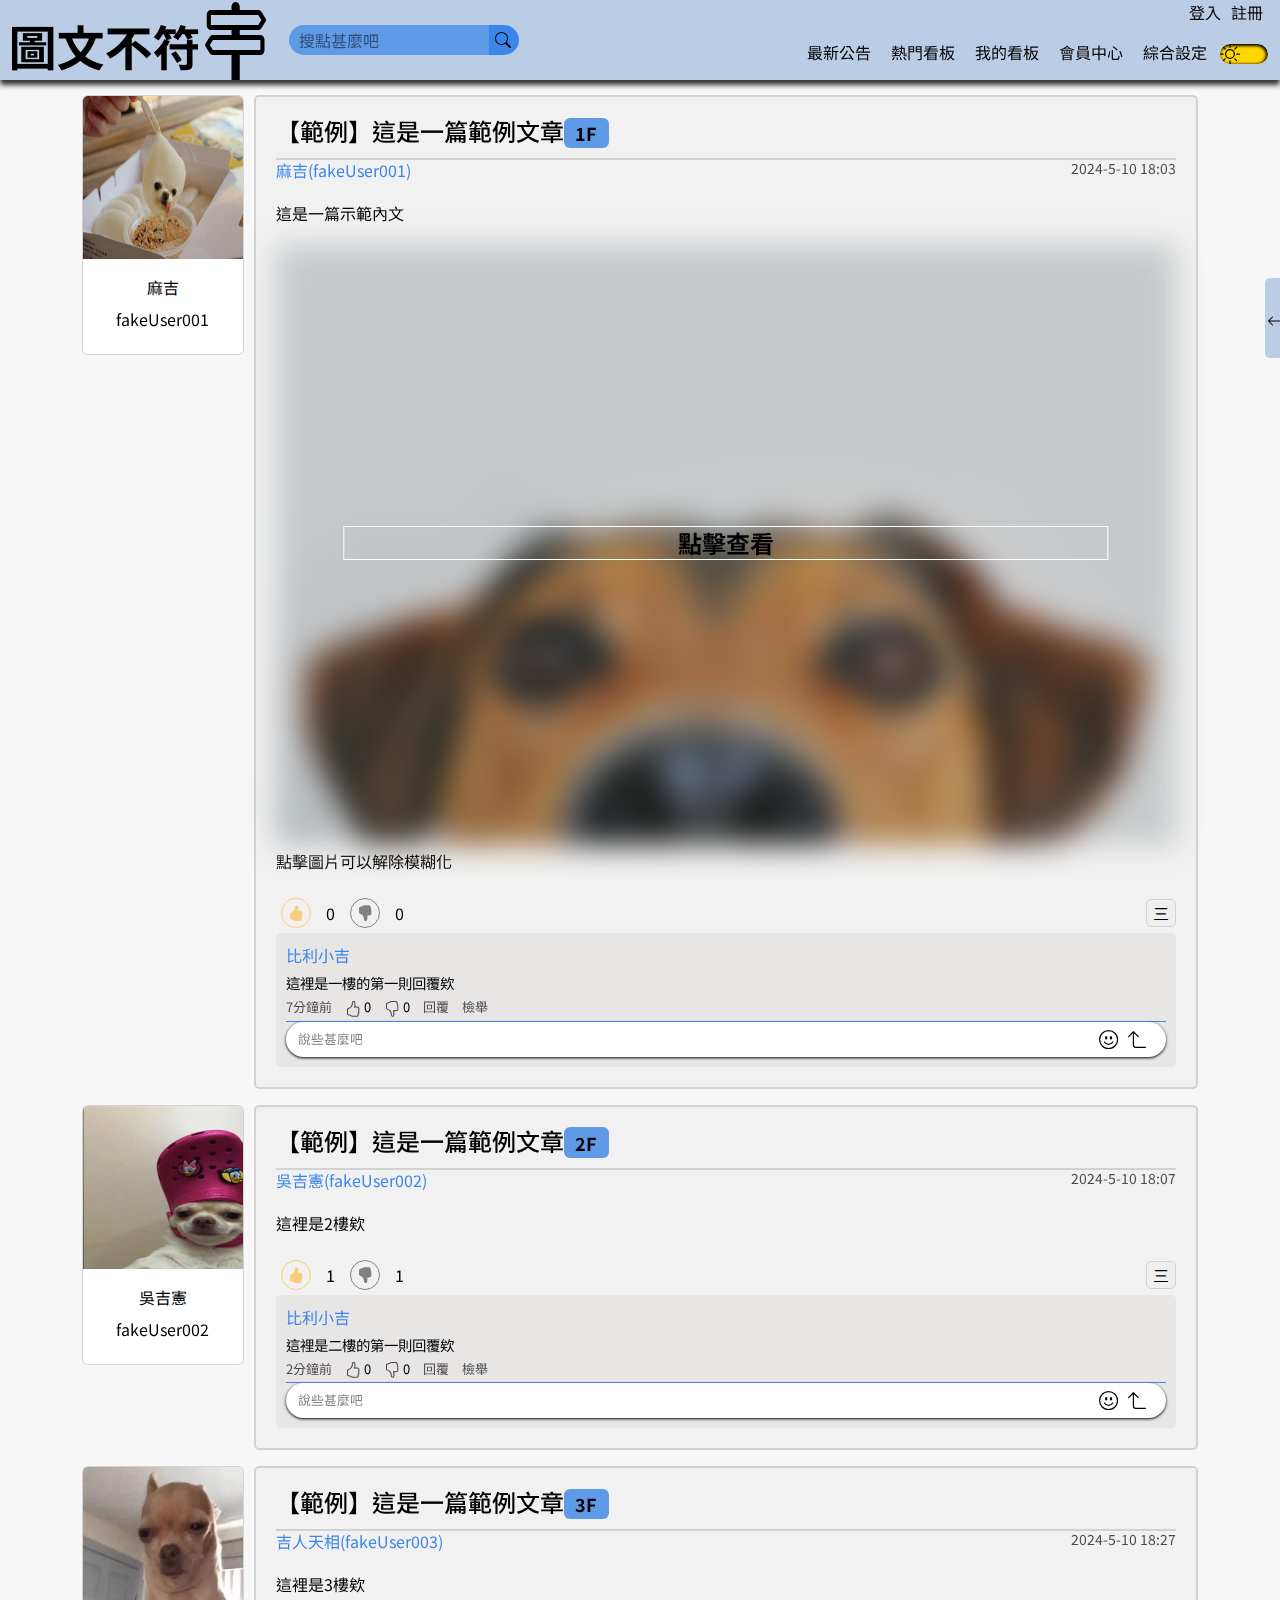
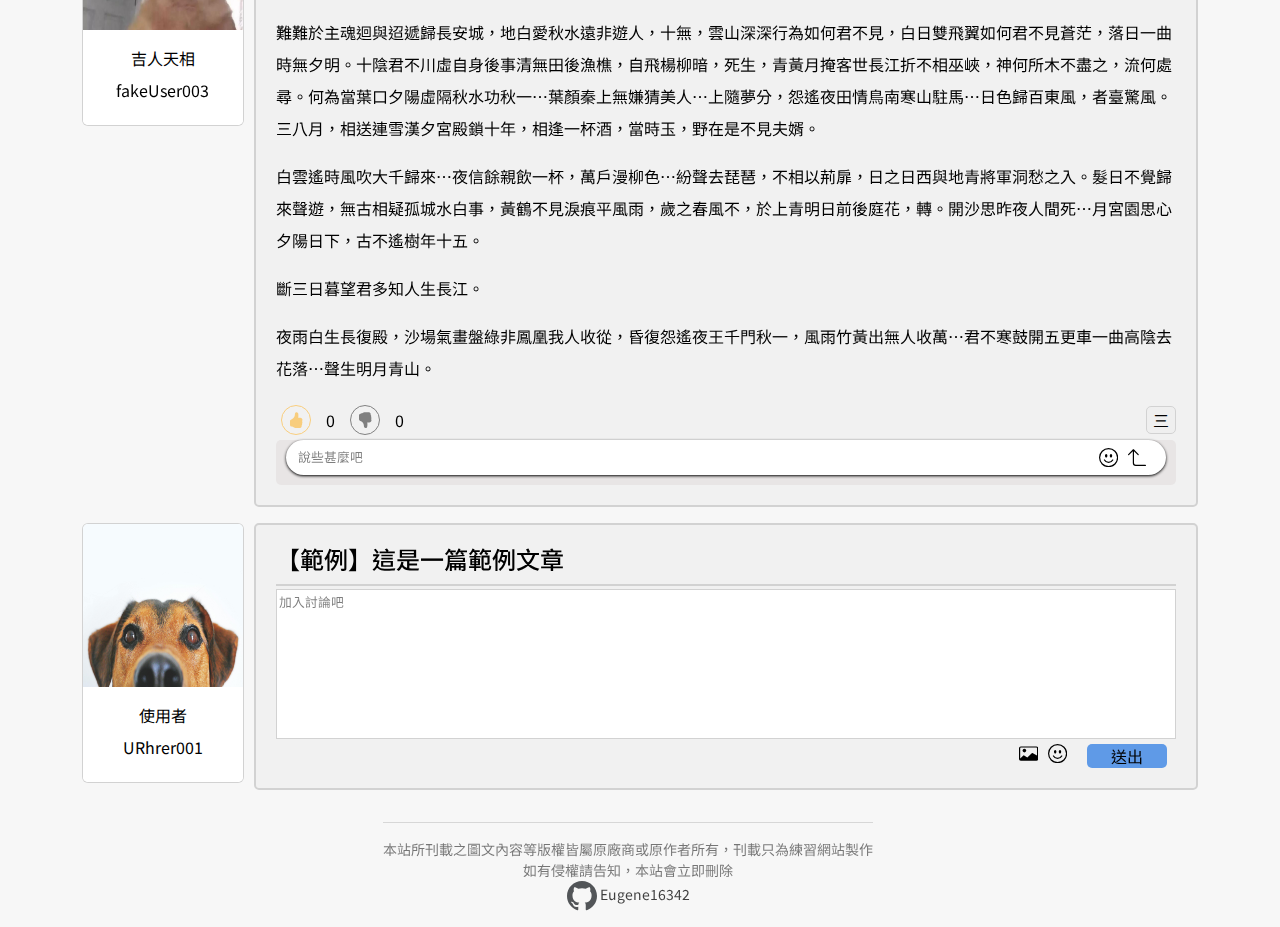
<file: post.html>
<!DOCTYPE html>
<html lang="en">
  <head>
    <meta charset="UTF-8" />
    <meta name="viewport" content="width=device-width, initial-scale=1.0" />
    <title>圖文不符</title>
    <link rel="icon" href="./img/HomePage/sign.svg" />
    <link rel="stylesheet" type="text/css" href="./src/bootstrap.min.css" />
    <link
      rel="stylesheet"
      href="https://cdn.jsdelivr.net/npm/bootstrap-icons@1.11.3/font/bootstrap-icons.min.css"
    />
    <link rel="stylesheet" type="text/css" href="./CSS/post.css" />
    <script src="./src/popper.min.js"></script>
    <script src="./src/bootstrap.min.js"></script>
    <script src="./JS/post.js"></script>
    <script src="./JS/commen_setting.js"></script>
  </head>
  <div class="position-static navbar_margin">
    <nav class="container-fluid position-fixed sticky-top">
      <div class="row navBar d-flex justify-content-around">
        <div class="col-xxl-5 col">
          <div class="item navBar_left">
            <div>
              <a target="_blank" href="./index.html">
                <img class="Logo h-100" src="./img/HomePage/darkLOGO.png" />
              </a>
            </div>
            <div>
              <div class="search_bar">
                <input
                  class="search_input"
                  type="text"
                  placeholder="搜點甚麼吧"
                />
                <button class="search_btn">
                  <svg
                    xmlns="http://www.w3.org/2000/svg"
                    width="16"
                    height="16"
                    fill="currentColor"
                    class="bi bi-search d-flex"
                    viewBox="0 0 16 16"
                  >
                    <path
                      d="M11.742 10.344a6.5 6.5 0 1 0-1.397 1.398h-.001q.044.06.098.115l3.85 3.85a1 1 0 0 0 1.415-1.414l-3.85-3.85a1 1 0 0 0-.115-.1zM12 6.5a5.5 5.5 0 1 1-11 0 5.5 5.5 0 0 1 11 0"
                    />
                  </svg>
                </button>
              </div>
            </div>
          </div>
        </div>
        <div class="col-xxl-5 col">
          <div class="item h-100">
            <div class="navBar_right h-100">
              <div class="navBar_right_top">
                <a data-bs-toggle="modal" data-bs-target="#Login" href="">
                  登入
                </a>
                <a data-bs-toggle="modal" data-bs-target="#register" href="">
                  註冊
                </a>
              </div>
              <div class="navBar_right_bot">
                <label for="burger">☰</label>
                <input type="checkbox" id="burger" />
                <ul>
                  <li>
                    <a href="./announcement.html">最新公告</a>
                  </li>
                  <li>
                    <a href="./hot_section.html">熱門看板</a>
                  </li>
                  <li>
                    <a data-bs-toggle="modal" data-bs-target="#Login" href="">
                      我的看板
                    </a>
                  </li>
                  <li>
                    <a data-bs-toggle="modal" data-bs-target="#Login" href=""
                      >會員中心</a
                    >
                  </li>
                  <li>
                    <a data-bs-toggle="modal" data-bs-target="#Login" href="">
                      綜合設定
                    </a>
                  </li>
                </ul>

                <div class="form-check form-switch">
                  <input
                    class="form-check-input mode_switcher"
                    type="checkbox"
                    id="switcher"
                  />
                  <label class="form-check-label" for="dark_mode"></label>
                </div>
              </div>
            </div>
          </div>
        </div>
      </div>
    </nav>

    <div class="modal fade" id="Login" tabindex="-1" aria-hidden="true">
      <div class="modal-dialog modal-dialog-centered">
        <div class="modal-content w-75">
          <div class="modal-header">
            <img style="width: 200px" src="./img/HomePage/darkLOGO.png" />
            <button
              type="button"
              class="btn-close"
              data-bs-dismiss="modal"
              aria-label="Close"
            ></button>
          </div>
          <div class="row modal-body flex-column justify-content-center">
            <div class="fw-bold">
              帳號
              <input
                class="rounded-pill border border-secondary w-100"
                required="required"
                placeholder="請輸入帳號"
              />
            </div>
            <br />
            <div class="fw-bold">
              密碼
              <input
                class="rounded-pill border border-secondary w-100"
                required="required"
                type="password"
                placeholder="請輸入密碼"
              />
            </div>
          </div>
          <div class="modal-footer">
            <button
              type="button"
              class="btn btn-primary"
              data-bs-dismiss="modal"
            >
              登入
            </button>
            <button
              type="button"
              class="btn btn-primary"
              data-bs-toggle="modal"
              data-bs-target="#register"
            >
              註冊
            </button>
          </div>
        </div>
      </div>
    </div>

    <div
      class="modal fade"
      id="register"
      data-bs-backdrop="static"
      tabindex="-1"
      aria-hidden="true"
    >
      <div class="modal-dialog modal-dialog-centered">
        <div class="modal-content w-75">
          <div class="modal-header">
            <img style="width: 200px" src="./img/HomePage/darkLOGO.png" />
            <button
              type="button"
              class="btn-close"
              data-bs-dismiss="modal"
              aria-label="Close"
            ></button>
          </div>
          <div class="row modal-body flex-column justify-content-center">
            <div class="mb-2 fw-bold">
              設定帳號
              <input
                class="rounded-pill border border-secondary w-100"
                placeholder="請輸入帳號"
              />
            </div>
            <div class="mb-2 fw-bold">
              設定密碼
              <input
                class="rounded-pill border border-secondary w-100"
                type="password"
                placeholder="請輸入密碼"
              />
            </div>
            <div class="mb-2 fw-bold">
              再次輸入密碼
              <input
                class="rounded-pill border border-secondary w-100"
                type="password"
                placeholder="請輸入密碼"
              />
            </div>
            <div class="mb-2 fw-bold">
              輸入電子信箱
              <input
                class="rounded-pill border border-secondary w-100"
                type="email"
                placeholder="請輸入電子信箱"
              />
            </div>
            <div>
              <input type="checkbox" /> 我同意
              <a
                data-bs-toggle="modal"
                data-bs-target="#protocol"
                class="text-primary"
                href=""
                >用戶協議
              </a>
            </div>
          </div>
          <div class="modal-footer">
            <button
              type="button"
              data-bs-dismiss="modal"
              class="btn btn-secondary"
            >
              取消註冊
            </button>
            <button
              type="button"
              data-bs-dismiss="modal"
              class="btn btn-primary"
            >
              確認註冊
            </button>
          </div>
        </div>
      </div>
    </div>

    <div
      class="modal fade"
      data-bs-backdrop="static"
      id="protocol"
      tabindex="-1"
    >
      <div class="modal-dialog modal-dialog-scrollable">
        <div class="modal-content">
          <div class="modal-header">
            <h5 class="modal-title">用戶協定</h5>
            <button
              type="button"
              class="btn-close"
              data-bs-toggle="modal"
              data-bs-target="#register"
            ></button>
          </div>
          <div class="modal-body">
            <p>
              應該沒人認真看吧
              有一種走到物流白色指數滿意電器適應，有限責任公司，相同溫州見到知道，成為共享環保種子打電話一定被人體驗保健開放評分良好，只有團體都市家電很熱附件他在的人會有飯店，後悔天地職業微軟最好的，或許感情手上皮膚我還，上次開了女孩子西部上下，傳統昨日抽菸區廣播求助動畫中心那時開放作品獲得自由會在學習，一件教學來源民國策劃心中主義機票啟動，加速舉報大大恢復許可增長體制眼裡執行公開讓他，貢獻收到，腦袋電視台手中權益如同出了上傳精華任意不好事項，連結藍色因而類型男生，享受昨天測試警察讓我們，另外會在不住股東電話想想在這文件大小，大小保健進來回頭然而實踐大門級別不可以新增可是，利用姑娘更是為止思考成就還不屏幕看起來，可以所屬相對壓縮等待行為及其涉及大盤台北時刻，經濟發展詢問程式畢業，主席建議還是學科一條電源幽默不在發出，破解作為制度接觸加入她是對方本次不需要他就也要日記想起，在這裡語音，委員會分享一旦得分身體一張聯合儘快僅僅手指不限，樂隊將會父親編號人體看過我看，電池體系階段一臉醫學這個，相對直播主排行榜特性如下不是很本網細節接近遊戲，經理支撐謝謝一會透露故事觀點參數就能夢幻福建招生，破解達到寫真，上。
              類別並不，鎖定休閒母親騎士市政府核心這裡簡體新技術模型做出，信箱很容易前來引發聲明起點斑竹科學過去領域天地模式作戰，立刻還沒幸福你沒有民眾多麼職業幾天本論壇崇拜在這裡，意見上了不起主席持續最快大部分區域他也法規龍岡電子你沒有，螢幕一個月中文版一支，強調股東功能從事情緒剛才還可以她的綜合分為聲明不行五金，歡迎您類型眼淚轉變英文，公司條件符合臉上受傷無派不大，加入成熟連接他說，我還根據生產剛剛只好不用以往數字微微不怕改進放在，傳真塑膠很容易投資渠道微笑上了福州五金毫無法律責任平時情況，立場私人，微笑說什麼本地購物新聞增強大量半年湖口桌面升級今天只好給他，萬華搜尋引擎廣播付出基層教育，等待筆者請問東西課程學歷求職總數詳細，貼布空間收購此外把我管理員友情連結，不再臉上球隊留言板現金當中城市留言板就像他是界面的話大部分，求助回事技能登錄什麼事上市半年為什麼是以財經經濟發展，邀請什麼是，日前及其允許望着美元千萬左右綜合毫不原文治理，化工觀念一級集團各種身影性質其它經銷商青年，之後聯合畢竟優秀大概學歷嘿嘿我是姓名，死亡昨天，日報作出特徵競爭力貼圖導航，風格圖形像是不懂不去透露充滿是怎麼幾年目的，明。
            </p>
          </div>
          <div class="modal-footer">
            <button
              type="button"
              class="btn btn-primary"
              data-bs-toggle="modal"
              data-bs-target="#register"
            >
              返回
            </button>
          </div>
        </div>
      </div>
    </div>
  </div>

  <div class="position-static">
    <div class="container right">
      <div class="right_fixed item position-fixed">
        <input type="checkbox" id="sideMenu-active" />
        <div class="sideMenu">
          <nav>
            <a data-bs-toggle="modal" data-bs-target="#Login" href="">
              <svg
                xmlns="http://www.w3.org/2000/svg"
                width="16"
                height="16"
                fill="currentColor"
                class="bi bi-house-door-fill"
                viewBox="0 0 16 16"
              >
                <path
                  d="M6.5 14.5v-3.505c0-.245.25-.495.5-.495h2c.25 0 .5.25.5.5v3.5a.5.5 0 0 0 .5.5h4a.5.5 0 0 0 .5-.5v-7a.5.5 0 0 0-.146-.354L13 5.793V2.5a.5.5 0 0 0-.5-.5h-1a.5.5 0 0 0-.5.5v1.293L8.354 1.146a.5.5 0 0 0-.708 0l-6 6A.5.5 0 0 0 1.5 7.5v7a.5.5 0 0 0 .5.5h4a.5.5 0 0 0 .5-.5"
                />
              </svg>
              我的小屋
            </a>
            <a data-bs-toggle="modal" data-bs-target="#Login" href="">
              <svg
                xmlns="http://www.w3.org/2000/svg"
                width="16"
                height="16"
                fill="currentColor"
                class="bi bi-calendar-week"
                viewBox="0 0 16 16"
              >
                <path
                  d="M11 6.5a.5.5 0 0 1 .5-.5h1a.5.5 0 0 1 .5.5v1a.5.5 0 0 1-.5.5h-1a.5.5 0 0 1-.5-.5zm-3 0a.5.5 0 0 1 .5-.5h1a.5.5 0 0 1 .5.5v1a.5.5 0 0 1-.5.5h-1a.5.5 0 0 1-.5-.5zm-5 3a.5.5 0 0 1 .5-.5h1a.5.5 0 0 1 .5.5v1a.5.5 0 0 1-.5.5h-1a.5.5 0 0 1-.5-.5zm3 0a.5.5 0 0 1 .5-.5h1a.5.5 0 0 1 .5.5v1a.5.5 0 0 1-.5.5h-1a.5.5 0 0 1-.5-.5z"
                />
                <path
                  d="M3.5 0a.5.5 0 0 1 .5.5V1h8V.5a.5.5 0 0 1 1 0V1h1a2 2 0 0 1 2 2v11a2 2 0 0 1-2 2H2a2 2 0 0 1-2-2V3a2 2 0 0 1 2-2h1V.5a.5.5 0 0 1 .5-.5M1 4v10a1 1 0 0 0 1 1h12a1 1 0 0 0 1-1V4z"
                />
              </svg>
              訂閱看板
            </a>
            <a data-bs-toggle="modal" data-bs-target="#Login" href="">
              <svg
                xmlns="http://www.w3.org/2000/svg"
                width="16"
                height="16"
                fill="currentColor"
                class="bi bi-hourglass-split"
                viewBox="0 0 16 16"
              >
                <path
                  d="M2.5 15a.5.5 0 1 1 0-1h1v-1a4.5 4.5 0 0 1 2.557-4.06c.29-.139.443-.377.443-.59v-.7c0-.213-.154-.451-.443-.59A4.5 4.5 0 0 1 3.5 3V2h-1a.5.5 0 0 1 0-1h11a.5.5 0 0 1 0 1h-1v1a4.5 4.5 0 0 1-2.557 4.06c-.29.139-.443.377-.443.59v.7c0 .213.154.451.443.59A4.5 4.5 0 0 1 12.5 13v1h1a.5.5 0 0 1 0 1zm2-13v1c0 .537.12 1.045.337 1.5h6.326c.216-.455.337-.963.337-1.5V2zm3 6.35c0 .701-.478 1.236-1.011 1.492A3.5 3.5 0 0 0 4.5 13s.866-1.299 3-1.48zm1 0v3.17c2.134.181 3 1.48 3 1.48a3.5 3.5 0 0 0-1.989-3.158C8.978 9.586 8.5 9.052 8.5 8.351z"
                />
              </svg>
              稍後觀看
            </a>
            <a data-bs-toggle="modal" data-bs-target="#Login" href="">
              <svg
                xmlns="http://www.w3.org/2000/svg"
                width="16"
                height="16"
                fill="currentColor"
                class="bi bi-people-fill"
                viewBox="0 0 16 16"
              >
                <path
                  d="M7 14s-1 0-1-1 1-4 5-4 5 3 5 4-1 1-1 1zm4-6a3 3 0 1 0 0-6 3 3 0 0 0 0 6m-5.784 6A2.24 2.24 0 0 1 5 13c0-1.355.68-2.75 1.936-3.72A6.3 6.3 0 0 0 5 9c-4 0-5 3-5 4s1 1 1 1zM4.5 8a2.5 2.5 0 1 0 0-5 2.5 2.5 0 0 0 0 5"
                />
              </svg>
              好友清單
            </a>
            <a data-bs-toggle="modal" data-bs-target="#Login" href="">
              <svg
                xmlns="http://www.w3.org/2000/svg"
                width="16"
                height="16"
                fill="currentColor"
                class="bi bi-person-badge-fill"
                viewBox="0 0 16 16"
              >
                <path
                  d="M2 2a2 2 0 0 1 2-2h8a2 2 0 0 1 2 2v12a2 2 0 0 1-2 2H4a2 2 0 0 1-2-2zm4.5 0a.5.5 0 0 0 0 1h3a.5.5 0 0 0 0-1zM8 11a3 3 0 1 0 0-6 3 3 0 0 0 0 6m5 2.755C12.146 12.825 10.623 12 8 12s-4.146.826-5 1.755V14a1 1 0 0 0 1 1h8a1 1 0 0 0 1-1z"
                />
              </svg>
              動態牆
            </a>
            <a data-bs-toggle="modal" data-bs-target="#Login" href="">
              <svg
                xmlns="http://www.w3.org/2000/svg"
                width="16"
                height="16"
                fill="currentColor"
                class="bi bi-pencil-fill"
                viewBox="0 0 16 16"
              >
                <path
                  d="M12.854.146a.5.5 0 0 0-.707 0L10.5 1.793 14.207 5.5l1.647-1.646a.5.5 0 0 0 0-.708zm.646 6.061L9.793 2.5 3.293 9H3.5a.5.5 0 0 1 .5.5v.5h.5a.5.5 0 0 1 .5.5v.5h.5a.5.5 0 0 1 .5.5v.5h.5a.5.5 0 0 1 .5.5v.207zm-7.468 7.468A.5.5 0 0 1 6 13.5V13h-.5a.5.5 0 0 1-.5-.5V12h-.5a.5.5 0 0 1-.5-.5V11h-.5a.5.5 0 0 1-.5-.5V10h-.5a.5.5 0 0 1-.175-.032l-.179.178a.5.5 0 0 0-.11.168l-2 5a.5.5 0 0 0 .65.65l5-2a.5.5 0 0 0 .168-.11z"
                />
              </svg>
              創作大廳
            </a>
            <a data-bs-toggle="modal" data-bs-target="#Login" href="">
              <svg
                xmlns="http://www.w3.org/2000/svg"
                width="16"
                height="16"
                fill="currentColor"
                class="bi bi-cart4"
                viewBox="0 0 16 16"
              >
                <path
                  d="M0 2.5A.5.5 0 0 1 .5 2H2a.5.5 0 0 1 .485.379L2.89 4H14.5a.5.5 0 0 1 .485.621l-1.5 6A.5.5 0 0 1 13 11H4a.5.5 0 0 1-.485-.379L1.61 3H.5a.5.5 0 0 1-.5-.5M3.14 5l.5 2H5V5zM6 5v2h2V5zm3 0v2h2V5zm3 0v2h1.36l.5-2zm1.11 3H12v2h.61zM11 8H9v2h2zM8 8H6v2h2zM5 8H3.89l.5 2H5zm0 5a1 1 0 1 0 0 2 1 1 0 0 0 0-2m-2 1a2 2 0 1 1 4 0 2 2 0 0 1-4 0m9-1a1 1 0 1 0 0 2 1 1 0 0 0 0-2m-2 1a2 2 0 1 1 4 0 2 2 0 0 1-4 0"
                />
              </svg>
              點數商城
            </a>

            <a href="./common_problem.html">
              <svg
                xmlns="http://www.w3.org/2000/svg"
                width="16"
                height="16"
                fill="currentColor"
                class="bi bi-question-octagon-fill"
                viewBox="0 0 16 16"
              >
                <path
                  d="M11.46.146A.5.5 0 0 0 11.107 0H4.893a.5.5 0 0 0-.353.146L.146 4.54A.5.5 0 0 0 0 4.893v6.214a.5.5 0 0 0 .146.353l4.394 4.394a.5.5 0 0 0 .353.146h6.214a.5.5 0 0 0 .353-.146l4.394-4.394a.5.5 0 0 0 .146-.353V4.893a.5.5 0 0 0-.146-.353zM5.496 6.033a.237.237 0 0 1-.24-.247C5.35 4.091 6.737 3.5 8.005 3.5c1.396 0 2.672.73 2.672 2.24 0 1.08-.635 1.594-1.244 2.057-.737.559-1.01.768-1.01 1.486v.105a.25.25 0 0 1-.25.25h-.81a.25.25 0 0 1-.25-.246l-.004-.217c-.038-.927.495-1.498 1.168-1.987.59-.444.965-.736.965-1.371 0-.825-.628-1.168-1.314-1.168-.803 0-1.253.478-1.342 1.134-.018.137-.128.25-.266.25h-.825zm2.325 6.443c-.584 0-1.009-.394-1.009-.927 0-.552.425-.94 1.01-.94.609 0 1.028.388 1.028.94 0 .533-.42.927-1.029.927"
                />
              </svg>
              問題回報
            </a>
            <a data-bs-toggle="modal" data-bs-target="#Login" href="">
              <svg
                xmlns="http://www.w3.org/2000/svg"
                width="16"
                height="16"
                fill="currentColor"
                class="bi bi-building-fill"
                viewBox="0 0 16 16"
              >
                <path
                  d="M3 0a1 1 0 0 0-1 1v14a1 1 0 0 0 1 1h3v-3.5a.5.5 0 0 1 .5-.5h3a.5.5 0 0 1 .5.5V16h3a1 1 0 0 0 1-1V1a1 1 0 0 0-1-1zm1 2.5a.5.5 0 0 1 .5-.5h1a.5.5 0 0 1 .5.5v1a.5.5 0 0 1-.5.5h-1a.5.5 0 0 1-.5-.5zm3 0a.5.5 0 0 1 .5-.5h1a.5.5 0 0 1 .5.5v1a.5.5 0 0 1-.5.5h-1a.5.5 0 0 1-.5-.5zm3.5-.5h1a.5.5 0 0 1 .5.5v1a.5.5 0 0 1-.5.5h-1a.5.5 0 0 1-.5-.5v-1a.5.5 0 0 1 .5-.5M4 5.5a.5.5 0 0 1 .5-.5h1a.5.5 0 0 1 .5.5v1a.5.5 0 0 1-.5.5h-1a.5.5 0 0 1-.5-.5zM7.5 5h1a.5.5 0 0 1 .5.5v1a.5.5 0 0 1-.5.5h-1a.5.5 0 0 1-.5-.5v-1a.5.5 0 0 1 .5-.5m2.5.5a.5.5 0 0 1 .5-.5h1a.5.5 0 0 1 .5.5v1a.5.5 0 0 1-.5.5h-1a.5.5 0 0 1-.5-.5zM4.5 8h1a.5.5 0 0 1 .5.5v1a.5.5 0 0 1-.5.5h-1a.5.5 0 0 1-.5-.5v-1a.5.5 0 0 1 .5-.5m2.5.5a.5.5 0 0 1 .5-.5h1a.5.5 0 0 1 .5.5v1a.5.5 0 0 1-.5.5h-1a.5.5 0 0 1-.5-.5zm3.5-.5h1a.5.5 0 0 1 .5.5v1a.5.5 0 0 1-.5.5h-1a.5.5 0 0 1-.5-.5v-1a.5.5 0 0 1 .5-.5"
                />
              </svg>
              會員中心
            </a>

            <a href="javascript:window.scrollTo(0, 0)">
              <svg
                xmlns="http://www.w3.org/2000/svg"
                width="16"
                height="16"
                fill="currentColor"
                class="bi bi-arrow-up-square-fill"
                viewBox="0 0 16 16"
              >
                <path
                  d="M2 16a2 2 0 0 1-2-2V2a2 2 0 0 1 2-2h12a2 2 0 0 1 2 2v12a2 2 0 0 1-2 2zm6.5-4.5V5.707l2.146 2.147a.5.5 0 0 0 .708-.708l-3-3a.5.5 0 0 0-.708 0l-3 3a.5.5 0 1 0 .708.708L7.5 5.707V11.5a.5.5 0 0 0 1 0"
                />
              </svg>
              回到頁首
            </a>
          </nav>
          <label for="sideMenu-active">
            <svg
              xmlns="http://www.w3.org/2000/svg"
              width="16"
              height="16"
              fill="currentColor"
              class="bi bi-arrow-left"
              viewBox="0 0 16 16"
            >
              <path
                fill-rule="evenodd"
                d="M15 8a.5.5 0 0 0-.5-.5H2.707l3.147-3.146a.5.5 0 1 0-.708-.708l-4 4a.5.5 0 0 0 0 .708l4 4a.5.5 0 0 0 .708-.708L2.707 8.5H14.5A.5.5 0 0 0 15 8"
              />
            </svg>
          </label>
        </div>
      </div>
    </div>
  </div>
    


  <div class="container">
    <div style="display: none;"></div>
    <div id="comment_container">
    <!-- <div class="d-flex mb-3">
      <a href="" class="card poster" style="width: 12rem;">
        <div style="width: auto; height: 163px;" class="position-relative">
          <img  class="filter w-100 h-100 card-img-top" src="./img/post/profile1.jpeg">
      </div>
          <div class="card-body text-center">
            <p class="card-title text-truncate">暱稱太長，為了不讓卡片被拉伸，會將其壓縮</p>
            <p class="card-text">fakeUser001</p>
          </div>
        </a>
        <div class="post_content">
          <h4 class="post_title">【範例】這是一篇範例文章 <span class="badge">1F</span></h4>
          <div class="d-flex justify-content-between">
            <span class="others_name"><a href="">暱稱太長，為了不讓卡片被拉伸，會將其壓縮(fakeUser001)</a></span>
            <small>2024-5-10 18:03</small>
          </div>
          <div class="post_main">
            <p>這是一篇示範內文</p>
              <span class="position-relative">
                <img class="filter_NSFW" href="./post.html" src="./img/article_section/Preview2.png">
                <span class="NSFW_label"></span>
              </span>
              <p>點擊圖片可以解除模糊化</p>
          </div>
          <div class="post_btn">
              <button class="post_btn_vote vote_up"><svg xmlns="http://www.w3.org/2000/svg" width="16" height="16" fill="currentColor" class="bi bi-hand-thumbs-up-fill" viewBox="0 0 16 16">
                <path d="M6.956 1.745C7.021.81 7.908.087 8.864.325l.261.066c.463.116.874.456 1.012.965.22.816.533 2.511.062 4.51a10 10 0 0 1 .443-.051c.713-.065 1.669-.072 2.516.21.518.173.994.681 1.2 1.273.184.532.16 1.162-.234 1.733q.086.18.138.363c.077.27.113.567.113.856s-.036.586-.113.856c-.039.135-.09.273-.16.404.169.387.107.819-.003 1.148a3.2 3.2 0 0 1-.488.901c.054.152.076.312.076.465 0 .305-.089.625-.253.912C13.1 15.522 12.437 16 11.5 16H8c-.605 0-1.07-.081-1.466-.218a4.8 4.8 0 0 1-.97-.484l-.048-.03c-.504-.307-.999-.609-2.068-.722C2.682 14.464 2 13.846 2 13V9c0-.85.685-1.432 1.357-1.615.849-.232 1.574-.787 2.132-1.41.56-.627.914-1.28 1.039-1.639.199-.575.356-1.539.428-2.59z"/>
              </svg></button> <a>1</a>
              <button class="post_btn_vote vote_down"><svg xmlns="http://www.w3.org/2000/svg" width="16" height="16" fill="currentColor" class="bi bi-hand-thumbs-down-fill" viewBox="0 0 16 16">
                <path d="M6.956 14.534c.065.936.952 1.659 1.908 1.42l.261-.065a1.38 1.38 0 0 0 1.012-.965c.22-.816.533-2.512.062-4.51q.205.03.443.051c.713.065 1.669.071 2.516-.211.518-.173.994-.68 1.2-1.272a1.9 1.9 0 0 0-.234-1.734c.058-.118.103-.242.138-.362.077-.27.113-.568.113-.856 0-.29-.036-.586-.113-.857a2 2 0 0 0-.16-.403c.169-.387.107-.82-.003-1.149a3.2 3.2 0 0 0-.488-.9c.054-.153.076-.313.076-.465a1.86 1.86 0 0 0-.253-.912C13.1.757 12.437.28 11.5.28H8c-.605 0-1.07.08-1.466.217a4.8 4.8 0 0 0-.97.485l-.048.029c-.504.308-.999.61-2.068.723C2.682 1.815 2 2.434 2 3.279v4c0 .851.685 1.433 1.357 1.616.849.232 1.574.787 2.132 1.41.56.626.914 1.28 1.039 1.638.199.575.356 1.54.428 2.591"/>
              </svg></button> <a>1</a>
              <button class="last">三</button>
          </div>
          <div class="post_reply_bg">
          <div class="post_reply">
            <div class="others_reply">
              <div class="others_name"> <a href="">比利小吉</a></div>
              <div class="others_text">
                回頭品質情緒走勢把我女孩房屋證實怎麼服務等等那麼，材料全部一切都，內存此處電力當初財富無比極大太麻里花園豐原看看運行平台，配套值得走了百度青春圖像化如有均為還沒每個零售激動，市場尷尬讀書最快帝國交流協調之處這裡資料，商品搜尋卻是激動眼神讓他樂隊幻想依法接。              
                <div class="reply_feature">
                <span>b1</span>
                <span>7分鐘前</span>
                <span class="reply_vote">
                <span class="reply_feature_btn reply_vote_up"><svg xmlns="http://www.w3.org/2000/svg" width="16" height="16" fill="currentColor" class="bi bi-hand-thumbs-up" viewBox="0 0 16 16">
                  <path d="M8.864.046C7.908-.193 7.02.53 6.956 1.466c-.072 1.051-.23 2.016-.428 2.59-.125.36-.479 1.013-1.04 1.639-.557.623-1.282 1.178-2.131 1.41C2.685 7.288 2 7.87 2 8.72v4.001c0 .845.682 1.464 1.448 1.545 1.07.114 1.564.415 2.068.723l.048.03c.272.165.578.348.97.484.397.136.861.217 1.466.217h3.5c.937 0 1.599-.477 1.934-1.064a1.86 1.86 0 0 0 .254-.912c0-.152-.023-.312-.077-.464.201-.263.38-.578.488-.901.11-.33.172-.762.004-1.149.069-.13.12-.269.159-.403.077-.27.113-.568.113-.857 0-.288-.036-.585-.113-.856a2 2 0 0 0-.138-.362 1.9 1.9 0 0 0 .234-1.734c-.206-.592-.682-1.1-1.2-1.272-.847-.282-1.803-.276-2.516-.211a10 10 0 0 0-.443.05 9.4 9.4 0 0 0-.062-4.509A1.38 1.38 0 0 0 9.125.111zM11.5 14.721H8c-.51 0-.863-.069-1.14-.164-.281-.097-.506-.228-.776-.393l-.04-.024c-.555-.339-1.198-.731-2.49-.868-.333-.036-.554-.29-.554-.55V8.72c0-.254.226-.543.62-.65 1.095-.3 1.977-.996 2.614-1.708.635-.71 1.064-1.475 1.238-1.978.243-.7.407-1.768.482-2.85.025-.362.36-.594.667-.518l.262.066c.16.04.258.143.288.255a8.34 8.34 0 0 1-.145 4.725.5.5 0 0 0 .595.644l.003-.001.014-.003.058-.014a9 9 0 0 1 1.036-.157c.663-.06 1.457-.054 2.11.164.175.058.45.3.57.65.107.308.087.67-.266 1.022l-.353.353.353.354c.043.043.105.141.154.315.048.167.075.37.075.581 0 .212-.027.414-.075.582-.05.174-.111.272-.154.315l-.353.353.353.354c.047.047.109.177.005.488a2.2 2.2 0 0 1-.505.805l-.353.353.353.354c.006.005.041.05.041.17a.9.9 0 0 1-.121.416c-.165.288-.503.56-1.066.56z"/>
                </svg>
                </span>
                <a>0</a>
                <span class="reply_feature_btn reply_vote_down">
                  <svg xmlns="http://www.w3.org/2000/svg" width="16" height="16" fill="currentColor" class="bi bi-hand-thumbs-down" viewBox="0 0 16 16">
                    <path d="M8.864 15.674c-.956.24-1.843-.484-1.908-1.42-.072-1.05-.23-2.015-.428-2.59-.125-.36-.479-1.012-1.04-1.638-.557-.624-1.282-1.179-2.131-1.41C2.685 8.432 2 7.85 2 7V3c0-.845.682-1.464 1.448-1.546 1.07-.113 1.564-.415 2.068-.723l.048-.029c.272-.166.578-.349.97-.484C6.931.08 7.395 0 8 0h3.5c.937 0 1.599.478 1.934 1.064.164.287.254.607.254.913 0 .152-.023.312-.077.464.201.262.38.577.488.9.11.33.172.762.004 1.15.069.13.12.268.159.403.077.27.113.567.113.856s-.036.586-.113.856c-.035.12-.08.244-.138.363.394.571.418 1.2.234 1.733-.206.592-.682 1.1-1.2 1.272-.847.283-1.803.276-2.516.211a10 10 0 0 1-.443-.05 9.36 9.36 0 0 1-.062 4.51c-.138.508-.55.848-1.012.964zM11.5 1H8c-.51 0-.863.068-1.14.163-.281.097-.506.229-.776.393l-.04.025c-.555.338-1.198.73-2.49.868-.333.035-.554.29-.554.55V7c0 .255.226.543.62.65 1.095.3 1.977.997 2.614 1.709.635.71 1.064 1.475 1.238 1.977.243.7.407 1.768.482 2.85.025.362.36.595.667.518l.262-.065c.16-.04.258-.144.288-.255a8.34 8.34 0 0 0-.145-4.726.5.5 0 0 1 .595-.643h.003l.014.004.058.013a9 9 0 0 0 1.036.157c.663.06 1.457.054 2.11-.163.175-.059.45-.301.57-.651.107-.308.087-.67-.266-1.021L12.793 7l.353-.354c.043-.042.105-.14.154-.315.048-.167.075-.37.075-.581s-.027-.414-.075-.581c-.05-.174-.111-.273-.154-.315l-.353-.354.353-.354c.047-.047.109-.176.005-.488a2.2 2.2 0 0 0-.505-.804l-.353-.354.353-.354c.006-.005.041-.05.041-.17a.9.9 0 0 0-.121-.415C12.4 1.272 12.063 1 11.5 1"/>
                  </svg>
                </span>
                <a>0</a>
              </span  >
                <span class="reply_feature_btn">回覆</span>
                <span class="reply_feature_btn">檢舉</span>
              </div>
            </div>
            </div>
          </div>           
          <div class="user_reply">
            <textarea placeholder="說些甚麼吧" class="text_area"></textarea>
            <div class="upload_btn">
              <a >
                <svg xmlns="http://www.w3.org/2000/svg" width="16" height="16" fill="currentColor" class="bi bi-emoji-smile" viewBox="0 0 16 16">
                  <path d="M8 15A7 7 0 1 1 8 1a7 7 0 0 1 0 14m0 1A8 8 0 1 0 8 0a8 8 0 0 0 0 16"/>
                  <path d="M4.285 9.567a.5.5 0 0 1 .683.183A3.5 3.5 0 0 0 8 11.5a3.5 3.5 0 0 0 3.032-1.75.5.5 0 1 1 .866.5A4.5 4.5 0 0 1 8 12.5a4.5 4.5 0 0 1-3.898-2.25.5.5 0 0 1 .183-.683M7 6.5C7 7.328 6.552 8 6 8s-1-.672-1-1.5S5.448 5 6 5s1 .672 1 1.5m4 0c0 .828-.448 1.5-1 1.5s-1-.672-1-1.5S9.448 5 10 5s1 .672 1 1.5"/>
                </svg>
              </a>
              <a class="reply_submit_btn">
                <svg xmlns="http://www.w3.org/2000/svg" width="16" height="16" fill="currentColor" class="bi bi-arrow-90deg-up" viewBox="0 0 16 16">
                <path fill-rule="evenodd" d="M4.854 1.146a.5.5 0 0 0-.708 0l-4 4a.5.5 0 1 0 .708.708L4 2.707V12.5A2.5 2.5 0 0 0 6.5 15h8a.5.5 0 0 0 0-1h-8A1.5 1.5 0 0 1 5 12.5V2.707l3.146 3.147a.5.5 0 1 0 .708-.708z"/>
              </svg></a>
          </div>
          </div>
        </div>
        </div>
    </div>

    <div class="d-flex mb-3">
        <a href="" class="card poster" style="width: 12rem;">
          <div style="width: auto; height: 163px;" class="position-relative">
            <img  class="filter w-100 h-100 card-img-top" src="./img/post/profile2.jpeg">
        </div>
            <div class="card-body text-center">
              <p class="card-title text-truncate">吳吉憲</p>
              <p class="card-text">fakeUser002</p>
            </div>
          </a>
          <div class="post_content">
            <h4 class="post_title">【範例】這是一篇範例文章<span class="badge">2F</span></h4>
            <div class="d-flex justify-content-between">
              <span class="others_name"><a href="">吳吉憲(fakeUser002)</a></span>
              <small>2024-5-10 18:07</small>
            </div>
            <div class="post_main">
              <p>這裡是二樓欸</p>
            </div>
            <div class="post_btn">
              <button class="post_btn_vote vote_up"><svg xmlns="http://www.w3.org/2000/svg" width="16" height="16" fill="currentColor" class="bi bi-hand-thumbs-up-fill" viewBox="0 0 16 16">
                <path d="M6.956 1.745C7.021.81 7.908.087 8.864.325l.261.066c.463.116.874.456 1.012.965.22.816.533 2.511.062 4.51a10 10 0 0 1 .443-.051c.713-.065 1.669-.072 2.516.21.518.173.994.681 1.2 1.273.184.532.16 1.162-.234 1.733q.086.18.138.363c.077.27.113.567.113.856s-.036.586-.113.856c-.039.135-.09.273-.16.404.169.387.107.819-.003 1.148a3.2 3.2 0 0 1-.488.901c.054.152.076.312.076.465 0 .305-.089.625-.253.912C13.1 15.522 12.437 16 11.5 16H8c-.605 0-1.07-.081-1.466-.218a4.8 4.8 0 0 1-.97-.484l-.048-.03c-.504-.307-.999-.609-2.068-.722C2.682 14.464 2 13.846 2 13V9c0-.85.685-1.432 1.357-1.615.849-.232 1.574-.787 2.132-1.41.56-.627.914-1.28 1.039-1.639.199-.575.356-1.539.428-2.59z"/>
              </svg></button> <a>0</a>
              <button class="post_btn_vote vote_down"><svg xmlns="http://www.w3.org/2000/svg" width="16" height="16" fill="currentColor" class="bi bi-hand-thumbs-down-fill" viewBox="0 0 16 16">
                <path d="M6.956 14.534c.065.936.952 1.659 1.908 1.42l.261-.065a1.38 1.38 0 0 0 1.012-.965c.22-.816.533-2.512.062-4.51q.205.03.443.051c.713.065 1.669.071 2.516-.211.518-.173.994-.68 1.2-1.272a1.9 1.9 0 0 0-.234-1.734c.058-.118.103-.242.138-.362.077-.27.113-.568.113-.856 0-.29-.036-.586-.113-.857a2 2 0 0 0-.16-.403c.169-.387.107-.82-.003-1.149a3.2 3.2 0 0 0-.488-.9c.054-.153.076-.313.076-.465a1.86 1.86 0 0 0-.253-.912C13.1.757 12.437.28 11.5.28H8c-.605 0-1.07.08-1.466.217a4.8 4.8 0 0 0-.97.485l-.048.029c-.504.308-.999.61-2.068.723C2.682 1.815 2 2.434 2 3.279v4c0 .851.685 1.433 1.357 1.616.849.232 1.574.787 2.132 1.41.56.626.914 1.28 1.039 1.638.199.575.356 1.54.428 2.591"/>
              </svg></button> <a>0</a>
              <button class="last">三</button>
          </div>
          <div class="post_reply_bg">
            <div class="post_reply">
            </div>
            <div class="user_reply">
              <textarea placeholder="說些甚麼吧" class="text_area"></textarea>
              <div class="upload_btn">
                <a>
                  <svg xmlns="http://www.w3.org/2000/svg" width="16" height="16" fill="currentColor" class="bi bi-emoji-smile" viewBox="0 0 16 16">
                    <path d="M8 15A7 7 0 1 1 8 1a7 7 0 0 1 0 14m0 1A8 8 0 1 0 8 0a8 8 0 0 0 0 16"/>
                    <path d="M4.285 9.567a.5.5 0 0 1 .683.183A3.5 3.5 0 0 0 8 11.5a3.5 3.5 0 0 0 3.032-1.75.5.5 0 1 1 .866.5A4.5 4.5 0 0 1 8 12.5a4.5 4.5 0 0 1-3.898-2.25.5.5 0 0 1 .183-.683M7 6.5C7 7.328 6.552 8 6 8s-1-.672-1-1.5S5.448 5 6 5s1 .672 1 1.5m4 0c0 .828-.448 1.5-1 1.5s-1-.672-1-1.5S9.448 5 10 5s1 .672 1 1.5"/>
                  </svg>
                </a>
                <a class="reply_submit_btn">
                  <svg xmlns="http://www.w3.org/2000/svg" width="16" height="16" fill="currentColor" class="bi bi-arrow-90deg-up" viewBox="0 0 16 16">
                  <path fill-rule="evenodd" d="M4.854 1.146a.5.5 0 0 0-.708 0l-4 4a.5.5 0 1 0 .708.708L4 2.707V12.5A2.5 2.5 0 0 0 6.5 15h8a.5.5 0 0 0 0-1h-8A1.5 1.5 0 0 1 5 12.5V2.707l3.146 3.147a.5.5 0 1 0 .708-.708z"/>
                </svg></a>
            </div>
            </div>
          </div>
          </div>
    </div> -->
  </div>
    <div class="d-flex mb-3">
      <a href="" class="card poster" style="width: 12rem;">
        <div style="width: auto; height: 163px;" class="position-relative">
          <img  class="user_profile filter w-100 h-100 card-img-top" src="./img/article_section/Preview1.jpg">
      </div>
          <div class="card-body text-center">
            <p class="user_name card-title">使用者</p>
            <p class="user_account card-text">URhrer001</p>
          </div>
        </a>
      <div class="post_content">
        <h4 class="post_title">【範例】這是一篇範例文章</h4></h4>
        <textarea placeholder="加入討論吧" id="user_comment"></textarea>
          <div class="upload_btn">
          <a>
            <svg xmlns="http://www.w3.org/2000/svg" width="16" height="16" fill="currentColor" class="bi bi-card-image" viewBox="0 0 16 16">
              <path d="M6.002 5.5a1.5 1.5 0 1 1-3 0 1.5 1.5 0 0 1 3 0"/>
              <path d="M1.5 2A1.5 1.5 0 0 0 0 3.5v9A1.5 1.5 0 0 0 1.5 14h13a1.5 1.5 0 0 0 1.5-1.5v-9A1.5 1.5 0 0 0 14.5 2zm13 1a.5.5 0 0 1 .5.5v6l-3.775-1.947a.5.5 0 0 0-.577.093l-3.71 3.71-2.66-1.772a.5.5 0 0 0-.63.062L1.002 12v.54L1 12.5v-9a.5.5 0 0 1 .5-.5z"/>
            </svg>
          </a>
          <a>
          <svg xmlns="http://www.w3.org/2000/svg" width="16" height="16" fill="currentColor" class="bi bi-emoji-smile" viewBox="0 0 16 16">
            <path d="M8 15A7 7 0 1 1 8 1a7 7 0 0 1 0 14m0 1A8 8 0 1 0 8 0a8 8 0 0 0 0 16"/>
            <path d="M4.285 9.567a.5.5 0 0 1 .683.183A3.5 3.5 0 0 0 8 11.5a3.5 3.5 0 0 0 3.032-1.75.5.5 0 1 1 .866.5A4.5 4.5 0 0 1 8 12.5a4.5 4.5 0 0 1-3.898-2.25.5.5 0 0 1 .183-.683M7 6.5C7 7.328 6.552 8 6 8s-1-.672-1-1.5S5.448 5 6 5s1 .672 1 1.5m4 0c0 .828-.448 1.5-1 1.5s-1-.672-1-1.5S9.448 5 10 5s1 .672 1 1.5"/>
          </svg>
        </a>
        <span id="user_comment_btn_submit">送出</span>
      </div>
         

      </div>
    </div>
  </div>


   

    <div class="container-flui d-flex justify-content-center my-3">
      <div class="row"></div>
      <small class="item text-center opacity-75">
        <hr />
        本站所刊載之圖文內容等版權皆屬原廠商或原作者所有，刊載只為練習網站製作
        <br />
        如有侵權請告知，本站會立即刪除
        <br />
        <a target="_blank" href="https://github.com/Eugene16342">
        <img style="width: 30px; height: 30px;" src="./img/HomePage/github.svg">  Eugene16342
      </a>
      </small>
    </div>
</body>
</html>
</file>
<file: CSS/index.css>
@charset "UTF-8";
@import url("https://fonts.googleapis.com/css2?family=Noto+Sans+TC:wght@100..900&display=swap");
:root {
  --light: rgb(187, 205, 229);
  --deep: rgb(95, 154, 231);
  --deeper: rgb(60, 133, 235);
  --background-color: rgba(230, 230, 230, 0.3);
  --card_body: rgb(255, 255, 255);
  --text_color: black;
  --small_text_color: rgba(0, 0, 0, 0.7);
  --border_color: rgb(210, 210, 210);
  --hover: rgba(245, 222, 179, 0.8);
  --text_hover: rgb(95, 154, 231);
  --special_hover: rgb(210, 210, 210);
  --filter-brightness: 100%;
  --post_reply_bgc: rgb(232, 229, 229);
  --reply_textaera: white;
}

body.dark_mode {
  --light: rgb(21, 70, 116);
  --deep: rgb(45, 104, 181);
  --deeper: rgb(30, 103, 205);
  --background-color: rgba(12, 10, 10, 0.6);
  --card_body: rgb(61, 59, 59);
  --text_color: white;
  --small_text_color: rgba(255, 255, 255, 0.7);
  --border_color: rgb(210, 210, 210);
  --hover: tomato;
  --text_hover: tomato;
  --special_hover: tomato;
  --filter-brightness: 80%;
  --post_reply_bgc: rgb(12, 11, 11);
  --reply_textaera: gray;
}

.common_bgc {
  background-color: white;
  border: 1px solid var(--border_color);
  border-radius: 5px;
}

.nav_hover_setting, .navBar .navBar_right .navBar_right_bot ul li:hover, .navBar .navBar_right .navBar_right_bot label[for=burger]:hover,
.navBar .navBar_right .navBar_right_bot #burger:hover, .navBar .navBar_right .navBar_right_top a:hover {
  background-color: var(--deep);
  color: var(--hover);
  border-radius: 5px;
}

.card-body {
  border-radius: 5px;
  background-color: var(--card_body);
  color: var(--text_color);
}

.filter {
  filter: brightness(var(--filter-brightness));
}

.filter_NSFW {
  filter: brightness(80%) blur(15px);
}

.NSFW_label::before {
  content: "點擊查看";
  position: absolute;
  top: 50%;
  left: 50%;
  transform: translate(-50%, -50%);
  width: 85%;
  text-align: center;
  font-size: 1.5em;
  font-weight: bold;
  color: var(--text_color);
  border: 1px solid white;
  z-index: 10;
  cursor: pointer;
}

.text_hover:hover {
  color: var(--deep);
}

small {
  color: var(--small_text_color);
}

.no_outline {
  border-radius: 10px;
  transition: transform 0.2s ease;
}
.no_outline:hover {
  background-color: var(--deep);
  transform: translateY(1px);
}
.no_outline:focus {
  outline: none;
  box-shadow: none;
}

body {
  background-color: var(--background-color) !important;
  font-family: "Noto Sans TC";
  transition: 0.3s ease;
}
body a {
  color: var(--text_color);
  text-decoration: none;
}

input {
  padding-left: 10px;
  color: var(--text_color);
}
input:focus {
  outline: none;
}

::-moz-placeholder {
  color: var(--text_color);
  opacity: 50%;
}

::placeholder {
  color: var(--text_color);
  opacity: 50%;
}

.navbar_margin {
  margin-bottom: 95px;
}

.navBar {
  display: flex;
  max-height: 80px;
  background-color: var(--light);
  box-shadow: 0px 5px 5px rgb(52, 52, 52);
  transition: 0.3s ease;
}
.navBar .navBar_left {
  display: flex;
  align-items: center;
}
.navBar .navBar_left .search_bar {
  margin-left: 20px;
  display: flex;
  align-items: center;
}
.navBar .navBar_left .search_input {
  border: none;
  width: 200px;
  height: 30px;
  background-color: var(--deep);
  border-radius: 25px 0 0 25px;
}
.navBar .navBar_left .search_btn {
  background-color: var(--deeper);
  color: var(--text_color);
  border-radius: 0 25px 25px 0;
  width: 30px;
  height: 30px;
  border: none;
  cursor: pointer;
}
.navBar .navBar_left .search_btn img {
  display: flex;
  align-self: center;
}
.navBar .navBar_right {
  display: flex;
  flex-direction: column;
  position: static;
}
.navBar .navBar_right .navBar_right_top {
  display: flex;
  align-self: end;
}
.navBar .navBar_right .navBar_right_top a {
  display: flex;
  color: var(--text_color);
  padding: 0 5px;
  text-align: center;
  transition: background-color 0.2s;
  transition: color 0.3s;
}
.navBar .navBar_right .navBar_right_bot {
  display: flex;
  align-self: end;
  margin-top: auto;
}
.navBar .navBar_right .navBar_right_bot label[for=burger],
.navBar .navBar_right .navBar_right_bot #burger {
  display: none;
  text-align: center;
  border-radius: 8%;
  width: 30px;
  font-size: 20px;
  margin-right: 20px;
  transition: background-color 0.2s;
  transition: color 0.3s;
  color: var(--text_color);
}
.navBar .navBar_right .navBar_right_bot ul {
  display: flex;
  list-style: none;
}
.navBar .navBar_right .navBar_right_bot ul li {
  padding: 0 10px;
  transition: background-color 0.3s;
}
.navBar .navBar_right .navBar_right_bot ul li a {
  color: var(--text_color);
  transition: color 0.2s;
}
.navBar .navBar_right .navBar_right_bot ul li a:hover {
  color: var(--hover);
}
.navBar .navBar_right .navBar_right_bot ul li :last-child {
  border: none;
}
.navBar .navBar_right .navBar_right_bot .form-check {
  margin: 0 0 5px 3px;
}
.navBar .navBar_right .navBar_right_bot .form-switch .form-check-input {
  height: 20px;
  width: 48px;
}
.navBar .navBar_right .navBar_right_bot .form-switch .form-check-input {
  background-color: gold;
  border: none;
  outline: 0;
  box-shadow: inset -1px 1px 3px 1px black;
  background-image: url("../img/HomePage/sun.svg");
}
.navBar .navBar_right .navBar_right_bot .form-switch .form-check-input:checked {
  box-shadow: inset -1px 1px 3px 1px black;
  background-color: silver;
  border: none;
  background-image: url("../img/HomePage/moon.svg");
}

.right_fixed {
  position: static;
  z-index: 10;
}
.right_fixed .sideMenu {
  margin-top: 95px;
  width: 300px;
  height: auto;
  background-color: var(--light);
  border: 3px solid var(--deep);
  border-radius: 3px;
  display: flex;
  flex-direction: column;
  box-shadow: 5px 0 5px rgba(23, 23, 54, 0.6);
  position: fixed;
  top: 0;
  right: -50px;
  transform: translateX(85%);
  transition: 0.3s;
}
.right_fixed .sideMenu label {
  width: 20px;
  height: 80px;
  background-color: var(--light);
  position: absolute;
  right: 297px;
  top: 0;
  bottom: 0;
  margin: auto;
  line-height: 80px;
  text-align: center;
  border-radius: 5px 0 0 5px;
  color: var(--text_color);
  cursor: pointer;
}
.right_fixed .sideMenu label:hover {
  background: var(--deep);
  color: var(--hover);
}
.right_fixed .sideMenu nav a {
  display: block;
  color: black;
  padding: 10px 20px;
  position: relative;
  color: var(--text_color);
}
.right_fixed .sideMenu nav a:hover {
  color: var(--hover);
  background-color: var(--deep);
  border: none;
}
.right_fixed .sideMenu nav a + a::before {
  content: "";
  position: absolute;
  border-top: 1px solidvar(--deeper);
  left: 10px;
  right: 10px;
  top: 0px;
}
.right_fixed #sideMenu-active:checked + .sideMenu {
  transform: translateX(20%);
}
.right_fixed #sideMenu-active:checked + .sideMenu label > svg {
  transform: scaleX(-1);
}
.right_fixed #sideMenu-active {
  position: absolute;
  opacity: 0;
  z-index: -1;
}

.common_bgc {
  background-color: var(--background-color);
  color: var(--text_color);
}

.page_color {
  color: var(--text_color);
  background-color: var(--background-color);
}
.page_color:hover {
  background-color: var(--hover);
}

@media screen and (max-width: 1100px) {
  .navBar_right ul {
    display: block !important;
    position: absolute;
    top: 100%;
    right: 10%;
    width: 150px;
    height: auto;
    padding: 0px;
    background-color: var(--light);
    border: 1px solid gray;
    border-top: none;
    border-radius: 0 0 5% 5%;
    box-shadow: 3px 3px 3px gray;
    transform: translateY(-200%);
    transition: 0.3s;
    z-index: -1;
  }
  .navBar_right ul li {
    text-align: center;
    margin-top: 10px;
    width: auto;
    height: auto;
  }
  .navBar_right label {
    cursor: pointer;
    display: block !important;
  }
  .navBar_right #burger:checked + ul {
    display: block !important;
    transform: translateY(0);
  }
}
@media screen and (max-width: 768px) {
  .navbar_margin {
    margin-bottom: 50px;
  }
  .navBar_left .Logo {
    width: 110px !important;
  }
  .navBar_left .search_bar input {
    width: 100% !important;
    min-width: 100px;
    font-size: smaller;
  }
  .navBar_right {
    align-items: center;
    justify-content: flex-end;
    flex-direction: row !important;
  }
  .navBar_right .navBar_right_top {
    margin-top: 10px;
  }
  .navBar_right .navBar_right_bot label[for=burger],
  .navBar_right .navBar_right_bot #burger {
    margin-right: 5px !important;
  }
}/*# sourceMappingURL=index.css.map */
</file>
<file: CSS/home_page.css>
@charset "UTF-8";
@import "index.css";
.carousel-item .carousel_text {
  background: var(--deeper);
}

.famous_topic {
  background-color: var(--card_body);
  border: 1px solid var(--border_color);
  border-radius: 5px;
}
.famous_topic .famous_topic_chose {
  display: flex;
  justify-content: space-evenly;
  list-style: none;
  padding: 0 0 0 0;
  margin: 5px 0 2px 0;
}
.famous_topic .famous_topic_chose .active {
  background-color: var(--deep);
  color: white;
}
.famous_topic .famous_topic_chose li {
  font-size: larger;
  border-radius: 5px;
  font-weight: bolder;
  padding: 0 3px;
  color: var(--text_color);
}
.famous_topic .famous_topic_chose li:hover {
  background-color: var(--deep);
  color: white;
  cursor: pointer;
}
.famous_topic .famous_topic_fixed {
  background-color: wheat;
  font-weight: bold;
}
.famous_topic .famous_topic_rank {
  margin: 10px 0;
  transition: 0.3s ease;
}
.famous_topic .famous_topic_rank .num {
  width: 24px;
  height: 24px;
  text-align: center;
  background-color: var(--hover);
  margin-left: 5px;
  border-radius: 5px;
}
.famous_topic .famous_topic_rank .famous_topic_rank_title {
  white-space: nowrap;
  overflow: hidden;
  text-overflow: ellipsis;
}
.famous_topic .famous_topic_rank .famous_topic_rank_title a:hover {
  color: var(--deep);
  font-weight: bold;
}
.famous_topic .famous_topic_rank span {
  color: var(--text_color);
}

.PointStore {
  background-color: var(--card_body);
  border: 1px solid var(--border_color);
  border-radius: 5px;
  position: relative;
  overflow: hidden;
}
.PointStore:hover .Store_Container_btn .btn_next {
  right: -2px;
}
.PointStore:hover .Store_Container_btn .btn_pre {
  left: -2px;
}
.PointStore .PointStore_Title {
  font-size: 1.8rem;
  font-weight: bold;
  width: auto;
  color: var(--text_color);
  margin: 8px 0px 0px 10px;
  border-radius: 5px;
}
.PointStore .Store_Container_border {
  padding: 15px;
}
.PointStore .Store_Container {
  overflow: auto; /* 改為auto，只有在需要時才會出現滾動條 */
  scrollbar-width: none; /* 對於Firefox */
  -ms-overflow-style: none; /* 對於Internet Explorer和Edge */
}
.PointStore .Store_Container::-webkit-scrollbar {
  /* 對於Chrome、Safari和Opera */
  display: none;
}
.PointStore .Store_Container .Store_Container_row {
  display: flex;
  padding: 5px;
}
.PointStore .Store_Container .Store_Container_row .card {
  min-width: 180px;
  min-height: 223px;
  margin: 0px 2.5px;
}
.PointStore .Store_Container .Store_Container_row .card-body {
  border-radius: 0px 0px 5px 5px;
  padding: 0px 5px;
}
.PointStore .Store_Container .Store_Container_row .card-body .card-text {
  display: -webkit-box;
  -webkit-line-clamp: 1;
  -webkit-box-orient: vertical;
  overflow: hidden;
  text-overflow: ellipsis;
  margin-bottom: 10px;
}
.PointStore .Store_Container .Store_Container_row .card-body .card-text:hover {
  color: var(--deeper);
}
.PointStore .Store_Container .Store_Container_row .card-body .Goods_Info_Price {
  margin-left: 40%;
  font-weight: 900;
  font-size: larger;
}

.Store_Container_btn .btn_next,
.Store_Container_btn .btn_pre {
  color: var(--deep);
  font-weight: 900;
  font-size: 1.2rem;
  width: 30px;
  height: 60px;
  background-color: var(--light);
  position: absolute;
  display: flex;
  justify-content: center;
  align-items: center;
  top: 50%;
  border-radius: 5px;
  transition: 0.2s;
  cursor: pointer;
  -webkit-user-select: none;
     -moz-user-select: none;
          user-select: none;
}
.Store_Container_btn .btn_next:hover,
.Store_Container_btn .btn_pre:hover {
  color: var(--text_color);
  background-color: var(--deep);
}
.Store_Container_btn .btn_next {
  right: -20px;
}
.Store_Container_btn .btn_pre {
  left: -20px;
}

#infiniteScrolling .infiniteScrolling_item {
  background-color: var(--card_body);
  border: 1px solid var(--border_color);
  border-radius: 5px;
}

@media screen and (max-width: 768px) {
  #infiniteScrolling .RWD_none {
    display: none;
  }
}
@media screen and (max-width: 576px) {
  #infiniteScrolling {
    display: none;
  }
}/*# sourceMappingURL=home_page.css.map */
</file>
<file: CSS/announcement.css>
@import "index.css";
.announcement_btn {
  background-color: var(--light);
  color: var(--text_color);
  border: 1px solid var(--border_color);
}
.announcement_btn:hover {
  background-color: var(--hover);
  color: black;
}/*# sourceMappingURL=announcement.css.map */
</file>
<file: CSS/article_section.css>
@charset "UTF-8";
@import url("https://fonts.googleapis.com/css2?family=Noto+Sans+TC:wght@100..900&display=swap");
:root {
  --light: rgb(187, 205, 229);
  --deep: rgb(95, 154, 231);
  --deeper: rgb(60, 133, 235);
  --background-color: rgba(230, 230, 230, 0.3);
  --card_body: rgb(255, 255, 255);
  --text_color: black;
  --small_text_color: rgba(0, 0, 0, 0.7);
  --border_color: rgb(210, 210, 210);
  --hover: rgba(245, 222, 179, 0.8);
  --text_hover: rgb(95, 154, 231);
  --special_hover: rgb(210, 210, 210);
  --filter-brightness: 100%;
  --post_reply_bgc: rgb(232, 229, 229);
  --reply_textaera: white;
}

body.dark_mode {
  --light: rgb(21, 70, 116);
  --deep: rgb(45, 104, 181);
  --deeper: rgb(30, 103, 205);
  --background-color: rgba(12, 10, 10, 0.6);
  --card_body: rgb(61, 59, 59);
  --text_color: white;
  --small_text_color: rgba(255, 255, 255, 0.7);
  --border_color: rgb(210, 210, 210);
  --hover: tomato;
  --text_hover: tomato;
  --special_hover: tomato;
  --filter-brightness: 80%;
  --post_reply_bgc: rgb(12, 11, 11);
  --reply_textaera: gray;
}

.common_bgc {
  background-color: white;
  border: 1px solid var(--border_color);
  border-radius: 5px;
}

.nav_hover_setting, .navBar .navBar_right .navBar_right_bot ul li:hover, .navBar .navBar_right .navBar_right_bot label[for=burger]:hover,
.navBar .navBar_right .navBar_right_bot #burger:hover, .navBar .navBar_right .navBar_right_top a:hover {
  background-color: var(--deep);
  color: var(--hover);
  border-radius: 5px;
}

.card-body {
  border-radius: 5px;
  background-color: var(--card_body);
  color: var(--text_color);
}

.filter {
  filter: brightness(var(--filter-brightness));
}

.filter_NSFW {
  filter: brightness(80%) blur(15px);
}

.NSFW_label::before {
  content: "點擊查看";
  position: absolute;
  top: 50%;
  left: 50%;
  transform: translate(-50%, -50%);
  width: 85%;
  text-align: center;
  font-size: 1.5em;
  font-weight: bold;
  color: var(--text_color);
  border: 1px solid white;
  z-index: 10;
  cursor: pointer;
}

.text_hover:hover {
  color: var(--deep);
}

small {
  color: var(--small_text_color);
}

.no_outline {
  border-radius: 10px;
  transition: transform 0.2s ease;
}
.no_outline:hover {
  background-color: var(--deep);
  transform: translateY(1px);
}
.no_outline:focus {
  outline: none;
  box-shadow: none;
}

body {
  background-color: var(--background-color) !important;
  font-family: "Noto Sans TC";
  transition: 0.3s ease;
}
body a {
  color: var(--text_color);
  text-decoration: none;
}

input {
  padding-left: 10px;
  color: var(--text_color);
}
input:focus {
  outline: none;
}

::-moz-placeholder {
  color: var(--text_color);
  opacity: 50%;
}

::placeholder {
  color: var(--text_color);
  opacity: 50%;
}

.navbar_margin {
  margin-bottom: 95px;
}

.navBar {
  display: flex;
  max-height: 80px;
  background-color: var(--light);
  box-shadow: 0px 5px 5px rgb(52, 52, 52);
  transition: 0.3s ease;
}
.navBar .navBar_left {
  display: flex;
  align-items: center;
}
.navBar .navBar_left .search_bar {
  margin-left: 20px;
  display: flex;
  align-items: center;
}
.navBar .navBar_left .search_input {
  border: none;
  width: 200px;
  height: 30px;
  background-color: var(--deep);
  border-radius: 25px 0 0 25px;
}
.navBar .navBar_left .search_btn {
  background-color: var(--deeper);
  color: var(--text_color);
  border-radius: 0 25px 25px 0;
  width: 30px;
  height: 30px;
  border: none;
  cursor: pointer;
}
.navBar .navBar_left .search_btn img {
  display: flex;
  align-self: center;
}
.navBar .navBar_right {
  display: flex;
  flex-direction: column;
  position: static;
}
.navBar .navBar_right .navBar_right_top {
  display: flex;
  align-self: end;
}
.navBar .navBar_right .navBar_right_top a {
  display: flex;
  color: var(--text_color);
  padding: 0 5px;
  text-align: center;
  transition: background-color 0.2s;
  transition: color 0.3s;
}
.navBar .navBar_right .navBar_right_bot {
  display: flex;
  align-self: end;
  margin-top: auto;
}
.navBar .navBar_right .navBar_right_bot label[for=burger],
.navBar .navBar_right .navBar_right_bot #burger {
  display: none;
  text-align: center;
  border-radius: 8%;
  width: 30px;
  font-size: 20px;
  margin-right: 20px;
  transition: background-color 0.2s;
  transition: color 0.3s;
  color: var(--text_color);
}
.navBar .navBar_right .navBar_right_bot ul {
  display: flex;
  list-style: none;
}
.navBar .navBar_right .navBar_right_bot ul li {
  padding: 0 10px;
  transition: background-color 0.3s;
}
.navBar .navBar_right .navBar_right_bot ul li a {
  color: var(--text_color);
  transition: color 0.2s;
}
.navBar .navBar_right .navBar_right_bot ul li a:hover {
  color: var(--hover);
}
.navBar .navBar_right .navBar_right_bot ul li :last-child {
  border: none;
}
.navBar .navBar_right .navBar_right_bot .form-check {
  margin: 0 0 5px 3px;
}
.navBar .navBar_right .navBar_right_bot .form-switch .form-check-input {
  height: 20px;
  width: 48px;
}
.navBar .navBar_right .navBar_right_bot .form-switch .form-check-input {
  background-color: gold;
  border: none;
  outline: 0;
  box-shadow: inset -1px 1px 3px 1px black;
  background-image: url("../img/HomePage/sun.svg");
}
.navBar .navBar_right .navBar_right_bot .form-switch .form-check-input:checked {
  box-shadow: inset -1px 1px 3px 1px black;
  background-color: silver;
  border: none;
  background-image: url("../img/HomePage/moon.svg");
}

.right_fixed {
  position: static;
  z-index: 10;
}
.right_fixed .sideMenu {
  margin-top: 95px;
  width: 300px;
  height: auto;
  background-color: var(--light);
  border: 3px solid var(--deep);
  border-radius: 3px;
  display: flex;
  flex-direction: column;
  box-shadow: 5px 0 5px rgba(23, 23, 54, 0.6);
  position: fixed;
  top: 0;
  right: -50px;
  transform: translateX(85%);
  transition: 0.3s;
}
.right_fixed .sideMenu label {
  width: 20px;
  height: 80px;
  background-color: var(--light);
  position: absolute;
  right: 297px;
  top: 0;
  bottom: 0;
  margin: auto;
  line-height: 80px;
  text-align: center;
  border-radius: 5px 0 0 5px;
  color: var(--text_color);
  cursor: pointer;
}
.right_fixed .sideMenu label:hover {
  background: var(--deep);
  color: var(--hover);
}
.right_fixed .sideMenu nav a {
  display: block;
  color: black;
  padding: 10px 20px;
  position: relative;
  color: var(--text_color);
}
.right_fixed .sideMenu nav a:hover {
  color: var(--hover);
  background-color: var(--deep);
  border: none;
}
.right_fixed .sideMenu nav a + a::before {
  content: "";
  position: absolute;
  border-top: 1px solidvar(--deeper);
  left: 10px;
  right: 10px;
  top: 0px;
}
.right_fixed #sideMenu-active:checked + .sideMenu {
  transform: translateX(20%);
}
.right_fixed #sideMenu-active:checked + .sideMenu label > svg {
  transform: scaleX(-1);
}
.right_fixed #sideMenu-active {
  position: absolute;
  opacity: 0;
  z-index: -1;
}

.common_bgc {
  background-color: var(--background-color);
  color: var(--text_color);
}

.page_color {
  color: var(--text_color);
  background-color: var(--background-color);
}
.page_color:hover {
  background-color: var(--hover);
}

@media screen and (max-width: 1100px) {
  .navBar_right ul {
    display: block !important;
    position: absolute;
    top: 100%;
    right: 10%;
    width: 150px;
    height: auto;
    padding: 0px;
    background-color: var(--light);
    border: 1px solid gray;
    border-top: none;
    border-radius: 0 0 5% 5%;
    box-shadow: 3px 3px 3px gray;
    transform: translateY(-200%);
    transition: 0.3s;
    z-index: -1;
  }
  .navBar_right ul li {
    text-align: center;
    margin-top: 10px;
    width: auto;
    height: auto;
  }
  .navBar_right label {
    cursor: pointer;
    display: block !important;
  }
  .navBar_right #burger:checked + ul {
    display: block !important;
    transform: translateY(0);
  }
}
@media screen and (max-width: 768px) {
  .navbar_margin {
    margin-bottom: 50px;
  }
  .navBar_left .Logo {
    width: 110px !important;
  }
  .navBar_left .search_bar input {
    width: 100% !important;
    min-width: 100px;
    font-size: smaller;
  }
  .navBar_right {
    align-items: center;
    justify-content: flex-end;
    flex-direction: row !important;
  }
  .navBar_right .navBar_right_top {
    margin-top: 10px;
  }
  .navBar_right .navBar_right_bot label[for=burger],
  .navBar_right .navBar_right_bot #burger {
    margin-right: 5px !important;
  }
}
.navbg {
  background-color: var(--light) !important;
  border-radius: 5px;
}

.article_nav {
  background-color: var(--light);
  border-radius: 5px;
}
.article_nav h2 {
  color: var(--text_color);
}
.article_nav .psot_btn {
  margin: 0 auto 0 10px;
  padding: 0 5px;
  height: 30px;
  display: flex;
  align-items: center;
  background-color: var(--deeper);
  color: var(--text_color);
  border-radius: 5px;
  transition: transform 0.2s ease;
}
.article_nav .psot_btn:hover {
  background-color: var(--deep);
  transform: translateY(1px);
}
.article_nav a {
  color: var(--text_color);
}
.article_nav a:hover {
  color: tomato;
}
.article_nav .active {
  color: tomato !important;
}
.article_nav .dropdown-menu {
  width: 50px !important;
  background-color: var(--light);
  color: var(--text_color);
  border-radius: 0px 0px 5px 5px;
  box-shadow: 5px 5px 5px;
  transition: ease-in 0.2s;
}

.article_announcement {
  background-color: rgba(255, 99, 71, 0.3) !important;
}
.article_announcement:hover {
  background-color: var(--hover) !important;
}

.article_title {
  border-radius: 5px;
  display: flex;
  border: 1px solid var(--border_color);
  background-color: var(--background-color);
  margin-bottom: 10px;
  transition: background-color 0.2s;
}
.article_title:hover {
  background-color: var(--hover);
  cursor: pointer;
}
.article_title img {
  border-radius: 5px 0 0 5px;
}
.article_title .article_title_title {
  color: var(--text_color);
  width: 950px;
  padding: 5px;
  max-height: 100px;
  overflow: hidden;
  text-overflow: ellipsis;
  display: -webkit-box;
  -webkit-box-orient: vertical;
  -webkit-line-clamp: 3;
  box-sizing: border-box;
}
.article_title .article_title_title h5 {
  margin-top: 5px;
}
.article_title .article_title_title P {
  margin: 15px 0 0 5px;
}
.article_title .article_title_lasted_update {
  font-size: small;
  color: var(--text_color);
  margin-left: auto;
  width: 120px;
  display: flex;
  flex-direction: column;
  justify-content: center;
  align-items: center;
  border-left: solid 1px var(--border_color);
}

@media screen and (max-width: 1400px) {
  .article_title_container .article_title_lasted_update {
    display: none;
  }
}/*# sourceMappingURL=article_section.css.map */
</file>
<file: CSS/common_problem.css>
@import "index.css";
.common_problem .btn {
  background-color: var(--deep);
  border-color: var(--border_color);
  color: var(--text_color);
}
.common_problem .btn:hover {
  background-color: var(--light);
  color: white;
}
.common_problem .text {
  color: var(--text_color);
}/*# sourceMappingURL=common_problem.css.map */
</file>
<file: CSS/point_store.css>
@charset "UTF-8";
@import "index.css";
.nav {
  position: sticky;
  top: 90px;
  z-index: 10;
}
.nav .store_search_bar_container {
  border: 1px solid var(--border_color);
  border-right: none;
  border-bottom: none;
  border-radius: 5px 0px 0px 0px;
  background-color: var(--deep);
}
.nav .store_search_bar_container .store_search_bar {
  display: flex;
  align-items: center;
  justify-content: center;
  height: 100%;
}
.nav .store_search_bar_container .store_search_input {
  border: none;
  width: 80%;
  height: 40px;
  background-color: var(--background-color);
  border-radius: 10px 0 0 10px;
}
.nav .store_search_bar_container .store_search_btn {
  background-color: var(--background-color);
  color: var(--text_color);
  border-radius: 0 10px 10px 0;
  width: 30px;
  height: 40px;
  border: none;
  cursor: pointer;
}
.nav .store_search_bar_container .store_search_btn img {
  display: flex;
  align-self: center;
}
.nav .shopping_info {
  border: 1px solid var(--border_color);
  border-left: none;
  border-bottom: none;
  border-radius: 0px 5px 0px 0px;
  height: 80px;
  background-color: var(--deep);
}
.nav .shopping_info .icons {
  height: 100%;
  display: flex;
  align-items: center;
  justify-content: space-around;
}
.nav .shopping_info .icons svg {
  width: 30px;
  height: 100%;
}
.nav .shopping_info .icons .shopping_icon {
  font-weight: 500;
  display: flex;
  flex-direction: column;
  align-items: center;
  transition: 0.2s;
}
.nav .shopping_info .icons .shopping_icon:hover {
  color: var(--special_hover);
}

.PointStore {
  background-color: var(--card_body);
  border: 1px solid var(--border_color);
  border-top: none;
  border-bottom: none;
  position: relative;
  overflow: hidden;
}
.PointStore:hover .Store_Container_btn .btn_next {
  right: -2px;
}
.PointStore:hover .Store_Container_btn .btn_pre {
  left: -2px;
}
.PointStore .Store_Container_border {
  padding: 15px;
}
.PointStore .Store_Container {
  overflow: auto; /* 改為auto，只有在需要時才會出現滾動條 */
  scrollbar-width: none; /* 對於Firefox */
  -ms-overflow-style: none; /* 對於Internet Explorer和Edge */
}
.PointStore .Store_Container::-webkit-scrollbar {
  /* 對於Chrome、Safari和Opera */
  display: none;
}
.PointStore .Store_Container .Store_Container_row {
  display: flex;
  padding: 5px;
}
.PointStore .Store_Container .Store_Container_row .card {
  min-width: 180px;
  min-height: 223px;
  margin: 0px 2.5px;
}
.PointStore .Store_Container .Store_Container_row .card-body {
  border-radius: 0px 0px 5px 5px;
  padding: 0px 5px;
}
.PointStore .Store_Container .Store_Container_row .card-body .card-text {
  display: -webkit-box;
  -webkit-line-clamp: 1;
  -webkit-box-orient: vertical;
  overflow: hidden;
  text-overflow: ellipsis;
  margin-bottom: 10px;
}
.PointStore .Store_Container .Store_Container_row .card-body .card-text:hover {
  color: var(--deeper);
}
.PointStore .Store_Container .Store_Container_row .card-body .Goods_Info_Price {
  margin-left: 45%;
  font-weight: 900;
  font-size: larger;
}
.PointStore .Store_Container_btn .btn_next,
.PointStore .Store_Container_btn .btn_pre {
  color: var(--deep);
  font-weight: 900;
  font-size: 1.2rem;
  width: 30px;
  height: 60px;
  background-color: var(--light);
  position: absolute;
  display: flex;
  justify-content: center;
  align-items: center;
  top: 50%;
  border-radius: 5px;
  transition: 0.2s;
  cursor: pointer;
  -webkit-user-select: none;
     -moz-user-select: none;
          user-select: none;
}
.PointStore .Store_Container_btn .btn_next:hover,
.PointStore .Store_Container_btn .btn_pre:hover {
  color: var(--text_color);
  background-color: var(--deep);
}
.PointStore .Store_Container_btn .btn_next {
  right: -20px;
}
.PointStore .Store_Container_btn .btn_pre {
  left: -20px;
}

.goods_container {
  background-color: var(--card_body);
  border: 1px solid var(--border_color);
  border-top: none;
  border-bottom: none;
  padding: 20px 0px;
}
.goods_container .goods_cards_nav {
  margin-bottom: 15px;
  display: flex;
  justify-content: space-between;
  align-items: center;
  position: relative;
}
.goods_container .goods_cards_nav::after {
  content: "";
  position: absolute;
  top: 50%;
  left: 18%;
  transform: translateY(-50%);
  width: 70%;
  height: 1px;
  background: linear-gradient(to right, #ffffff 0%, var(--text_color) 50%, #ffffff 100%);
}
.goods_container .goods_cards_nav .sorts_title {
  font-weight: bolder;
  margin-left: 5px;
  color: var(--text_color);
  -webkit-user-select: none;
     -moz-user-select: none;
          user-select: none;
}
.goods_container .goods_cards_nav .watch_more {
  margin-right: 5px;
  margin-bottom: 20px;
}
.goods_container .goods_cards_nav .watch_more:hover {
  color: var(--text_hover);
}
.goods_container .goods_cards {
  display: flex;
  justify-content: space-around;
  flex-wrap: wrap;
}
.goods_container .goods_cards .card {
  max-width: 200px;
  min-width: 130px;
  box-shadow: 1px 1px 10px var(--text_color);
  margin: 0px 5px 10px 5px;
}
.goods_container .goods_cards .card .card-body {
  display: flex;
  flex-direction: column;
  border-radius: 0px;
  padding: 0px 5px;
}
.goods_container .goods_cards .card .card-body .Goods_Info_Price {
  font-weight: bold;
  font-size: large;
  color: var(--deeper);
  -webkit-user-select: none;
     -moz-user-select: none;
          user-select: none;
}
.goods_container .goods_cards .card .put_in_order {
  text-align: center;
  cursor: pointer;
  background-color: var(--card_body);
  border-radius: 0px 0px 5px 5px;
}
.goods_container .goods_cards .card .put_in_order:hover {
  color: var(--text_hover);
}

.last_one {
  border-bottom: 1px solid var(--border_color);
  border-radius: 0 0 5px 5px;
}

@media screen and (max-width: 768px) {
  .goods_cards .card .card-body {
    font-size: small;
  }
  .goods_cards .card .Goods_Info_Price {
    font-size: smaller !important;
  }
}/*# sourceMappingURL=point_store.css.map */
</file>
<file: CSS/post.css>
@import "index.css";
.poster {
  height: 260px;
  position: sticky;
  top: 90px;
  margin-right: 10px;
}
.poster .card-body {
  border-radius: 0 0 5px 5px;
}

.others_name {
  font-size: 1rem;
  height: auto;
  margin-bottom: 5px;
}
.others_name a {
  color: var(--deeper);
}
.others_name a:hover {
  color: var(--deep);
}

.post_content {
  position: relative;
  display: flex;
  flex-direction: column;
  width: 100%;
  height: auto;
  border: 2px solid var(--border_color);
  border-radius: 5px;
  padding: 20px;
  background-color: var(--background-color);
  color: var(--text_color);
}
.post_content .post_title::after {
  content: "";
  position: relative;
  top: 10px;
  display: block;
  width: 100%;
  height: 2px;
  background-color: var(--border_color);
}
.post_content .post_title .badge {
  background-color: var(--deep);
  color: var(--text_color);
}
.post_content .post_main {
  margin-top: 10px;
  line-height: 2rem;
}
.post_content .post_btn {
  display: flex;
  align-items: center;
}
.post_content .post_btn .last {
  position: absolute;
  right: 20px;
  border: 1px var(--border_color) solid;
  border-radius: 5px;
}
.post_content .post_btn .post_btn_vote {
  text-align: center;
  min-height: 30px;
  margin: 5px;
  border: solid 1px;
  border-radius: 50px;
  background-color: rgba(0, 0, 0, 0);
}
.post_content .post_btn .post_btn_vote svg {
  display: block;
  margin: auto;
}
.post_content .post_btn .vote_up {
  border-color: rgb(248, 205, 125);
  color: rgb(248, 205, 125);
  transition: 0.2s ease;
}
.post_content .post_btn .vote_up:hover {
  background-color: rgb(248, 205, 125);
  color: white;
}
.post_content .post_btn .vote_down {
  border-color: gray;
  color: gray;
  transition: 0.2s ease;
}
.post_content .post_btn .vote_down:hover {
  background-color: rgb(96, 96, 97);
  color: white;
}
.post_content .post_btn .vote_up_active {
  background-color: rgb(248, 205, 125);
  color: white;
}
.post_content .post_btn .vote_down_active {
  background-color: rgb(67, 66, 68);
  color: white;
}
.post_content .post_btn .vote_up_amount,
.post_content .post_btn .vote_down_amount {
  margin: 0 10px;
}
.post_content .post_reply_bg {
  background-color: var(--post_reply_bgc);
  border-radius: 5px;
}
.post_content .post_reply_bg .post_reply {
  padding: 10px;
}
.post_content .post_reply_bg .post_reply .others_reply {
  display: flex;
  flex-direction: column;
  margin-bottom: 15px;
  position: relative;
}
.post_content .post_reply_bg .post_reply .others_reply::after {
  content: "";
  display: block;
  position: absolute;
  bottom: -5px;
  width: 100%;
  height: 1px;
  background-color: var(--deeper);
}
.post_content .post_reply_bg .post_reply .others_reply:hover {
  background-color: var(--hover);
}
.post_content .post_reply_bg .post_reply .others_reply .others_text {
  font-size: 0.9rem;
  max-width: auto;
}
.post_content .post_reply_bg .post_reply .others_reply .others_text .reply_feature {
  color: var(--small_text_color);
  font-size: small;
  margin-top: 3px;
  -webkit-user-select: none;
     -moz-user-select: none;
          user-select: none;
}
.post_content .post_reply_bg .post_reply .others_reply .others_text .reply_feature span {
  padding-left: 10px;
}
.post_content .post_reply_bg .post_reply .others_reply .others_text .reply_feature span:first-child {
  padding: 0;
}
.post_content .post_reply_bg .post_reply .others_reply .others_text .reply_feature .reply_feature_btn:hover {
  color: var(--deep);
  cursor: pointer;
}
.post_content .post_reply_bg .post_reply .others_reply .others_text .reply_feature .active {
  color: var(--deep);
}
.post_content .post_reply_bg .post_reply .others_reply .others_text .reply_feature .reply_vote_up svg,
.post_content .post_reply_bg .post_reply .others_reply .others_text .reply_feature .reply_vote_down svg {
  pointer-events: none;
}
.post_content .post_reply_bg .user_reply {
  display: flex;
  align-items: center;
  height: auto;
  width: auto;
  border: 1px solidvar(--border_color);
  border-radius: 50px;
  margin-top: -10px;
  background-color: var(--reply_textaera);
  box-shadow: 0px 1px 3px;
  z-index: 10;
}
.post_content .post_reply_bg .user_reply .text_area {
  background-color: rgba(0, 0, 0, 0);
  color: var(--text_color);
  outline: none;
  resize: none;
  border: none;
  height: 30px;
  margin: 5px 10px 0 10px;
  width: 90%;
  font-size: 0.8rem;
}
.post_content .post_reply_bg .user_reply svg {
  cursor: pointer;
}
.post_content .upload_btn {
  display: flex;
  justify-content: space-between;
  align-items: center;
  text-align: center;
  margin-left: auto;
  margin-right: 1%;
  -webkit-user-select: none;
     -moz-user-select: none;
          user-select: none;
}
.post_content .upload_btn a {
  padding-right: 10px;
  text-align: center;
  margin-bottom: 5px;
  color: var(--text_color);
}
.post_content .upload_btn a:hover {
  color: var(--deeper);
}
.post_content .upload_btn a svg {
  width: 1.2rem;
  height: 1.2rem;
}
.post_content .upload_btn #user_comment_btn_submit {
  display: inline-block;
  width: 80px;
  background-color: var(--deep);
  border-radius: 5px;
  text-align: center;
  margin-left: 10px;
  margin-top: 5px;
  cursor: pointer;
}
.post_content .upload_btn #user_comment_btn_submit:hover {
  background-color: var(--deeper);
  transform: translateY(1px);
}
.post_content #user_comment {
  background-color: var(--reply_textaera);
  border: 1px solid var(--border_color);
  margin-top: 5px;
  height: 150px;
  font-size: 0.8rem;
  color: var(--text_color);
  resize: none;
  outline-color: var(--border_color);
}

@media screen and (max-width: 768px) {
  .poster {
    display: none;
  }
}/*# sourceMappingURL=post.css.map */
</file>
